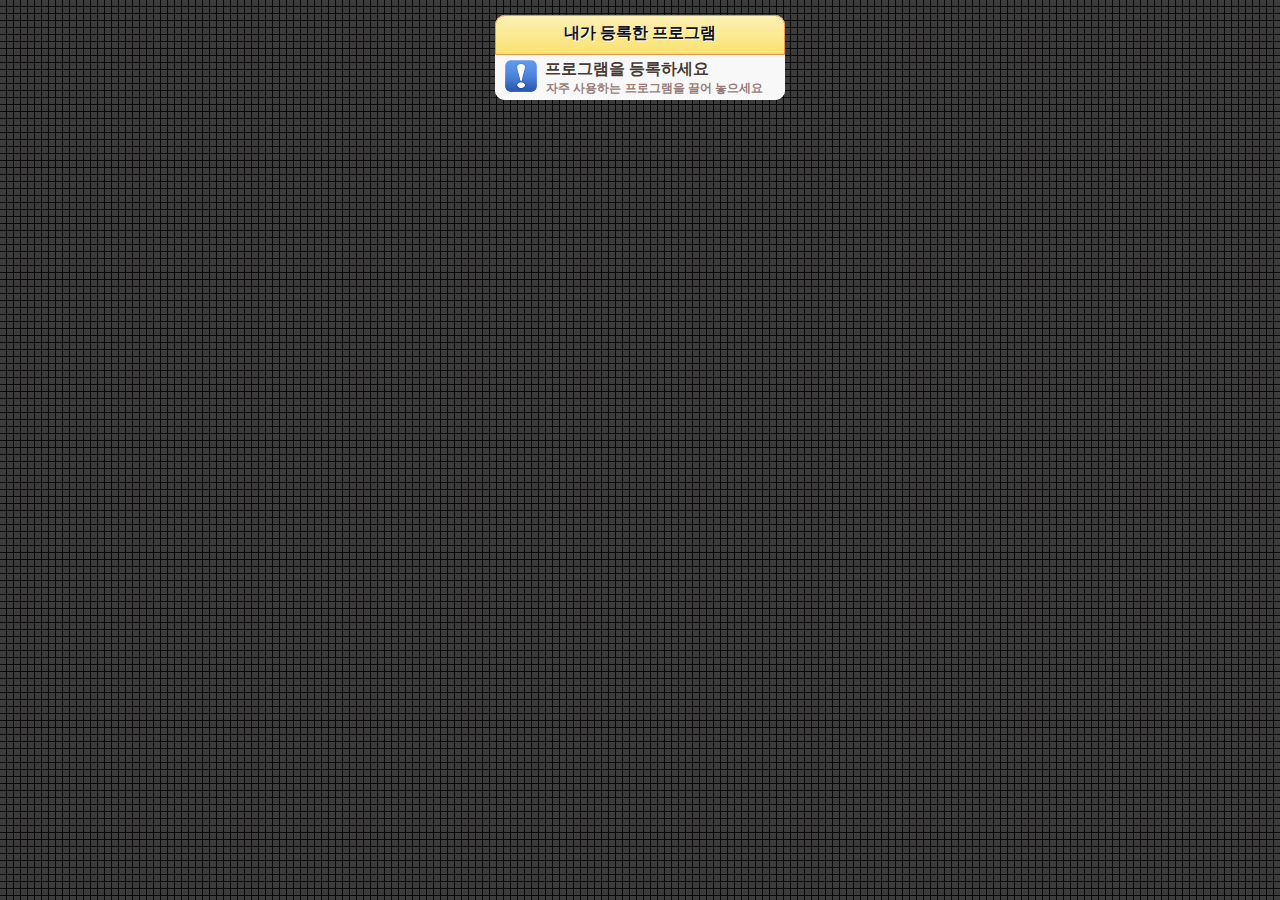
<file: ui/index.html>
﻿<!--
    Copyright (C) 2012  jungil han <jungil.han@gmail.com>

    This program is free software; you can redistribute it and/or
    modify it under the terms of the GNU General Public License
    as published by the Free Software Foundation; either version 2
    of the License, or any later version.

    This program is distributed in the hope that it will be useful,
    but WITHOUT ANY WARRANTY; without even the implied warranty of
    MERCHANTABILITY or FITNESS FOR A PARTICULAR PURPOSE.  See the
    GNU General Public License for more details.

    You should have received a copy of the GNU General Public License
    along with this program; if not, write to the Free Software
    Foundation, Inc., 51 Franklin Street, Fifth Floor, Boston, MA  02110-1301, USA
-->

<!DOCTYPE html>
<html>
	<head>
		<meta http-equiv="pragma" content="no-cache">
		<meta http-equiv="content-type" content="text/html; charset=utf-8"/>
		
		<!-- Style -->
		<link type="text/css" rel="stylesheet" href="style/style.css" />
		
		<!-- Script -->
		<script type="text/javascript" src="script/jquery-1.7.1.min.js"></script>
		<script type="text/javascript" src="script/jquery.easing.1.3.js"></script>		
		<script type="text/javascript" src="script/script.js"></script>
		
		<title>Monkey Hotkey</title>
	</head>
	<body>
		<div id="popup">
		</div>	
		<div id='main-activity' class='activity'>
			<div id="listview">
				<div id="listview-header">
					<div id="listview-header-text">
						내가 등록한 프로그램
					</div>
				</div>
				<div class="listview-item listview-item-last listview-item-guide">
					<img class="listview-item-icon" src="images/exclamation.png">
					<div class="listview-item-content">
						<h3 class="listview-item-content-title">프로그램을 등록하세요</h3>
						<p class="listview-item-content-hotkey">자주 사용하는 프로그램을 끌어 놓으세요</p>
					</div>
				</div>
				
				<!--
				<div class="listview-item">		
					<img class="listview-item-icon" src="icons/CProgramFilesMozillaFirefoxfirefox.exe.png"/>		
					<div class="listview-item-content">	
						<div class="listview-item-setup">
							<img src="images/setup18x18_n.png"/>
						</div>
						<div>
							<img class="listview-item-remove" src="images/remove12x12.png" />
							<h3 class="listview-item-content-title">Firefox AAAAAAAAAAAAAAAAAAA</h3>						
						</div>
						<p class="listview-item-content-hotkey"><span class="mark-ctrl">Ctrl</span>+<span class="mark-key">F2</span></p>		
					</div>
				</div>
				<div class="listview-item listview-item-last">		
					<img class="listview-item-icon" src="icons/CQtSDKQtCreatorbinqtcreator.exe.png"/>		
					<div class="listview-item-content">		
						<div class="listview-item-setup">		
							<img src="images/setup18x18_n.png"/>		
						</div>		
						<h3 class="listview-item-content-title">Qt Creator</h3>		
						<p class="listview-item-content-hotkey"><span class="mark-ctrl">Ctrl</span>+<span class="mark-alt">Alt</span>+<span class="mark-shift">Shift</span>+<span class="mark-key">F2</span></p>		
					</div>		
				</div>
				-->
			</div>
		</div> <!-- main activity -->
		
		<div id='hotkey-activity' class='activity'>
			<div id="hotkeyview">
				<div id="hotkeyview-header">
					<div id="hotkeyview-header-text">
						단축키 설정
					</div>
				</div>
				
				<h3>사용할 단축키를 입력하세요.</h3>
				<input type="text" name="input" id="hotkey-input"/>
				
				<h3>사용할 제어키를 선택하세요.</h3>
				<div id="hotkey-control-selector">
					<p class="field switch">
						<label class="cb-enable"><span>Ctrl</span></label>
						<label class="cb-disable selected"><span>Off</span></label>
						<input type="checkbox" id="hotkey-checkbox-ctrl" class="hotkey-checkbox-ctrl checkbox" name="control-selector" />
					</p>
					<p class="field switch">
						<label class="cb-enable"><span>Alt</span></label>
						<label class="cb-disable selected"><span>Off</span></label>
						<input type="checkbox" id="hotkey-checkbox-alt" class="hotkey-checkbox-alt checkbox" name="control-selector" />
					</p>
					<p class="field switch">
						<label class="cb-enable"><span>Shift</span></label>
						<label class="cb-disable selected"><span>Off</span></label>
						<input type="checkbox" id="hotkey-checkbox-shift" class="hotkey-checkbox-shift checkbox" name="control-selector" />
					</p>					
				</div>
				
				<div class="separator-bar unselectable"></div>
				<div class="confirm-button-group">
					<a href="#" id="hotkey-ok" class="confirm-button green-button">확인</a>
					<a href="#" id="hotkey-cancel" class="confirm-button green-button">취소</a>				
				</div>
			</div>
		</div> <!-- hotkey activity -->		
		
		<div id='delete-activity' class='activity'>
			<div id="deleteview">
				<div id="deleteview-header">
					<div id="deleteview-header-text">
						삭제
					</div>
				</div>
				
				<h3>삭제할 아이템을 선택하세요.</h3>
				<div class="delete-item-container">
				</div>
				
				<div class="separator-bar unselectable"></div>
				<div class="confirm-button-group">
					<a href="#" id="delete-ok" class="confirm-button red-button">확인</a>
					<a href="#" id="delete-cancel" class="confirm-button red-button">취소</a>				
				</div>
			</div>
		</div> <!-- delete activity -->
		
		<div id='setup-activity' class='activity'>
			<div id="setupview">
				<div id="setupview-header">
					<div id="setupview-header-text">
						설정
					</div>
				</div>
				
				<!--
				<div class='setup-item-container'>
					<h3>자동 업데이트</h3>	
					<div class="field switch" style="margin-right: -11px;">
						<label class="cb-enable"><span>On</span></label>
						<label class="cb-disable selected"><span>Off</span></label>
						<input type="checkbox" id="setup-auto-update" class="setup-auto-update" name="setup-selector" />					
					</div>
				</div>
				-->
				
				<div class='setup-item-container'>
					<h3>프로그램 자동실행</h3>
					<div class="field switch" style="margin-right: -11px;">
						<label class="cb-enable"><span>On</span></label>
						<label class="cb-disable selected"><span>Off</span></label>
						<input type="checkbox" id="setup-autorun" class="setup-autorun checkbox" name="setup-selector" />
					</div>					
				</div>
				
				<div class='setup-item-container'>
					<h3>항상 위에 보이기</h3>
					<div class="field switch" style="margin-right: -11px;">
						<label class="cb-enable"><span>On</span></label>
						<label class="cb-disable selected"><span>Off</span></label>
						<input type="checkbox" id="setup-topmost" class="setup-topmost checkbox" name="setup-selector" />
					</div>					
				</div>
				
				<!--
				<div class='setup-item-container'>
					<h3>투명도 설정하기</h3>
					<div>
						<input id="setup-transparency" type="range" value="0" min="1" max="10" />
					</div>
				</div>
				-->

				<div class='setup-item-container'>
					<h3>언어 선택하기</h3>
					<div>
						<select id="setup-language">
							<option>한국어</option>
						</select>				
					</div>					
				</div>
				
				<br>
				<div class="separator-bar unselectable"></div>
				<div class="confirm-button-group">
					<a href="#" id="setup-ok" class="confirm-button blue-button">확인</a>
					<a href="#" id="setup-cancel" class="confirm-button blue-button">취소</a>				
				</div>		
			</div>
		</div> <!-- setup activity -->

		<div id='info-activity' class='activity'>
			<div id="infoview">
				<div id="infoview-header">
					<div id="infoview-header-text">
						정보
					</div>
				</div>
				
				<h3>프로그램 정보 - <a id="update" href="#">업데이트 확인하기</a></h3>
				<ul>
					<li>버전 - 2.0.0 RC r211</li>
					<li>배포 - 2012년 03월 31일, 20시 18분</li>
					<li>제작 - <a href="http://code.google.com/p/monkeyhotkey" class="open-url">code.google.com/p/monkeyhotkey</a></li>
				</ul>
				
				<h3>다음의 오픈소스를 기반으로 제작됨</h3>
				<ul>
					<li>Qt4 - <a href="http://qt.nokia.com" class="open-url">qt.nokia.com</a></li>
					<li>PySide - <a href="http://www.pyside.org" class="open-url">www.pyside.org</a></li>
					<li>jQuery - <a href="http://www.jquery.com" class="open-url">www.jquery.com</a></li>
				</ul>
				
				<h3>버그 제출하기</h3>
				<ul>
					<li><a href="http://code.google.com/p/monkeyhotkey/issues/entry?template=Defect%20report%20from%20user" class="open-url">버그를 발견하셨나요?</a></li>
				</ul>
				
				<br>
				<div class="separator-bar unselectable"></div>
				<div class="confirm-button-group">
					<a href="#" id="info-ok" class="confirm-button purple-button">확인</a>
				</div>				
			</div>
		</div> <!-- info activity -->		
	</body>
</html>
</file>
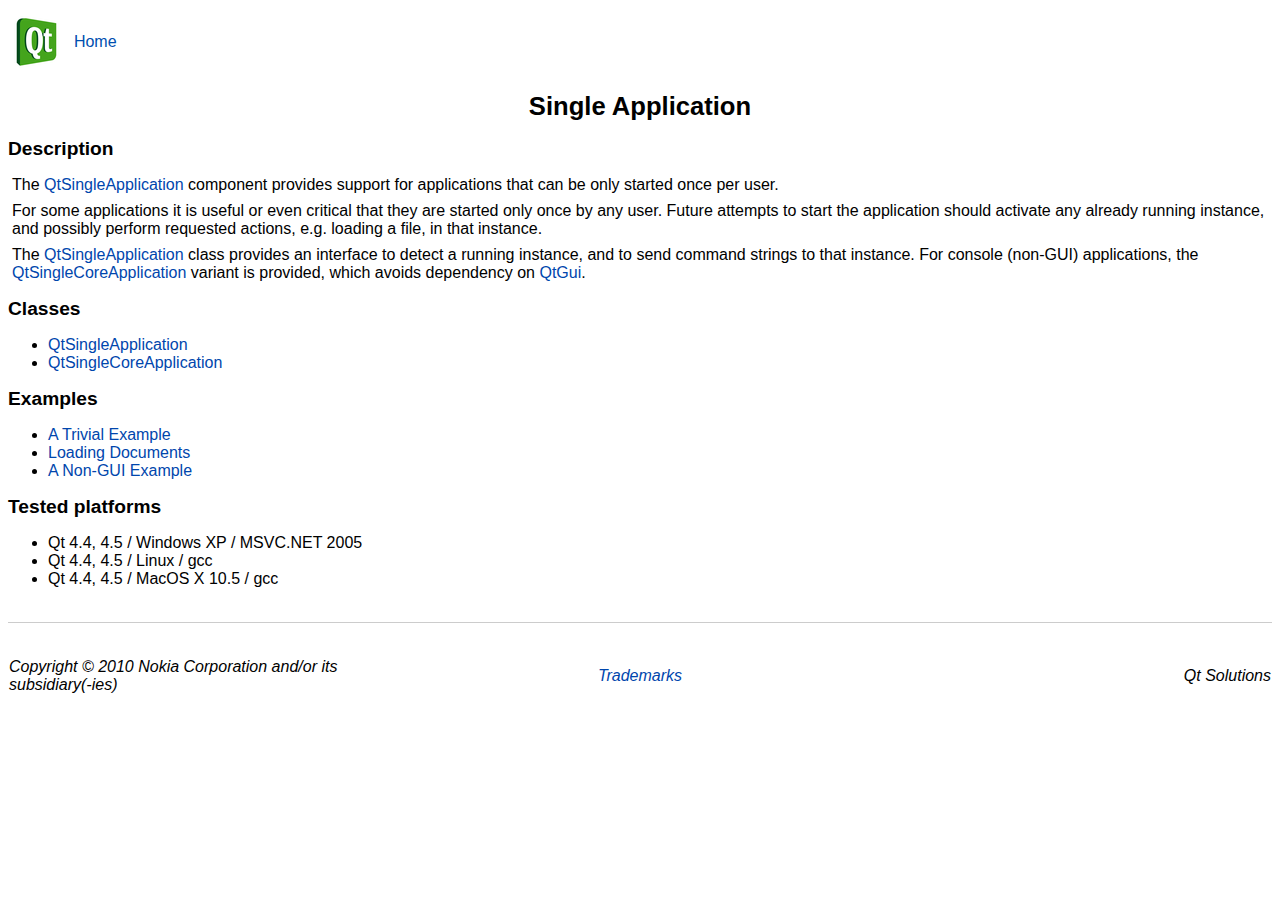
<file: qtsingleapplication/doc/html/index.html>
<?xml version="1.0" encoding="iso-8859-1"?>
<!DOCTYPE html
    PUBLIC "-//W3C//DTD XHTML 1.0 Strict//EN" "DTD/xhtml1-strict.dtd">
<html xmlns="http://www.w3.org/1999/xhtml" xml:lang="en" lang="en">
<!-- index.qdoc -->
<head>
  <title>Single Application</title>
  <link href="classic.css" rel="stylesheet" type="text/css" />
</head>
<body>
<table border="0" cellpadding="0" cellspacing="0" width="100%">
<tr>
<td align="left" valign="top" width="32"><img src="images/qt-logo.png" align="left" width="57" height="67" border="0" /></td>
<td width="1">&nbsp;&nbsp;</td><td class="postheader" valign="center"><a href="index.html"><font color="#004faf">Home</font></a></td>
</tr></table><h1 class="title">Single Application<br /><span class="subtitle"></span>
</h1>
<a name="description"></a>
<h2>Description</h2>
<p>The <a href="qtsingleapplication.html">QtSingleApplication</a> component provides support for applications that can be only started once per user.</p>
<p>For some applications it is useful or even critical that they are started only once by any user. Future attempts to start the application should activate any already running instance, and possibly perform requested actions, e.g&#x2e; loading a file, in that instance.</p>
<p>The <a href="qtsingleapplication.html">QtSingleApplication</a> class provides an interface to detect a running instance, and to send command strings to that instance. For console (non-GUI) applications, the <a href="qtsinglecoreapplication.html">QtSingleCoreApplication</a> variant is provided, which avoids dependency on <a href="http://qt.nokia.com/doc/4.6/qtgui.html">QtGui</a>.</p>
<a name="classes"></a>
<h2>Classes</h2>
<ul>
<li><a href="qtsingleapplication.html">QtSingleApplication</a></li>
<li><a href="qtsinglecoreapplication.html">QtSingleCoreApplication</a></li>
</ul>
<a name="examples"></a>
<h2>Examples</h2>
<ul>
<li><a href="qtsingleapplication-example-trivial.html">A Trivial Example</a></li>
<li><a href="qtsingleapplication-example-loader.html">Loading Documents</a></li>
<li><a href="qtsinglecoreapplication-example-console.html">A Non-GUI Example</a></li>
</ul>
<a name="tested-platforms"></a>
<h2>Tested platforms</h2>
<ul>
<li>Qt 4.4, 4.5 / Windows XP / MSVC.NET 2005</li>
<li>Qt 4.4, 4.5 / Linux / gcc</li>
<li>Qt 4.4, 4.5 / MacOS X 10.5 / gcc</li>
</ul>
<p /><address><hr /><div align="center">
<table width="100%" cellspacing="0" border="0"><tr class="address">
<td width="30%" align="left">Copyright &copy; 2010 Nokia Corporation and/or its subsidiary(-ies)</td>
<td width="40%" align="center"><a href="http://qt.nokia.com/doc/trademarks.html">Trademarks</a></td>
<td width="30%" align="right"><div align="right">Qt Solutions</div></td>
</tr></table></div></address></body>
</html>
</file>
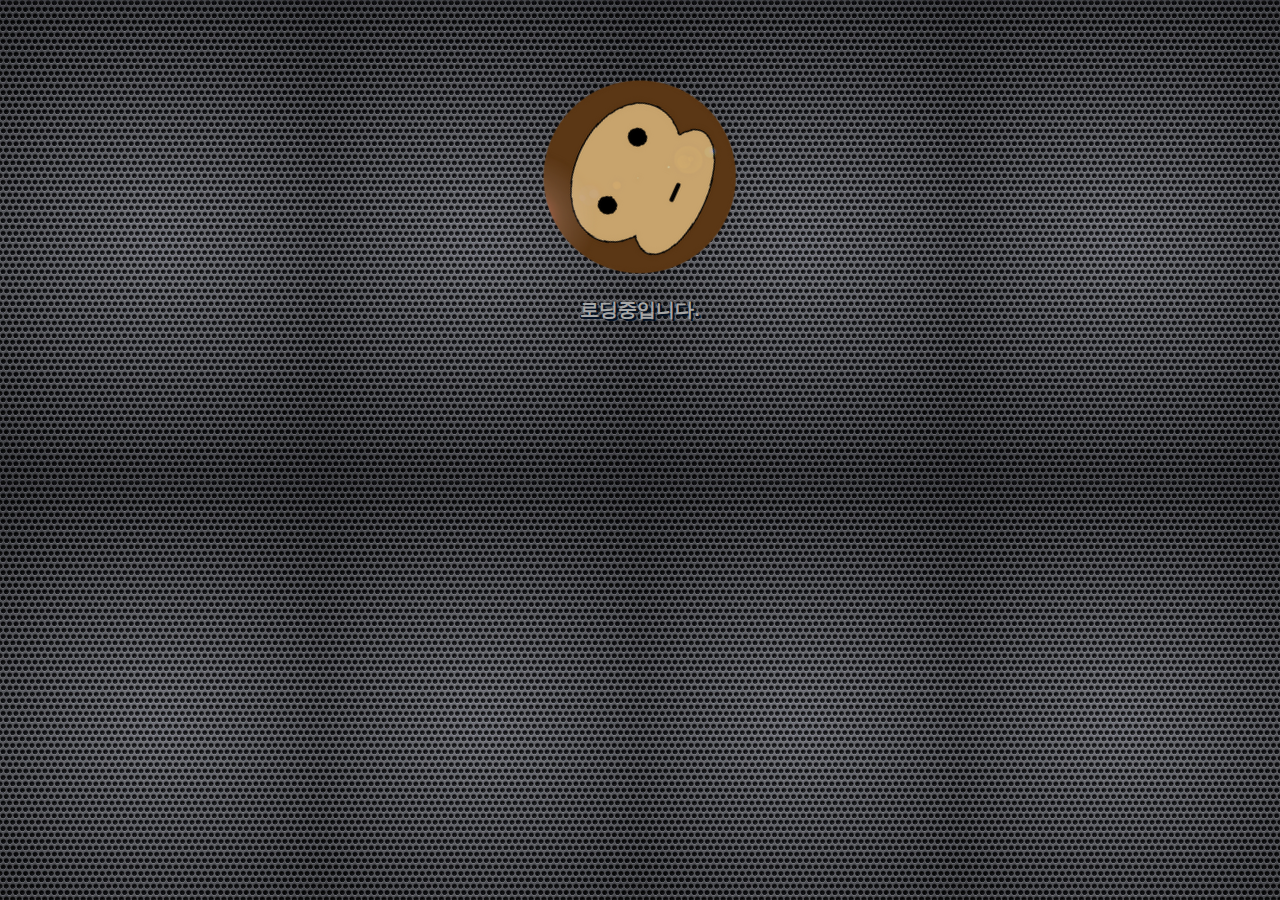
<file: ui/splash.html>
﻿<!--
    Copyright (C) 2012  jungil han <jungil.han@gmail.com>

    This program is free software; you can redistribute it and/or
    modify it under the terms of the GNU General Public License
    as published by the Free Software Foundation; either version 2
    of the License, or any later version.

    This program is distributed in the hope that it will be useful,
    but WITHOUT ANY WARRANTY; without even the implied warranty of
    MERCHANTABILITY or FITNESS FOR A PARTICULAR PURPOSE.  See the
    GNU General Public License for more details.

    You should have received a copy of the GNU General Public License
    along with this program; if not, write to the Free Software
    Foundation, Inc., 51 Franklin Street, Fifth Floor, Boston, MA  02110-1301, USA
-->

<!DOCTYPE html>
<html>
	<head>
		<meta http-equiv="pragma" content="no-cache">
		<meta http-equiv="content-type" content="text/html; charset=utf-8"/>
		
		<!-- Script -->
		<script type="text/javascript" src="script/jquery-1.7.1.min.js"></script>
		<script type="text/javascript" src="script/jQueryRotateCompressed.2.1.js"></script>		
		
		<title>Monkey Hotkey - Splash</title>
		
		<style type="text/css">
			body, h1, h2, h3, h4, h5, h6, p, a, label, span, div, img {
				font-family: 맑은 고딕, arial, serif;
			}
			
			body {
				background-color: #494949;
				background: url(images/splash_bg.png) repeat;
			}
			
			.loading-text {
				text-align: center;
				color: #A7A7A7;
				text-shadow: 2px 2px #031124;
			}
		</style>
	</head>
	<body>
		<div style="margin-top: 80px; text-align: center;">
			<img src="images/monkeyhotkey.png"/>
		</div>
		<h3 class="loading-text">로딩중입니다.</h3>
	</body>
	<script type="text/javascript">
		$(document).ready(function() {
			var rotation = function() {
				$('img').rotate({
					angle: 0,
					animateTo: 360,
					callback: rotation,
					duration: 2000
				});
			}
			
			rotation();
		});
	</script>
</html>
</file>
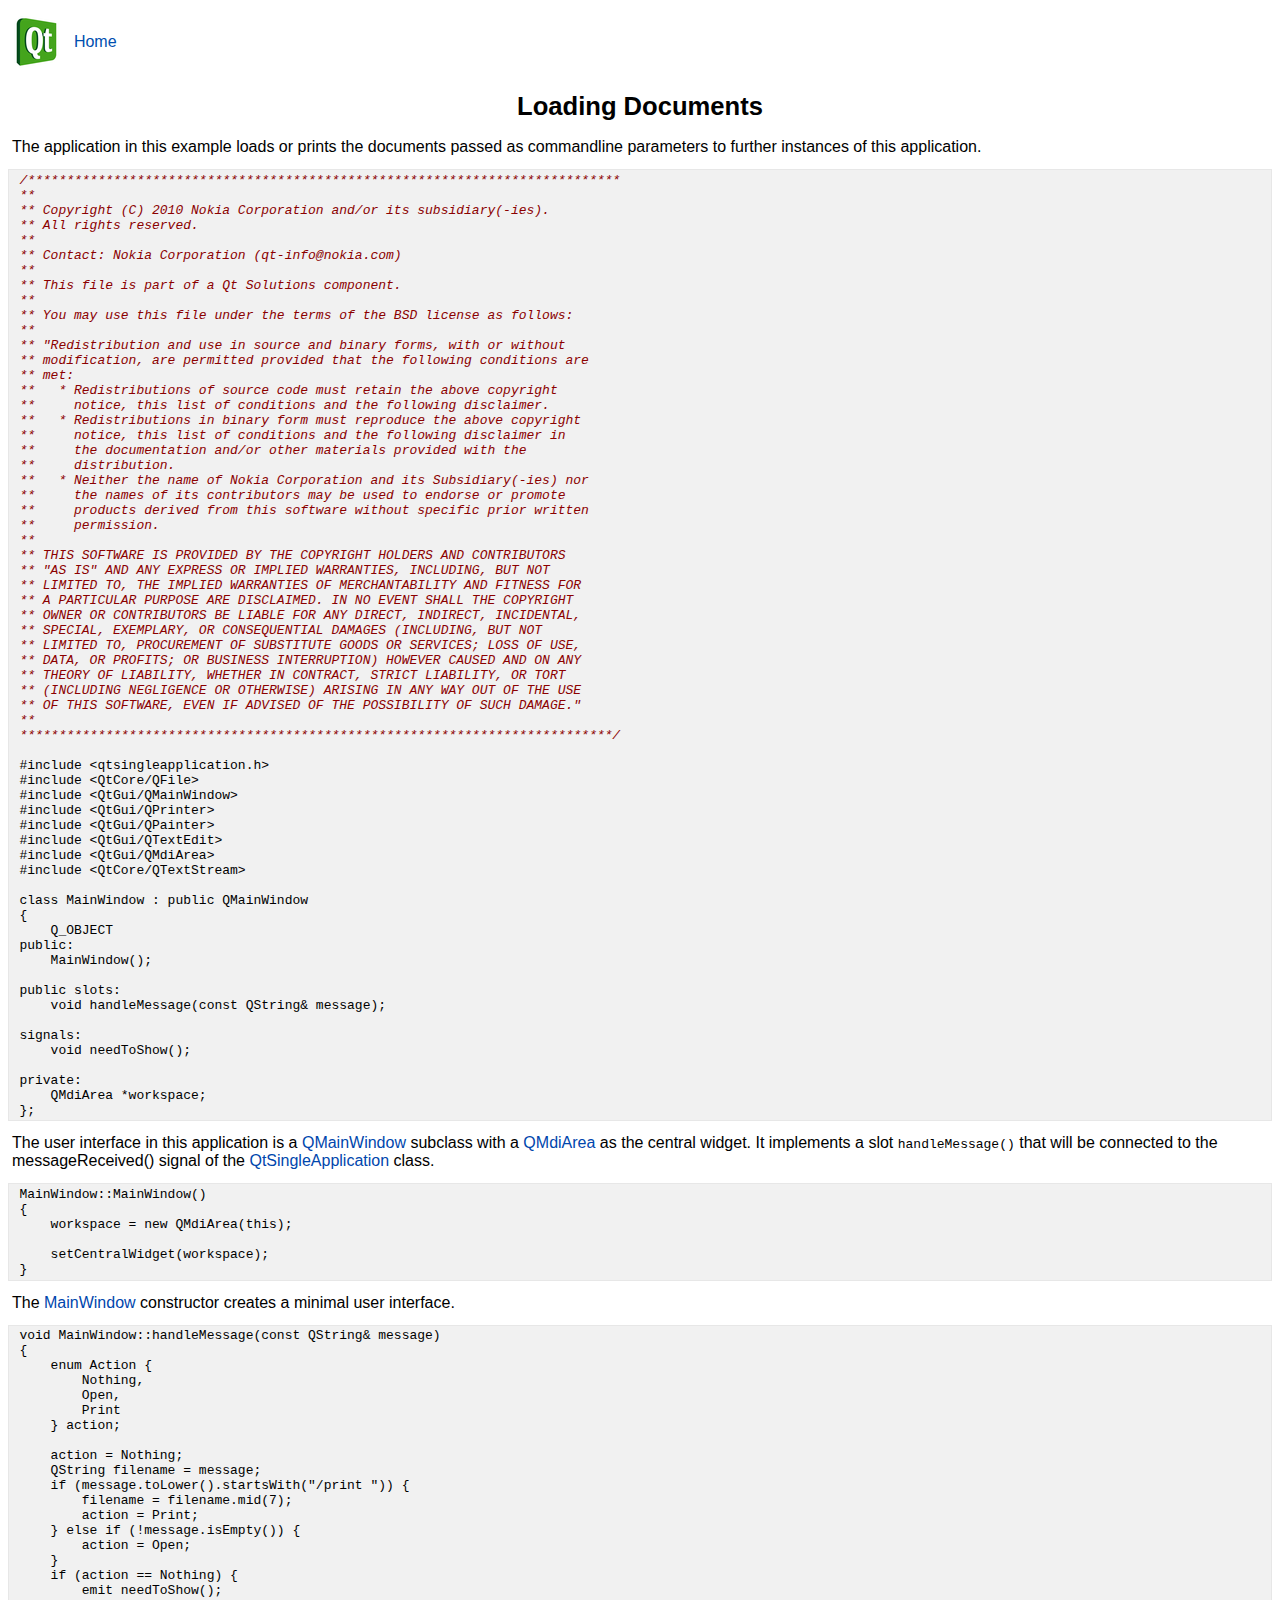
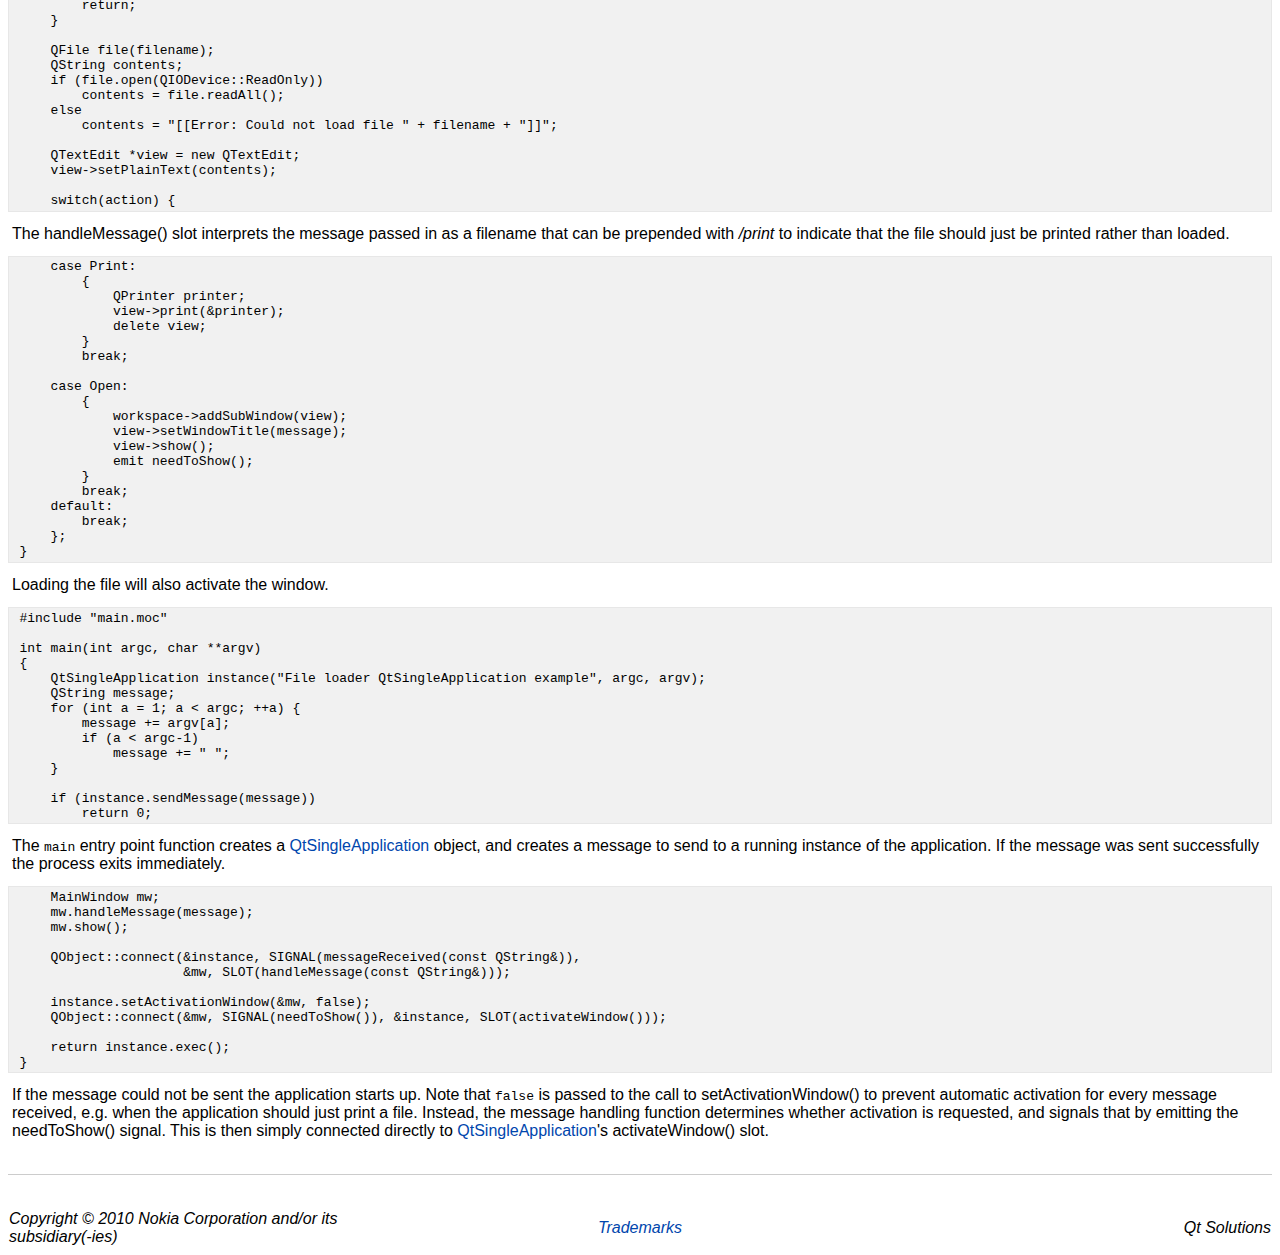
<file: qtsingleapplication/doc/html/qtsingleapplication-example-loader.html>
<?xml version="1.0" encoding="iso-8859-1"?>
<!DOCTYPE html
    PUBLIC "-//W3C//DTD XHTML 1.0 Strict//EN" "DTD/xhtml1-strict.dtd">
<html xmlns="http://www.w3.org/1999/xhtml" xml:lang="en" lang="en">
<!-- loader.qdoc -->
<head>
  <title>Loading Documents</title>
  <link href="classic.css" rel="stylesheet" type="text/css" />
</head>
<body>
<table border="0" cellpadding="0" cellspacing="0" width="100%">
<tr>
<td align="left" valign="top" width="32"><img src="images/qt-logo.png" align="left" width="57" height="67" border="0" /></td>
<td width="1">&nbsp;&nbsp;</td><td class="postheader" valign="center"><a href="index.html"><font color="#004faf">Home</font></a></td>
</tr></table><h1 class="title">Loading Documents<br /><span class="subtitle"></span>
</h1>
<p>The application in this example loads or prints the documents passed as commandline parameters to further instances of this application.</p>
<pre><span class="comment"> /****************************************************************************
 **
 ** Copyright (C) 2010 Nokia Corporation and/or its subsidiary(-ies).
 ** All rights reserved.
 **
 ** Contact: Nokia Corporation (qt-info@nokia.com)
 **
 ** This file is part of a Qt Solutions component.
 **
 ** You may use this file under the terms of the BSD license as follows:
 **
 ** &quot;Redistribution and use in source and binary forms, with or without
 ** modification, are permitted provided that the following conditions are
 ** met:
 **   * Redistributions of source code must retain the above copyright
 **     notice, this list of conditions and the following disclaimer.
 **   * Redistributions in binary form must reproduce the above copyright
 **     notice, this list of conditions and the following disclaimer in
 **     the documentation and/or other materials provided with the
 **     distribution.
 **   * Neither the name of Nokia Corporation and its Subsidiary(-ies) nor
 **     the names of its contributors may be used to endorse or promote
 **     products derived from this software without specific prior written
 **     permission.
 **
 ** THIS SOFTWARE IS PROVIDED BY THE COPYRIGHT HOLDERS AND CONTRIBUTORS
 ** &quot;AS IS&quot; AND ANY EXPRESS OR IMPLIED WARRANTIES, INCLUDING, BUT NOT
 ** LIMITED TO, THE IMPLIED WARRANTIES OF MERCHANTABILITY AND FITNESS FOR
 ** A PARTICULAR PURPOSE ARE DISCLAIMED. IN NO EVENT SHALL THE COPYRIGHT
 ** OWNER OR CONTRIBUTORS BE LIABLE FOR ANY DIRECT, INDIRECT, INCIDENTAL,
 ** SPECIAL, EXEMPLARY, OR CONSEQUENTIAL DAMAGES (INCLUDING, BUT NOT
 ** LIMITED TO, PROCUREMENT OF SUBSTITUTE GOODS OR SERVICES; LOSS OF USE,
 ** DATA, OR PROFITS; OR BUSINESS INTERRUPTION) HOWEVER CAUSED AND ON ANY
 ** THEORY OF LIABILITY, WHETHER IN CONTRACT, STRICT LIABILITY, OR TORT
 ** (INCLUDING NEGLIGENCE OR OTHERWISE) ARISING IN ANY WAY OUT OF THE USE
 ** OF THIS SOFTWARE, EVEN IF ADVISED OF THE POSSIBILITY OF SUCH DAMAGE.&quot;
 **
 ****************************************************************************/</span>

 #include &lt;qtsingleapplication.h&gt;
 #include &lt;QtCore/QFile&gt;
 #include &lt;QtGui/QMainWindow&gt;
 #include &lt;QtGui/QPrinter&gt;
 #include &lt;QtGui/QPainter&gt;
 #include &lt;QtGui/QTextEdit&gt;
 #include &lt;QtGui/QMdiArea&gt;
 #include &lt;QtCore/QTextStream&gt;

 class MainWindow : public QMainWindow
 {
     Q_OBJECT
 public:
     MainWindow();

 public slots:
     void handleMessage(const QString&amp; message);

 signals:
     void needToShow();

 private:
     QMdiArea *workspace;
 };</pre>
<p>The user interface in this application is a <a href="http://qt.nokia.com/doc/4.6/qmainwindow.html">QMainWindow</a> subclass with a <a href="http://qt.nokia.com/doc/4.6/qmdiarea.html">QMdiArea</a> as the central widget. It implements a slot <tt>handleMessage()</tt> that will be connected to the messageReceived() signal of the <a href="qtsingleapplication.html">QtSingleApplication</a> class.</p>
<pre> MainWindow::MainWindow()
 {
     workspace = new QMdiArea(this);

     setCentralWidget(workspace);
 }</pre>
<p>The <a href="http://qt.nokia.com/doc/4.6/designer-to-know.html">MainWindow</a> constructor creates a minimal user interface.</p>
<pre> void MainWindow::handleMessage(const QString&amp; message)
 {
     enum Action {
         Nothing,
         Open,
         Print
     } action;

     action = Nothing;
     QString filename = message;
     if (message.toLower().startsWith(&quot;/print &quot;)) {
         filename = filename.mid(7);
         action = Print;
     } else if (!message.isEmpty()) {
         action = Open;
     }
     if (action == Nothing) {
         emit needToShow();
         return;
     }

     QFile file(filename);
     QString contents;
     if (file.open(QIODevice::ReadOnly))
         contents = file.readAll();
     else
         contents = &quot;[[Error: Could not load file &quot; + filename + &quot;]]&quot;;

     QTextEdit *view = new QTextEdit;
     view-&gt;setPlainText(contents);

     switch(action) {</pre>
<p>The handleMessage() slot interprets the message passed in as a filename that can be prepended with <i>/print</i> to indicate that the file should just be printed rather than loaded.</p>
<pre>     case Print:
         {
             QPrinter printer;
             view-&gt;print(&amp;printer);
             delete view;
         }
         break;

     case Open:
         {
             workspace-&gt;addSubWindow(view);
             view-&gt;setWindowTitle(message);
             view-&gt;show();
             emit needToShow();
         }
         break;
     default:
         break;
     };
 }</pre>
<p>Loading the file will also activate the window.</p>
<pre> #include &quot;main.moc&quot;

 int main(int argc, char **argv)
 {
     QtSingleApplication instance(&quot;File loader QtSingleApplication example&quot;, argc, argv);
     QString message;
     for (int a = 1; a &lt; argc; ++a) {
         message += argv[a];
         if (a &lt; argc-1)
             message += &quot; &quot;;
     }

     if (instance.sendMessage(message))
         return 0;</pre>
<p>The <tt>main</tt> entry point function creates a <a href="qtsingleapplication.html">QtSingleApplication</a> object, and creates a message to send to a running instance of the application. If the message was sent successfully the process exits immediately.</p>
<pre>     MainWindow mw;
     mw.handleMessage(message);
     mw.show();

     QObject::connect(&amp;instance, SIGNAL(messageReceived(const QString&amp;)),
                      &amp;mw, SLOT(handleMessage(const QString&amp;)));

     instance.setActivationWindow(&amp;mw, false);
     QObject::connect(&amp;mw, SIGNAL(needToShow()), &amp;instance, SLOT(activateWindow()));

     return instance.exec();
 }</pre>
<p>If the message could not be sent the application starts up. Note that <tt>false</tt> is passed to the call to setActivationWindow() to prevent automatic activation for every message received, e.g&#x2e; when the application should just print a file. Instead, the message handling function determines whether activation is requested, and signals that by emitting the needToShow() signal. This is then simply connected directly to <a href="qtsingleapplication.html">QtSingleApplication</a>'s activateWindow() slot.</p>
<p /><address><hr /><div align="center">
<table width="100%" cellspacing="0" border="0"><tr class="address">
<td width="30%" align="left">Copyright &copy; 2010 Nokia Corporation and/or its subsidiary(-ies)</td>
<td width="40%" align="center"><a href="http://qt.nokia.com/doc/trademarks.html">Trademarks</a></td>
<td width="30%" align="right"><div align="right">Qt Solutions</div></td>
</tr></table></div></address></body>
</html>
</file>
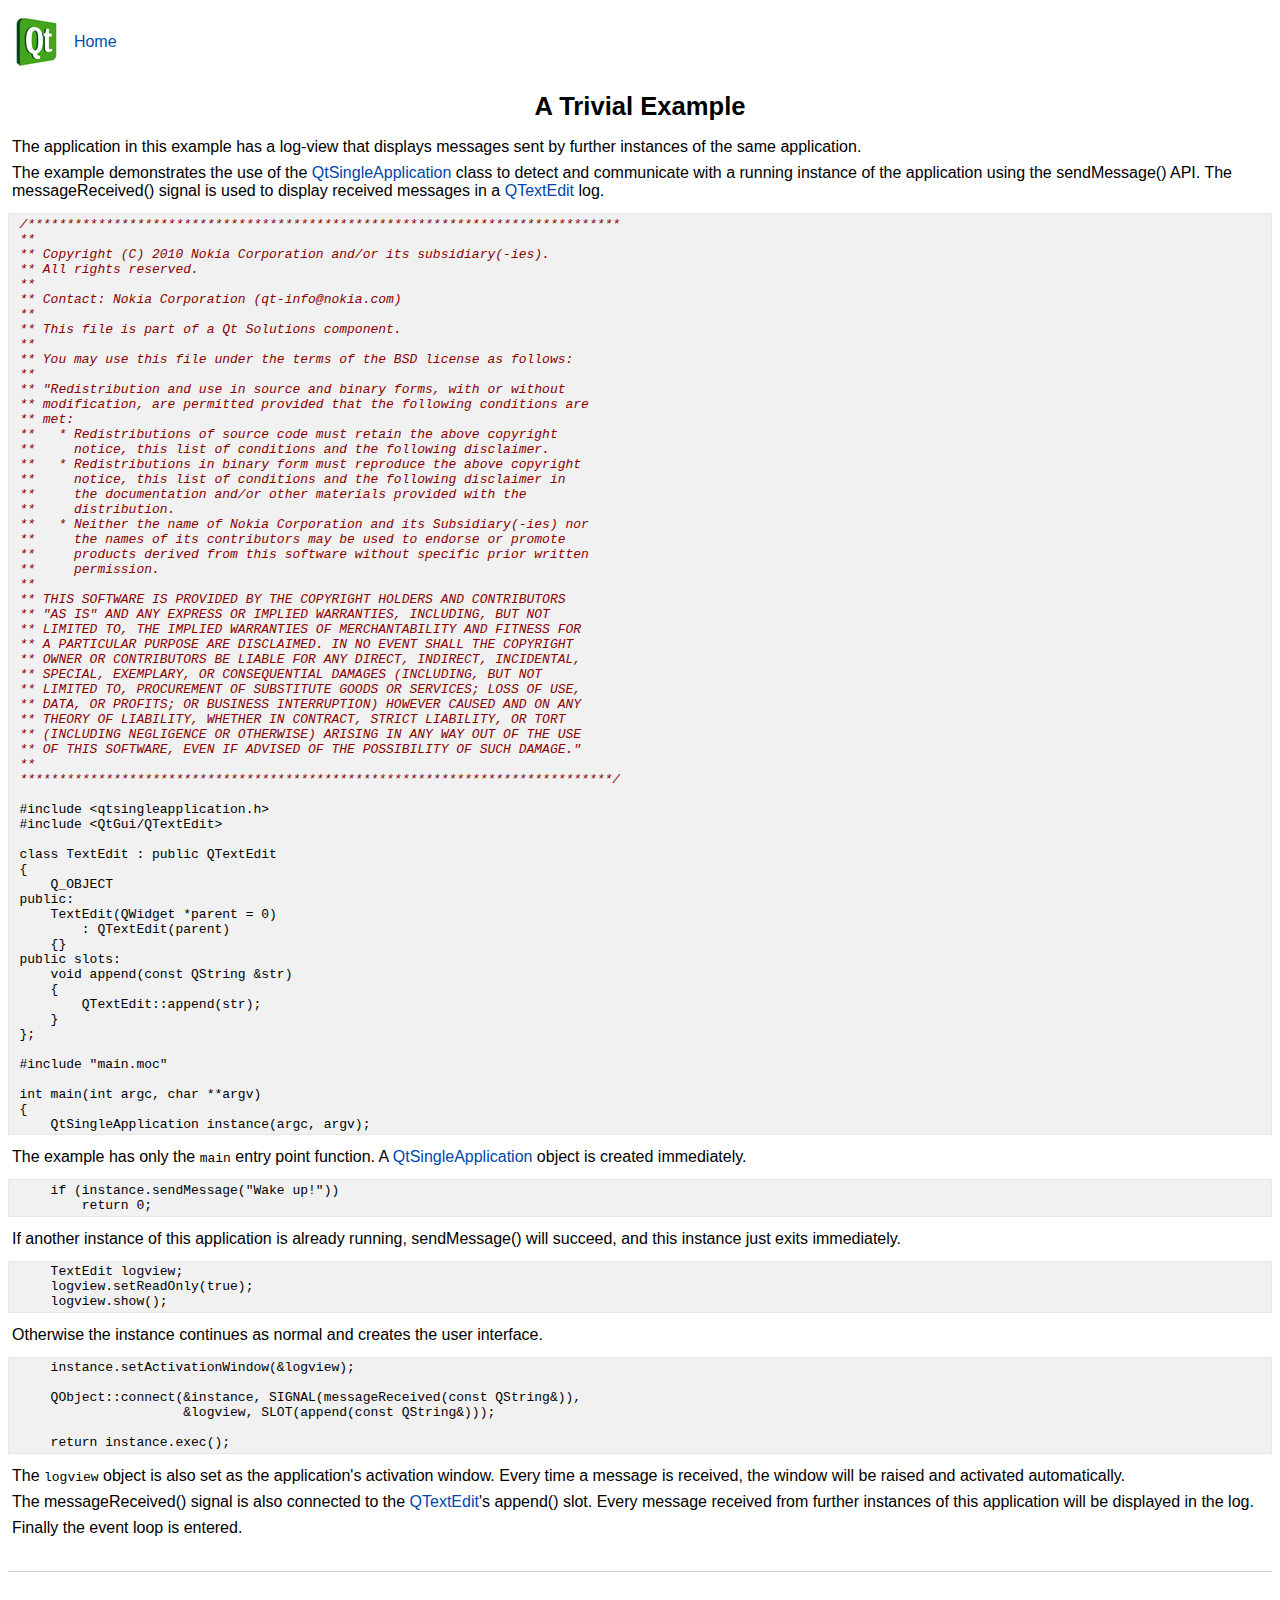
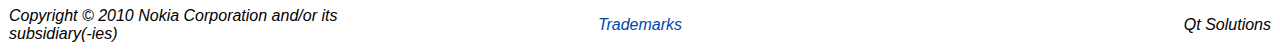
<file: qtsingleapplication/doc/html/qtsingleapplication-example-trivial.html>
<?xml version="1.0" encoding="iso-8859-1"?>
<!DOCTYPE html
    PUBLIC "-//W3C//DTD XHTML 1.0 Strict//EN" "DTD/xhtml1-strict.dtd">
<html xmlns="http://www.w3.org/1999/xhtml" xml:lang="en" lang="en">
<!-- trivial.qdoc -->
<head>
  <title>A Trivial Example</title>
  <link href="classic.css" rel="stylesheet" type="text/css" />
</head>
<body>
<table border="0" cellpadding="0" cellspacing="0" width="100%">
<tr>
<td align="left" valign="top" width="32"><img src="images/qt-logo.png" align="left" width="57" height="67" border="0" /></td>
<td width="1">&nbsp;&nbsp;</td><td class="postheader" valign="center"><a href="index.html"><font color="#004faf">Home</font></a></td>
</tr></table><h1 class="title">A Trivial Example<br /><span class="subtitle"></span>
</h1>
<p>The application in this example has a log-view that displays messages sent by further instances of the same application.</p>
<p>The example demonstrates the use of the <a href="qtsingleapplication.html">QtSingleApplication</a> class to detect and communicate with a running instance of the application using the sendMessage() API. The messageReceived() signal is used to display received messages in a <a href="http://qt.nokia.com/doc/4.6/qtextedit.html">QTextEdit</a> log.</p>
<pre><span class="comment"> /****************************************************************************
 **
 ** Copyright (C) 2010 Nokia Corporation and/or its subsidiary(-ies).
 ** All rights reserved.
 **
 ** Contact: Nokia Corporation (qt-info@nokia.com)
 **
 ** This file is part of a Qt Solutions component.
 **
 ** You may use this file under the terms of the BSD license as follows:
 **
 ** &quot;Redistribution and use in source and binary forms, with or without
 ** modification, are permitted provided that the following conditions are
 ** met:
 **   * Redistributions of source code must retain the above copyright
 **     notice, this list of conditions and the following disclaimer.
 **   * Redistributions in binary form must reproduce the above copyright
 **     notice, this list of conditions and the following disclaimer in
 **     the documentation and/or other materials provided with the
 **     distribution.
 **   * Neither the name of Nokia Corporation and its Subsidiary(-ies) nor
 **     the names of its contributors may be used to endorse or promote
 **     products derived from this software without specific prior written
 **     permission.
 **
 ** THIS SOFTWARE IS PROVIDED BY THE COPYRIGHT HOLDERS AND CONTRIBUTORS
 ** &quot;AS IS&quot; AND ANY EXPRESS OR IMPLIED WARRANTIES, INCLUDING, BUT NOT
 ** LIMITED TO, THE IMPLIED WARRANTIES OF MERCHANTABILITY AND FITNESS FOR
 ** A PARTICULAR PURPOSE ARE DISCLAIMED. IN NO EVENT SHALL THE COPYRIGHT
 ** OWNER OR CONTRIBUTORS BE LIABLE FOR ANY DIRECT, INDIRECT, INCIDENTAL,
 ** SPECIAL, EXEMPLARY, OR CONSEQUENTIAL DAMAGES (INCLUDING, BUT NOT
 ** LIMITED TO, PROCUREMENT OF SUBSTITUTE GOODS OR SERVICES; LOSS OF USE,
 ** DATA, OR PROFITS; OR BUSINESS INTERRUPTION) HOWEVER CAUSED AND ON ANY
 ** THEORY OF LIABILITY, WHETHER IN CONTRACT, STRICT LIABILITY, OR TORT
 ** (INCLUDING NEGLIGENCE OR OTHERWISE) ARISING IN ANY WAY OUT OF THE USE
 ** OF THIS SOFTWARE, EVEN IF ADVISED OF THE POSSIBILITY OF SUCH DAMAGE.&quot;
 **
 ****************************************************************************/</span>

 #include &lt;qtsingleapplication.h&gt;
 #include &lt;QtGui/QTextEdit&gt;

 class TextEdit : public QTextEdit
 {
     Q_OBJECT
 public:
     TextEdit(QWidget *parent = 0)
         : QTextEdit(parent)
     {}
 public slots:
     void append(const QString &amp;str)
     {
         QTextEdit::append(str);
     }
 };

 #include &quot;main.moc&quot;

 int main(int argc, char **argv)
 {
     QtSingleApplication instance(argc, argv);</pre>
<p>The example has only the <tt>main</tt> entry point function. A <a href="qtsingleapplication.html">QtSingleApplication</a> object is created immediately.</p>
<pre>     if (instance.sendMessage(&quot;Wake up!&quot;))
         return 0;</pre>
<p>If another instance of this application is already running, sendMessage() will succeed, and this instance just exits immediately.</p>
<pre>     TextEdit logview;
     logview.setReadOnly(true);
     logview.show();</pre>
<p>Otherwise the instance continues as normal and creates the user interface.</p>
<pre>     instance.setActivationWindow(&amp;logview);

     QObject::connect(&amp;instance, SIGNAL(messageReceived(const QString&amp;)),
                      &amp;logview, SLOT(append(const QString&amp;)));

     return instance.exec();</pre>
<p>The <tt>logview</tt> object is also set as the application's activation window. Every time a message is received, the window will be raised and activated automatically.</p>
<p>The messageReceived() signal is also connected to the <a href="http://qt.nokia.com/doc/4.6/qtextedit.html">QTextEdit</a>'s append() slot. Every message received from further instances of this application will be displayed in the log.</p>
<p>Finally the event loop is entered.</p>
<p /><address><hr /><div align="center">
<table width="100%" cellspacing="0" border="0"><tr class="address">
<td width="30%" align="left">Copyright &copy; 2010 Nokia Corporation and/or its subsidiary(-ies)</td>
<td width="40%" align="center"><a href="http://qt.nokia.com/doc/trademarks.html">Trademarks</a></td>
<td width="30%" align="right"><div align="right">Qt Solutions</div></td>
</tr></table></div></address></body>
</html>
</file>
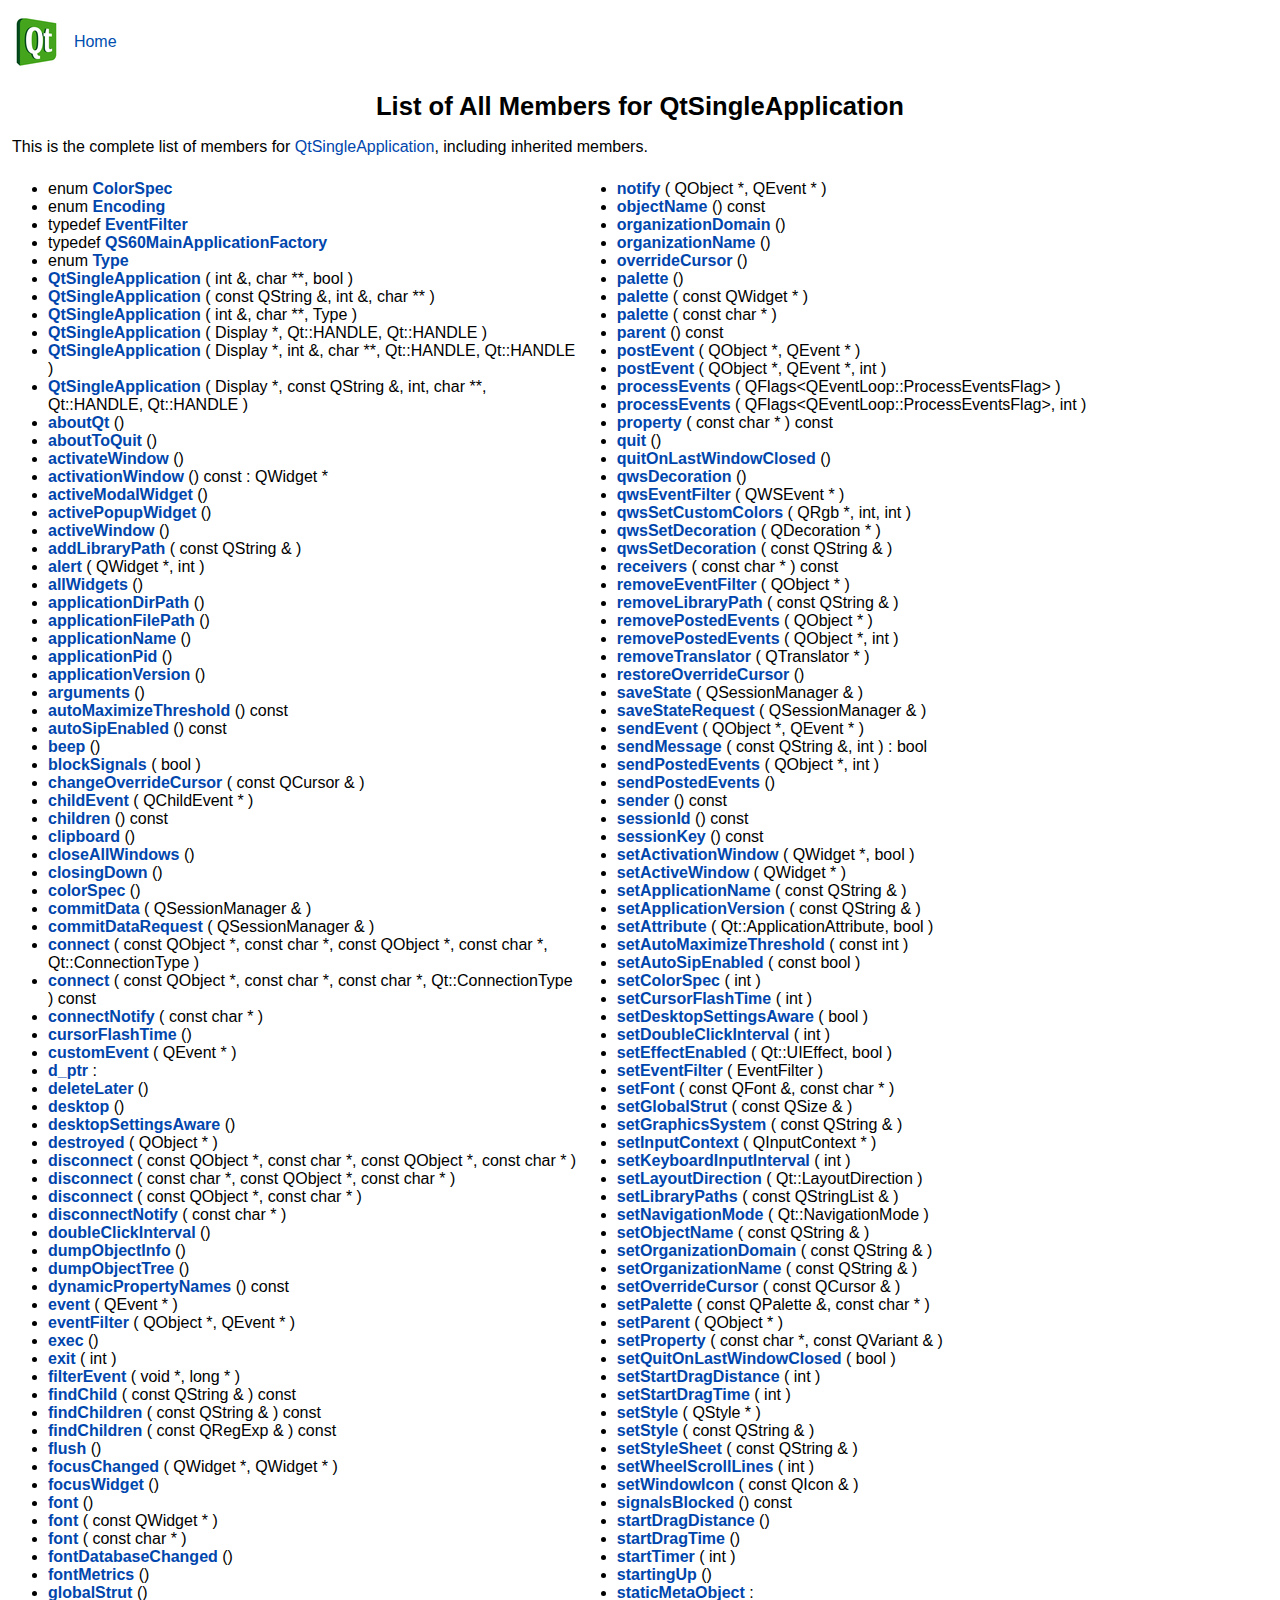
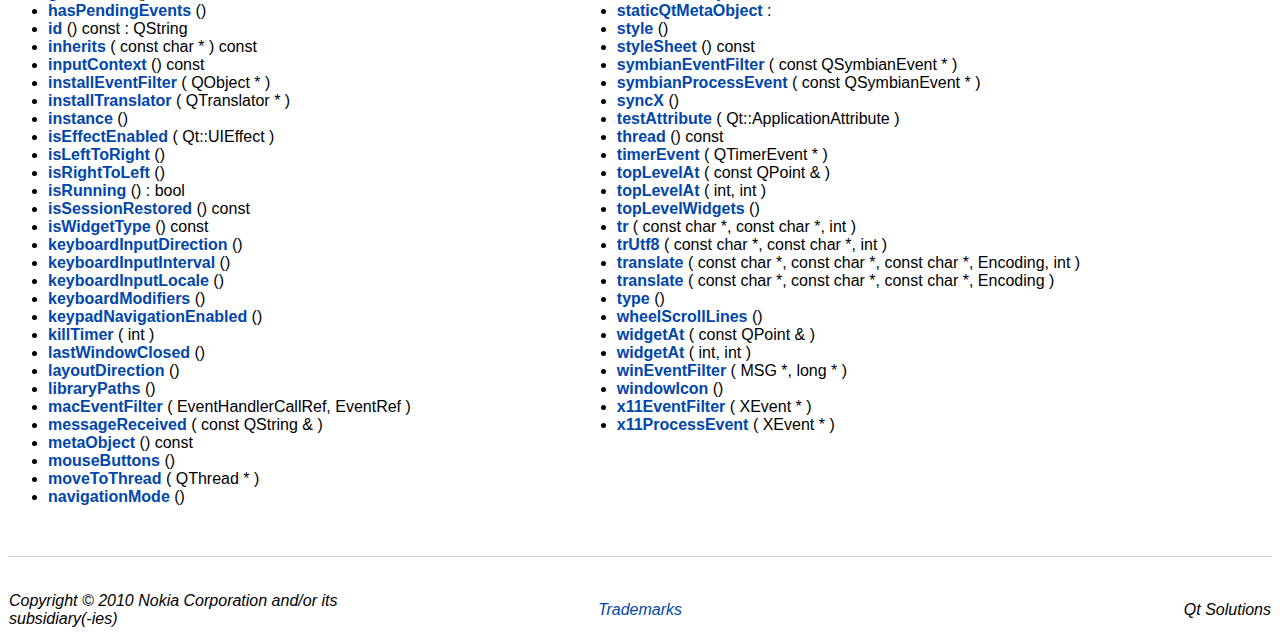
<file: qtsingleapplication/doc/html/qtsingleapplication-members.html>
<?xml version="1.0" encoding="iso-8859-1"?>
<!DOCTYPE html
    PUBLIC "-//W3C//DTD XHTML 1.0 Strict//EN" "DTD/xhtml1-strict.dtd">
<html xmlns="http://www.w3.org/1999/xhtml" xml:lang="en" lang="en">
<!-- qtsingleapplication.cpp -->
<head>
  <title>List of All Members for QtSingleApplication</title>
  <link href="classic.css" rel="stylesheet" type="text/css" />
</head>
<body>
<table border="0" cellpadding="0" cellspacing="0" width="100%">
<tr>
<td align="left" valign="top" width="32"><img src="images/qt-logo.png" align="left" width="57" height="67" border="0" /></td>
<td width="1">&nbsp;&nbsp;</td><td class="postheader" valign="center"><a href="index.html"><font color="#004faf">Home</font></a></td>
</tr></table><h1 class="title">List of All Members for QtSingleApplication</h1>
<p>This is the complete list of members for <a href="qtsingleapplication.html">QtSingleApplication</a>, including inherited members.</p>
<p><table class="propsummary" width="100%" border="0" cellpadding="0" cellspacing="0">
<tr><td width="45%" valign="top"><ul>
<li><div class="fn">enum <b><a href="http://qt.nokia.com/doc/4.6/qapplication.html#ColorSpec-enum">ColorSpec</a></b></div></li>
<li><div class="fn">enum <b><a href="http://qt.nokia.com/doc/4.6/qcoreapplication.html#Encoding-enum">Encoding</a></b></div></li>
<li><div class="fn">typedef <b><a href="http://qt.nokia.com/doc/4.6/qcoreapplication.html#EventFilter-typedef">EventFilter</a></b></div></li>
<li><div class="fn">typedef <b><a href="http://qt.nokia.com/doc/4.6/qapplication.html#QS60MainApplicationFactory-typedef">QS60MainApplicationFactory</a></b></div></li>
<li><div class="fn">enum <b><a href="http://qt.nokia.com/doc/4.6/qapplication.html#Type-enum">Type</a></b></div></li>
<li><div class="fn"><b><a href="qtsingleapplication.html#QtSingleApplication">QtSingleApplication</a></b> ( int &amp;, char **, bool )</div></li>
<li><div class="fn"><b><a href="qtsingleapplication.html#QtSingleApplication-2">QtSingleApplication</a></b> ( const QString &amp;, int &amp;, char ** )</div></li>
<li><div class="fn"><b><a href="qtsingleapplication.html#QtSingleApplication-3">QtSingleApplication</a></b> ( int &amp;, char **, Type )</div></li>
<li><div class="fn"><b><a href="qtsingleapplication.html#QtSingleApplication-4">QtSingleApplication</a></b> ( Display *, Qt::HANDLE, Qt::HANDLE )</div></li>
<li><div class="fn"><b><a href="qtsingleapplication.html#QtSingleApplication-5">QtSingleApplication</a></b> ( Display *, int &amp;, char **, Qt::HANDLE, Qt::HANDLE )</div></li>
<li><div class="fn"><b><a href="qtsingleapplication.html#QtSingleApplication-6">QtSingleApplication</a></b> ( Display *, const QString &amp;, int, char **, Qt::HANDLE, Qt::HANDLE )</div></li>
<li><div class="fn"><b><a href="http://qt.nokia.com/doc/4.6/qapplication.html#aboutQt">aboutQt</a></b> ()</div></li>
<li><div class="fn"><b><a href="http://qt.nokia.com/doc/4.6/qcoreapplication.html#aboutToQuit">aboutToQuit</a></b> ()</div></li>
<li><div class="fn"><b><a href="qtsingleapplication.html#activateWindow">activateWindow</a></b> ()</div></li>
<li><div class="fn"><b><a href="qtsingleapplication.html#activationWindow">activationWindow</a></b> () const : QWidget *</div></li>
<li><div class="fn"><b><a href="http://qt.nokia.com/doc/4.6/qapplication.html#activeModalWidget">activeModalWidget</a></b> ()</div></li>
<li><div class="fn"><b><a href="http://qt.nokia.com/doc/4.6/qapplication.html#activePopupWidget">activePopupWidget</a></b> ()</div></li>
<li><div class="fn"><b><a href="http://qt.nokia.com/doc/4.6/qapplication.html#activeWindow">activeWindow</a></b> ()</div></li>
<li><div class="fn"><b><a href="http://qt.nokia.com/doc/4.6/qcoreapplication.html#addLibraryPath">addLibraryPath</a></b> ( const QString &amp; )</div></li>
<li><div class="fn"><b><a href="http://qt.nokia.com/doc/4.6/qapplication.html#alert">alert</a></b> ( QWidget *, int )</div></li>
<li><div class="fn"><b><a href="http://qt.nokia.com/doc/4.6/qapplication.html#allWidgets">allWidgets</a></b> ()</div></li>
<li><div class="fn"><b><a href="http://qt.nokia.com/doc/4.6/qcoreapplication.html#applicationDirPath">applicationDirPath</a></b> ()</div></li>
<li><div class="fn"><b><a href="http://qt.nokia.com/doc/4.6/qcoreapplication.html#applicationFilePath">applicationFilePath</a></b> ()</div></li>
<li><div class="fn"><b><a href="http://qt.nokia.com/doc/4.6/qcoreapplication.html#applicationName-prop">applicationName</a></b> ()</div></li>
<li><div class="fn"><b><a href="http://qt.nokia.com/doc/4.6/qcoreapplication.html#applicationPid">applicationPid</a></b> ()</div></li>
<li><div class="fn"><b><a href="http://qt.nokia.com/doc/4.6/qcoreapplication.html#applicationVersion-prop">applicationVersion</a></b> ()</div></li>
<li><div class="fn"><b><a href="http://qt.nokia.com/doc/4.6/qcoreapplication.html#arguments">arguments</a></b> ()</div></li>
<li><div class="fn"><b><a href="http://qt.nokia.com/doc/4.6/qapplication.html#autoMaximizeThreshold-prop">autoMaximizeThreshold</a></b> () const</div></li>
<li><div class="fn"><b><a href="http://qt.nokia.com/doc/4.6/qapplication.html#autoSipEnabled-prop">autoSipEnabled</a></b> () const</div></li>
<li><div class="fn"><b><a href="http://qt.nokia.com/doc/4.6/qapplication.html#beep">beep</a></b> ()</div></li>
<li><div class="fn"><b><a href="http://qt.nokia.com/doc/4.6/qobject.html#blockSignals">blockSignals</a></b> ( bool )</div></li>
<li><div class="fn"><b><a href="http://qt.nokia.com/doc/4.6/qapplication.html#changeOverrideCursor">changeOverrideCursor</a></b> ( const QCursor &amp; )</div></li>
<li><div class="fn"><b><a href="http://qt.nokia.com/doc/4.6/qobject.html#childEvent">childEvent</a></b> ( QChildEvent * )</div></li>
<li><div class="fn"><b><a href="http://qt.nokia.com/doc/4.6/qobject.html#children">children</a></b> () const</div></li>
<li><div class="fn"><b><a href="http://qt.nokia.com/doc/4.6/qapplication.html#clipboard">clipboard</a></b> ()</div></li>
<li><div class="fn"><b><a href="http://qt.nokia.com/doc/4.6/qapplication.html#closeAllWindows">closeAllWindows</a></b> ()</div></li>
<li><div class="fn"><b><a href="http://qt.nokia.com/doc/4.6/qcoreapplication.html#closingDown">closingDown</a></b> ()</div></li>
<li><div class="fn"><b><a href="http://qt.nokia.com/doc/4.6/qapplication.html#colorSpec">colorSpec</a></b> ()</div></li>
<li><div class="fn"><b><a href="http://qt.nokia.com/doc/4.6/qapplication.html#commitData">commitData</a></b> ( QSessionManager &amp; )</div></li>
<li><div class="fn"><b><a href="http://qt.nokia.com/doc/4.6/qapplication.html#commitDataRequest">commitDataRequest</a></b> ( QSessionManager &amp; )</div></li>
<li><div class="fn"><b><a href="http://qt.nokia.com/doc/4.6/qobject.html#connect">connect</a></b> ( const QObject *, const char *, const QObject *, const char *, Qt::ConnectionType )</div></li>
<li><div class="fn"><b><a href="http://qt.nokia.com/doc/4.6/qobject.html#connect-2">connect</a></b> ( const QObject *, const char *, const char *, Qt::ConnectionType ) const</div></li>
<li><div class="fn"><b><a href="http://qt.nokia.com/doc/4.6/qobject.html#connectNotify">connectNotify</a></b> ( const char * )</div></li>
<li><div class="fn"><b><a href="http://qt.nokia.com/doc/4.6/qapplication.html#cursorFlashTime-prop">cursorFlashTime</a></b> ()</div></li>
<li><div class="fn"><b><a href="http://qt.nokia.com/doc/4.6/qobject.html#customEvent">customEvent</a></b> ( QEvent * )</div></li>
<li><div class="fn"><b><a href="http://qt.nokia.com/doc/4.6/qobject.html#d_ptr-var">d_ptr</a></b> : </div></li>
<li><div class="fn"><b><a href="http://qt.nokia.com/doc/4.6/qobject.html#deleteLater">deleteLater</a></b> ()</div></li>
<li><div class="fn"><b><a href="http://qt.nokia.com/doc/4.6/qapplication.html#desktop">desktop</a></b> ()</div></li>
<li><div class="fn"><b><a href="http://qt.nokia.com/doc/4.6/qapplication.html#desktopSettingsAware">desktopSettingsAware</a></b> ()</div></li>
<li><div class="fn"><b><a href="http://qt.nokia.com/doc/4.6/qobject.html#destroyed">destroyed</a></b> ( QObject * )</div></li>
<li><div class="fn"><b><a href="http://qt.nokia.com/doc/4.6/qobject.html#disconnect">disconnect</a></b> ( const QObject *, const char *, const QObject *, const char * )</div></li>
<li><div class="fn"><b><a href="http://qt.nokia.com/doc/4.6/qobject.html#disconnect-2">disconnect</a></b> ( const char *, const QObject *, const char * )</div></li>
<li><div class="fn"><b><a href="http://qt.nokia.com/doc/4.6/qobject.html#disconnect-3">disconnect</a></b> ( const QObject *, const char * )</div></li>
<li><div class="fn"><b><a href="http://qt.nokia.com/doc/4.6/qobject.html#disconnectNotify">disconnectNotify</a></b> ( const char * )</div></li>
<li><div class="fn"><b><a href="http://qt.nokia.com/doc/4.6/qapplication.html#doubleClickInterval-prop">doubleClickInterval</a></b> ()</div></li>
<li><div class="fn"><b><a href="http://qt.nokia.com/doc/4.6/qobject.html#dumpObjectInfo">dumpObjectInfo</a></b> ()</div></li>
<li><div class="fn"><b><a href="http://qt.nokia.com/doc/4.6/qobject.html#dumpObjectTree">dumpObjectTree</a></b> ()</div></li>
<li><div class="fn"><b><a href="http://qt.nokia.com/doc/4.6/qobject.html#dynamicPropertyNames">dynamicPropertyNames</a></b> () const</div></li>
<li><div class="fn"><b><a href="http://qt.nokia.com/doc/4.6/qapplication.html#event">event</a></b> ( QEvent * )</div></li>
<li><div class="fn"><b><a href="http://qt.nokia.com/doc/4.6/qobject.html#eventFilter">eventFilter</a></b> ( QObject *, QEvent * )</div></li>
<li><div class="fn"><b><a href="http://qt.nokia.com/doc/4.6/qapplication.html#exec">exec</a></b> ()</div></li>
<li><div class="fn"><b><a href="http://qt.nokia.com/doc/4.6/qcoreapplication.html#exit">exit</a></b> ( int )</div></li>
<li><div class="fn"><b><a href="http://qt.nokia.com/doc/4.6/qcoreapplication.html#filterEvent">filterEvent</a></b> ( void *, long * )</div></li>
<li><div class="fn"><b><a href="http://qt.nokia.com/doc/4.6/qobject.html#findChild">findChild</a></b> ( const QString &amp; ) const</div></li>
<li><div class="fn"><b><a href="http://qt.nokia.com/doc/4.6/qobject.html#findChildren">findChildren</a></b> ( const QString &amp; ) const</div></li>
<li><div class="fn"><b><a href="http://qt.nokia.com/doc/4.6/qobject.html#findChildren-2">findChildren</a></b> ( const QRegExp &amp; ) const</div></li>
<li><div class="fn"><b><a href="http://qt.nokia.com/doc/4.6/qcoreapplication.html#flush">flush</a></b> ()</div></li>
<li><div class="fn"><b><a href="http://qt.nokia.com/doc/4.6/qapplication.html#focusChanged">focusChanged</a></b> ( QWidget *, QWidget * )</div></li>
<li><div class="fn"><b><a href="http://qt.nokia.com/doc/4.6/qapplication.html#focusWidget">focusWidget</a></b> ()</div></li>
<li><div class="fn"><b><a href="http://qt.nokia.com/doc/4.6/qapplication.html#font">font</a></b> ()</div></li>
<li><div class="fn"><b><a href="http://qt.nokia.com/doc/4.6/qapplication.html#font-2">font</a></b> ( const QWidget * )</div></li>
<li><div class="fn"><b><a href="http://qt.nokia.com/doc/4.6/qapplication.html#font-3">font</a></b> ( const char * )</div></li>
<li><div class="fn"><b><a href="http://qt.nokia.com/doc/4.6/qapplication.html#fontDatabaseChanged">fontDatabaseChanged</a></b> ()</div></li>
<li><div class="fn"><b><a href="http://qt.nokia.com/doc/4.6/qapplication.html#fontMetrics">fontMetrics</a></b> ()</div></li>
<li><div class="fn"><b><a href="http://qt.nokia.com/doc/4.6/qapplication.html#globalStrut-prop">globalStrut</a></b> ()</div></li>
<li><div class="fn"><b><a href="http://qt.nokia.com/doc/4.6/qcoreapplication.html#hasPendingEvents">hasPendingEvents</a></b> ()</div></li>
<li><div class="fn"><b><a href="qtsingleapplication.html#id">id</a></b> () const : QString</div></li>
<li><div class="fn"><b><a href="http://qt.nokia.com/doc/4.6/qobject.html#inherits">inherits</a></b> ( const char * ) const</div></li>
<li><div class="fn"><b><a href="http://qt.nokia.com/doc/4.6/qapplication.html#inputContext">inputContext</a></b> () const</div></li>
<li><div class="fn"><b><a href="http://qt.nokia.com/doc/4.6/qobject.html#installEventFilter">installEventFilter</a></b> ( QObject * )</div></li>
<li><div class="fn"><b><a href="http://qt.nokia.com/doc/4.6/qcoreapplication.html#installTranslator">installTranslator</a></b> ( QTranslator * )</div></li>
<li><div class="fn"><b><a href="http://qt.nokia.com/doc/4.6/qcoreapplication.html#instance">instance</a></b> ()</div></li>
<li><div class="fn"><b><a href="http://qt.nokia.com/doc/4.6/qapplication.html#isEffectEnabled">isEffectEnabled</a></b> ( Qt::UIEffect )</div></li>
<li><div class="fn"><b><a href="http://qt.nokia.com/doc/4.6/qapplication.html#isLeftToRight">isLeftToRight</a></b> ()</div></li>
<li><div class="fn"><b><a href="http://qt.nokia.com/doc/4.6/qapplication.html#isRightToLeft">isRightToLeft</a></b> ()</div></li>
<li><div class="fn"><b><a href="qtsingleapplication.html#isRunning">isRunning</a></b> () : bool</div></li>
<li><div class="fn"><b><a href="http://qt.nokia.com/doc/4.6/qapplication.html#isSessionRestored">isSessionRestored</a></b> () const</div></li>
<li><div class="fn"><b><a href="http://qt.nokia.com/doc/4.6/qobject.html#isWidgetType">isWidgetType</a></b> () const</div></li>
<li><div class="fn"><b><a href="http://qt.nokia.com/doc/4.6/qapplication.html#keyboardInputDirection">keyboardInputDirection</a></b> ()</div></li>
<li><div class="fn"><b><a href="http://qt.nokia.com/doc/4.6/qapplication.html#keyboardInputInterval-prop">keyboardInputInterval</a></b> ()</div></li>
<li><div class="fn"><b><a href="http://qt.nokia.com/doc/4.6/qapplication.html#keyboardInputLocale">keyboardInputLocale</a></b> ()</div></li>
<li><div class="fn"><b><a href="http://qt.nokia.com/doc/4.6/qapplication.html#keyboardModifiers">keyboardModifiers</a></b> ()</div></li>
<li><div class="fn"><b><a href="http://qt.nokia.com/doc/4.6/qapplication.html#keypadNavigationEnabled">keypadNavigationEnabled</a></b> ()</div></li>
<li><div class="fn"><b><a href="http://qt.nokia.com/doc/4.6/qobject.html#killTimer">killTimer</a></b> ( int )</div></li>
<li><div class="fn"><b><a href="http://qt.nokia.com/doc/4.6/qapplication.html#lastWindowClosed">lastWindowClosed</a></b> ()</div></li>
<li><div class="fn"><b><a href="http://qt.nokia.com/doc/4.6/qapplication.html#layoutDirection-prop">layoutDirection</a></b> ()</div></li>
<li><div class="fn"><b><a href="http://qt.nokia.com/doc/4.6/qcoreapplication.html#libraryPaths">libraryPaths</a></b> ()</div></li>
<li><div class="fn"><b><a href="http://qt.nokia.com/doc/4.6/qapplication.html#macEventFilter">macEventFilter</a></b> ( EventHandlerCallRef, EventRef )</div></li>
<li><div class="fn"><b><a href="qtsingleapplication.html#messageReceived">messageReceived</a></b> ( const QString &amp; )</div></li>
<li><div class="fn"><b><a href="http://qt.nokia.com/doc/4.6/qobject.html#metaObject">metaObject</a></b> () const</div></li>
<li><div class="fn"><b><a href="http://qt.nokia.com/doc/4.6/qapplication.html#mouseButtons">mouseButtons</a></b> ()</div></li>
<li><div class="fn"><b><a href="http://qt.nokia.com/doc/4.6/qobject.html#moveToThread">moveToThread</a></b> ( QThread * )</div></li>
<li><div class="fn"><b><a href="http://qt.nokia.com/doc/4.6/qapplication.html#navigationMode">navigationMode</a></b> ()</div></li>
</ul></td><td valign="top"><ul>
<li><div class="fn"><b><a href="http://qt.nokia.com/doc/4.6/qapplication.html#notify">notify</a></b> ( QObject *, QEvent * )</div></li>
<li><div class="fn"><b><a href="http://qt.nokia.com/doc/4.6/qobject.html#objectName-prop">objectName</a></b> () const</div></li>
<li><div class="fn"><b><a href="http://qt.nokia.com/doc/4.6/qcoreapplication.html#organizationDomain-prop">organizationDomain</a></b> ()</div></li>
<li><div class="fn"><b><a href="http://qt.nokia.com/doc/4.6/qcoreapplication.html#organizationName-prop">organizationName</a></b> ()</div></li>
<li><div class="fn"><b><a href="http://qt.nokia.com/doc/4.6/qapplication.html#overrideCursor">overrideCursor</a></b> ()</div></li>
<li><div class="fn"><b><a href="http://qt.nokia.com/doc/4.6/qapplication.html#palette">palette</a></b> ()</div></li>
<li><div class="fn"><b><a href="http://qt.nokia.com/doc/4.6/qapplication.html#palette-2">palette</a></b> ( const QWidget * )</div></li>
<li><div class="fn"><b><a href="http://qt.nokia.com/doc/4.6/qapplication.html#palette-3">palette</a></b> ( const char * )</div></li>
<li><div class="fn"><b><a href="http://qt.nokia.com/doc/4.6/qobject.html#parent">parent</a></b> () const</div></li>
<li><div class="fn"><b><a href="http://qt.nokia.com/doc/4.6/qcoreapplication.html#postEvent">postEvent</a></b> ( QObject *, QEvent * )</div></li>
<li><div class="fn"><b><a href="http://qt.nokia.com/doc/4.6/qcoreapplication.html#postEvent-2">postEvent</a></b> ( QObject *, QEvent *, int )</div></li>
<li><div class="fn"><b><a href="http://qt.nokia.com/doc/4.6/qcoreapplication.html#processEvents">processEvents</a></b> ( QFlags&lt;QEventLoop::ProcessEventsFlag&gt; )</div></li>
<li><div class="fn"><b><a href="http://qt.nokia.com/doc/4.6/qcoreapplication.html#processEvents-2">processEvents</a></b> ( QFlags&lt;QEventLoop::ProcessEventsFlag&gt;, int )</div></li>
<li><div class="fn"><b><a href="http://qt.nokia.com/doc/4.6/qobject.html#property">property</a></b> ( const char * ) const</div></li>
<li><div class="fn"><b><a href="http://qt.nokia.com/doc/4.6/qcoreapplication.html#quit">quit</a></b> ()</div></li>
<li><div class="fn"><b><a href="http://qt.nokia.com/doc/4.6/qapplication.html#quitOnLastWindowClosed-prop">quitOnLastWindowClosed</a></b> ()</div></li>
<li><div class="fn"><b><a href="http://qt.nokia.com/doc/4.6/qapplication.html#qwsDecoration">qwsDecoration</a></b> ()</div></li>
<li><div class="fn"><b><a href="http://qt.nokia.com/doc/4.6/qapplication.html#qwsEventFilter">qwsEventFilter</a></b> ( QWSEvent * )</div></li>
<li><div class="fn"><b><a href="http://qt.nokia.com/doc/4.6/qapplication.html#qwsSetCustomColors">qwsSetCustomColors</a></b> ( QRgb *, int, int )</div></li>
<li><div class="fn"><b><a href="http://qt.nokia.com/doc/4.6/qapplication.html#qwsSetDecoration">qwsSetDecoration</a></b> ( QDecoration * )</div></li>
<li><div class="fn"><b><a href="http://qt.nokia.com/doc/4.6/qapplication.html#qwsSetDecoration-2">qwsSetDecoration</a></b> ( const QString &amp; )</div></li>
<li><div class="fn"><b><a href="http://qt.nokia.com/doc/4.6/qobject.html#receivers">receivers</a></b> ( const char * ) const</div></li>
<li><div class="fn"><b><a href="http://qt.nokia.com/doc/4.6/qobject.html#removeEventFilter">removeEventFilter</a></b> ( QObject * )</div></li>
<li><div class="fn"><b><a href="http://qt.nokia.com/doc/4.6/qcoreapplication.html#removeLibraryPath">removeLibraryPath</a></b> ( const QString &amp; )</div></li>
<li><div class="fn"><b><a href="http://qt.nokia.com/doc/4.6/qcoreapplication.html#removePostedEvents">removePostedEvents</a></b> ( QObject * )</div></li>
<li><div class="fn"><b><a href="http://qt.nokia.com/doc/4.6/qcoreapplication.html#removePostedEvents-2">removePostedEvents</a></b> ( QObject *, int )</div></li>
<li><div class="fn"><b><a href="http://qt.nokia.com/doc/4.6/qcoreapplication.html#removeTranslator">removeTranslator</a></b> ( QTranslator * )</div></li>
<li><div class="fn"><b><a href="http://qt.nokia.com/doc/4.6/qapplication.html#restoreOverrideCursor">restoreOverrideCursor</a></b> ()</div></li>
<li><div class="fn"><b><a href="http://qt.nokia.com/doc/4.6/qapplication.html#saveState">saveState</a></b> ( QSessionManager &amp; )</div></li>
<li><div class="fn"><b><a href="http://qt.nokia.com/doc/4.6/qapplication.html#saveStateRequest">saveStateRequest</a></b> ( QSessionManager &amp; )</div></li>
<li><div class="fn"><b><a href="http://qt.nokia.com/doc/4.6/qcoreapplication.html#sendEvent">sendEvent</a></b> ( QObject *, QEvent * )</div></li>
<li><div class="fn"><b><a href="qtsingleapplication.html#sendMessage">sendMessage</a></b> ( const QString &amp;, int ) : bool</div></li>
<li><div class="fn"><b><a href="http://qt.nokia.com/doc/4.6/qcoreapplication.html#sendPostedEvents">sendPostedEvents</a></b> ( QObject *, int )</div></li>
<li><div class="fn"><b><a href="http://qt.nokia.com/doc/4.6/qcoreapplication.html#sendPostedEvents-2">sendPostedEvents</a></b> ()</div></li>
<li><div class="fn"><b><a href="http://qt.nokia.com/doc/4.6/qobject.html#sender">sender</a></b> () const</div></li>
<li><div class="fn"><b><a href="http://qt.nokia.com/doc/4.6/qapplication.html#sessionId">sessionId</a></b> () const</div></li>
<li><div class="fn"><b><a href="http://qt.nokia.com/doc/4.6/qapplication.html#sessionKey">sessionKey</a></b> () const</div></li>
<li><div class="fn"><b><a href="qtsingleapplication.html#setActivationWindow">setActivationWindow</a></b> ( QWidget *, bool )</div></li>
<li><div class="fn"><b><a href="http://qt.nokia.com/doc/4.6/qapplication.html#setActiveWindow">setActiveWindow</a></b> ( QWidget * )</div></li>
<li><div class="fn"><b><a href="http://qt.nokia.com/doc/4.6/qcoreapplication.html#applicationName-prop">setApplicationName</a></b> ( const QString &amp; )</div></li>
<li><div class="fn"><b><a href="http://qt.nokia.com/doc/4.6/qcoreapplication.html#applicationVersion-prop">setApplicationVersion</a></b> ( const QString &amp; )</div></li>
<li><div class="fn"><b><a href="http://qt.nokia.com/doc/4.6/qcoreapplication.html#setAttribute">setAttribute</a></b> ( Qt::ApplicationAttribute, bool )</div></li>
<li><div class="fn"><b><a href="http://qt.nokia.com/doc/4.6/qapplication.html#autoMaximizeThreshold-prop">setAutoMaximizeThreshold</a></b> ( const int )</div></li>
<li><div class="fn"><b><a href="http://qt.nokia.com/doc/4.6/qapplication.html#autoSipEnabled-prop">setAutoSipEnabled</a></b> ( const bool )</div></li>
<li><div class="fn"><b><a href="http://qt.nokia.com/doc/4.6/qapplication.html#setColorSpec">setColorSpec</a></b> ( int )</div></li>
<li><div class="fn"><b><a href="http://qt.nokia.com/doc/4.6/qapplication.html#cursorFlashTime-prop">setCursorFlashTime</a></b> ( int )</div></li>
<li><div class="fn"><b><a href="http://qt.nokia.com/doc/4.6/qapplication.html#setDesktopSettingsAware">setDesktopSettingsAware</a></b> ( bool )</div></li>
<li><div class="fn"><b><a href="http://qt.nokia.com/doc/4.6/qapplication.html#doubleClickInterval-prop">setDoubleClickInterval</a></b> ( int )</div></li>
<li><div class="fn"><b><a href="http://qt.nokia.com/doc/4.6/qapplication.html#setEffectEnabled">setEffectEnabled</a></b> ( Qt::UIEffect, bool )</div></li>
<li><div class="fn"><b><a href="http://qt.nokia.com/doc/4.6/qcoreapplication.html#setEventFilter">setEventFilter</a></b> ( EventFilter )</div></li>
<li><div class="fn"><b><a href="http://qt.nokia.com/doc/4.6/qapplication.html#setFont">setFont</a></b> ( const QFont &amp;, const char * )</div></li>
<li><div class="fn"><b><a href="http://qt.nokia.com/doc/4.6/qapplication.html#globalStrut-prop">setGlobalStrut</a></b> ( const QSize &amp; )</div></li>
<li><div class="fn"><b><a href="http://qt.nokia.com/doc/4.6/qapplication.html#setGraphicsSystem">setGraphicsSystem</a></b> ( const QString &amp; )</div></li>
<li><div class="fn"><b><a href="http://qt.nokia.com/doc/4.6/qapplication.html#setInputContext">setInputContext</a></b> ( QInputContext * )</div></li>
<li><div class="fn"><b><a href="http://qt.nokia.com/doc/4.6/qapplication.html#keyboardInputInterval-prop">setKeyboardInputInterval</a></b> ( int )</div></li>
<li><div class="fn"><b><a href="http://qt.nokia.com/doc/4.6/qapplication.html#layoutDirection-prop">setLayoutDirection</a></b> ( Qt::LayoutDirection )</div></li>
<li><div class="fn"><b><a href="http://qt.nokia.com/doc/4.6/qcoreapplication.html#setLibraryPaths">setLibraryPaths</a></b> ( const QStringList &amp; )</div></li>
<li><div class="fn"><b><a href="http://qt.nokia.com/doc/4.6/qapplication.html#setNavigationMode">setNavigationMode</a></b> ( Qt::NavigationMode )</div></li>
<li><div class="fn"><b><a href="http://qt.nokia.com/doc/4.6/qobject.html#objectName-prop">setObjectName</a></b> ( const QString &amp; )</div></li>
<li><div class="fn"><b><a href="http://qt.nokia.com/doc/4.6/qcoreapplication.html#organizationDomain-prop">setOrganizationDomain</a></b> ( const QString &amp; )</div></li>
<li><div class="fn"><b><a href="http://qt.nokia.com/doc/4.6/qcoreapplication.html#organizationName-prop">setOrganizationName</a></b> ( const QString &amp; )</div></li>
<li><div class="fn"><b><a href="http://qt.nokia.com/doc/4.6/qapplication.html#setOverrideCursor">setOverrideCursor</a></b> ( const QCursor &amp; )</div></li>
<li><div class="fn"><b><a href="http://qt.nokia.com/doc/4.6/qapplication.html#setPalette">setPalette</a></b> ( const QPalette &amp;, const char * )</div></li>
<li><div class="fn"><b><a href="http://qt.nokia.com/doc/4.6/qobject.html#setParent">setParent</a></b> ( QObject * )</div></li>
<li><div class="fn"><b><a href="http://qt.nokia.com/doc/4.6/qobject.html#setProperty">setProperty</a></b> ( const char *, const QVariant &amp; )</div></li>
<li><div class="fn"><b><a href="http://qt.nokia.com/doc/4.6/qapplication.html#quitOnLastWindowClosed-prop">setQuitOnLastWindowClosed</a></b> ( bool )</div></li>
<li><div class="fn"><b><a href="http://qt.nokia.com/doc/4.6/qapplication.html#startDragDistance-prop">setStartDragDistance</a></b> ( int )</div></li>
<li><div class="fn"><b><a href="http://qt.nokia.com/doc/4.6/qapplication.html#startDragTime-prop">setStartDragTime</a></b> ( int )</div></li>
<li><div class="fn"><b><a href="http://qt.nokia.com/doc/4.6/qapplication.html#setStyle">setStyle</a></b> ( QStyle * )</div></li>
<li><div class="fn"><b><a href="http://qt.nokia.com/doc/4.6/qapplication.html#setStyle-2">setStyle</a></b> ( const QString &amp; )</div></li>
<li><div class="fn"><b><a href="http://qt.nokia.com/doc/4.6/qapplication.html#styleSheet-prop">setStyleSheet</a></b> ( const QString &amp; )</div></li>
<li><div class="fn"><b><a href="http://qt.nokia.com/doc/4.6/qapplication.html#wheelScrollLines-prop">setWheelScrollLines</a></b> ( int )</div></li>
<li><div class="fn"><b><a href="http://qt.nokia.com/doc/4.6/qapplication.html#windowIcon-prop">setWindowIcon</a></b> ( const QIcon &amp; )</div></li>
<li><div class="fn"><b><a href="http://qt.nokia.com/doc/4.6/qobject.html#signalsBlocked">signalsBlocked</a></b> () const</div></li>
<li><div class="fn"><b><a href="http://qt.nokia.com/doc/4.6/qapplication.html#startDragDistance-prop">startDragDistance</a></b> ()</div></li>
<li><div class="fn"><b><a href="http://qt.nokia.com/doc/4.6/qapplication.html#startDragTime-prop">startDragTime</a></b> ()</div></li>
<li><div class="fn"><b><a href="http://qt.nokia.com/doc/4.6/qobject.html#startTimer">startTimer</a></b> ( int )</div></li>
<li><div class="fn"><b><a href="http://qt.nokia.com/doc/4.6/qcoreapplication.html#startingUp">startingUp</a></b> ()</div></li>
<li><div class="fn"><b><a href="http://qt.nokia.com/doc/4.6/qobject.html#staticMetaObject-var">staticMetaObject</a></b> : </div></li>
<li><div class="fn"><b><a href="http://qt.nokia.com/doc/4.6/qobject.html#staticQtMetaObject-var">staticQtMetaObject</a></b> : </div></li>
<li><div class="fn"><b><a href="http://qt.nokia.com/doc/4.6/qapplication.html#style">style</a></b> ()</div></li>
<li><div class="fn"><b><a href="http://qt.nokia.com/doc/4.6/qapplication.html#styleSheet-prop">styleSheet</a></b> () const</div></li>
<li><div class="fn"><b><a href="http://qt.nokia.com/doc/4.6/qapplication.html#symbianEventFilter">symbianEventFilter</a></b> ( const QSymbianEvent * )</div></li>
<li><div class="fn"><b><a href="http://qt.nokia.com/doc/4.6/qapplication.html#symbianProcessEvent">symbianProcessEvent</a></b> ( const QSymbianEvent * )</div></li>
<li><div class="fn"><b><a href="http://qt.nokia.com/doc/4.6/qapplication.html#syncX">syncX</a></b> ()</div></li>
<li><div class="fn"><b><a href="http://qt.nokia.com/doc/4.6/qcoreapplication.html#testAttribute">testAttribute</a></b> ( Qt::ApplicationAttribute )</div></li>
<li><div class="fn"><b><a href="http://qt.nokia.com/doc/4.6/qobject.html#thread">thread</a></b> () const</div></li>
<li><div class="fn"><b><a href="http://qt.nokia.com/doc/4.6/qobject.html#timerEvent">timerEvent</a></b> ( QTimerEvent * )</div></li>
<li><div class="fn"><b><a href="http://qt.nokia.com/doc/4.6/qapplication.html#topLevelAt">topLevelAt</a></b> ( const QPoint &amp; )</div></li>
<li><div class="fn"><b><a href="http://qt.nokia.com/doc/4.6/qapplication.html#topLevelAt-2">topLevelAt</a></b> ( int, int )</div></li>
<li><div class="fn"><b><a href="http://qt.nokia.com/doc/4.6/qapplication.html#topLevelWidgets">topLevelWidgets</a></b> ()</div></li>
<li><div class="fn"><b><a href="http://qt.nokia.com/doc/4.6/qobject.html#tr">tr</a></b> ( const char *, const char *, int )</div></li>
<li><div class="fn"><b><a href="http://qt.nokia.com/doc/4.6/qobject.html#trUtf8">trUtf8</a></b> ( const char *, const char *, int )</div></li>
<li><div class="fn"><b><a href="http://qt.nokia.com/doc/4.6/qcoreapplication.html#translate">translate</a></b> ( const char *, const char *, const char *, Encoding, int )</div></li>
<li><div class="fn"><b><a href="http://qt.nokia.com/doc/4.6/qcoreapplication.html#translate-2">translate</a></b> ( const char *, const char *, const char *, Encoding )</div></li>
<li><div class="fn"><b><a href="http://qt.nokia.com/doc/4.6/qapplication.html#type">type</a></b> ()</div></li>
<li><div class="fn"><b><a href="http://qt.nokia.com/doc/4.6/qapplication.html#wheelScrollLines-prop">wheelScrollLines</a></b> ()</div></li>
<li><div class="fn"><b><a href="http://qt.nokia.com/doc/4.6/qapplication.html#widgetAt">widgetAt</a></b> ( const QPoint &amp; )</div></li>
<li><div class="fn"><b><a href="http://qt.nokia.com/doc/4.6/qapplication.html#widgetAt-4">widgetAt</a></b> ( int, int )</div></li>
<li><div class="fn"><b><a href="http://qt.nokia.com/doc/4.6/qcoreapplication.html#winEventFilter">winEventFilter</a></b> ( MSG *, long * )</div></li>
<li><div class="fn"><b><a href="http://qt.nokia.com/doc/4.6/qapplication.html#windowIcon-prop">windowIcon</a></b> ()</div></li>
<li><div class="fn"><b><a href="http://qt.nokia.com/doc/4.6/qapplication.html#x11EventFilter">x11EventFilter</a></b> ( XEvent * )</div></li>
<li><div class="fn"><b><a href="http://qt.nokia.com/doc/4.6/qapplication.html#x11ProcessEvent">x11ProcessEvent</a></b> ( XEvent * )</div></li>
</ul>
</td></tr>
</table></p>
<p /><address><hr /><div align="center">
<table width="100%" cellspacing="0" border="0"><tr class="address">
<td width="30%" align="left">Copyright &copy; 2010 Nokia Corporation and/or its subsidiary(-ies)</td>
<td width="40%" align="center"><a href="http://qt.nokia.com/doc/trademarks.html">Trademarks</a></td>
<td width="30%" align="right"><div align="right">Qt Solutions</div></td>
</tr></table></div></address></body>
</html>
</file>
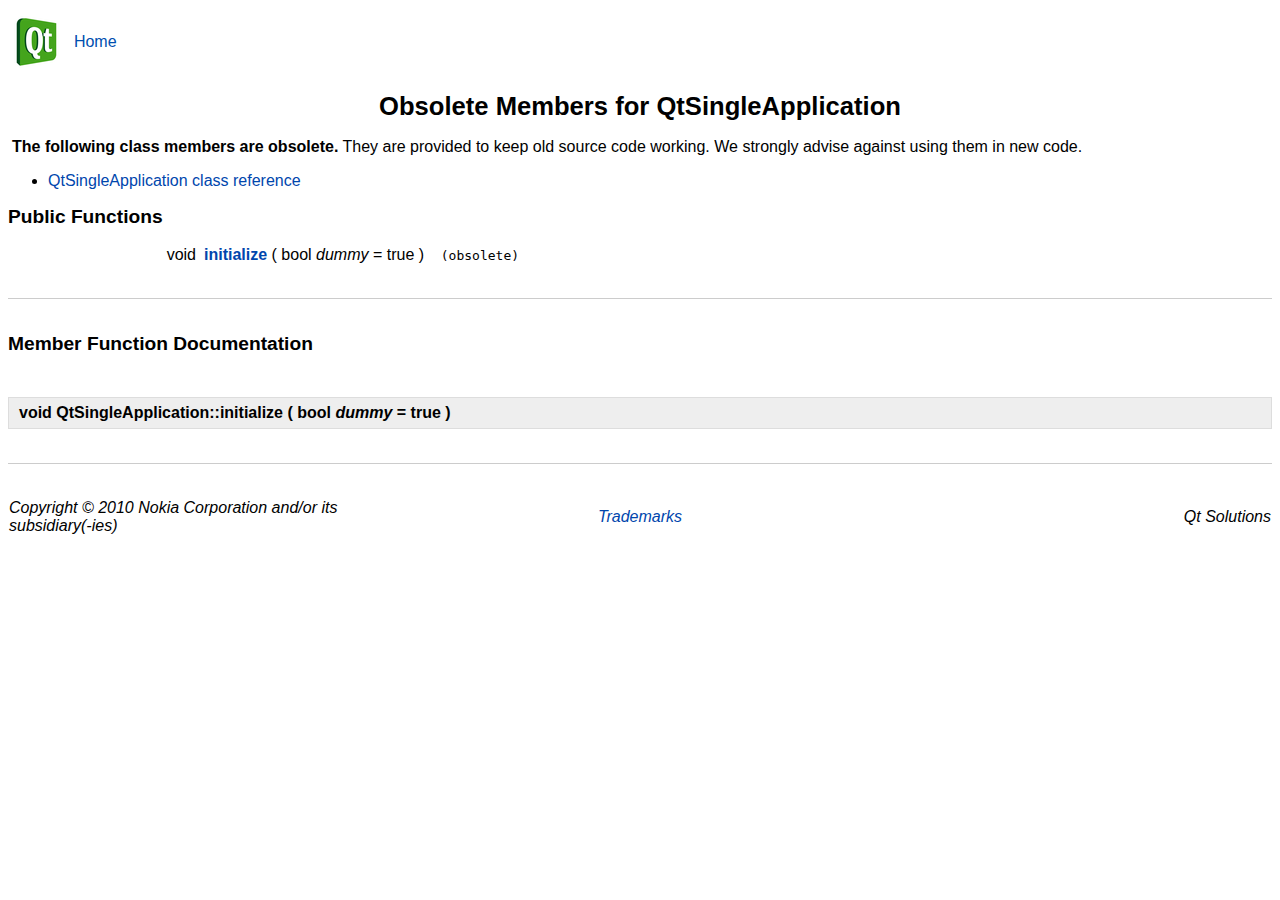
<file: qtsingleapplication/doc/html/qtsingleapplication-obsolete.html>
<?xml version="1.0" encoding="iso-8859-1"?>
<!DOCTYPE html
    PUBLIC "-//W3C//DTD XHTML 1.0 Strict//EN" "DTD/xhtml1-strict.dtd">
<html xmlns="http://www.w3.org/1999/xhtml" xml:lang="en" lang="en">
<!-- qtsingleapplication.cpp -->
<head>
  <title>Obsolete Members for QtSingleApplication</title>
  <link href="classic.css" rel="stylesheet" type="text/css" />
</head>
<body>
<table border="0" cellpadding="0" cellspacing="0" width="100%">
<tr>
<td align="left" valign="top" width="32"><img src="images/qt-logo.png" align="left" width="57" height="67" border="0" /></td>
<td width="1">&nbsp;&nbsp;</td><td class="postheader" valign="center"><a href="index.html"><font color="#004faf">Home</font></a></td>
</tr></table><h1 class="title">Obsolete Members for QtSingleApplication</h1>
<p><b>The following class members are obsolete.</b> They are provided to keep old source code working. We strongly advise against using them in new code.</p>
<p><ul><li><a href="qtsingleapplication.html">QtSingleApplication class reference</a></li></ul></p>
<h2>Public Functions</h2>
<table class="alignedsummary" border="0" cellpadding="0" cellspacing="0" width="100%">
<tr><td class="memItemLeft" align="right" valign="top">void </td><td class="memItemRight" valign="bottom"><b><a href="qtsingleapplication-obsolete.html#initialize">initialize</a></b> ( bool <i>dummy</i> = true )&nbsp;&nbsp;<tt> (obsolete)</tt></td></tr>
</table>
<hr />
<h2>Member Function Documentation</h2>
<h3 class="fn"><a name="initialize"></a>void QtSingleApplication::initialize ( bool <i>dummy</i> = true )</h3>
<p /><address><hr /><div align="center">
<table width="100%" cellspacing="0" border="0"><tr class="address">
<td width="30%" align="left">Copyright &copy; 2010 Nokia Corporation and/or its subsidiary(-ies)</td>
<td width="40%" align="center"><a href="http://qt.nokia.com/doc/trademarks.html">Trademarks</a></td>
<td width="30%" align="right"><div align="right">Qt Solutions</div></td>
</tr></table></div></address></body>
</html>
</file>
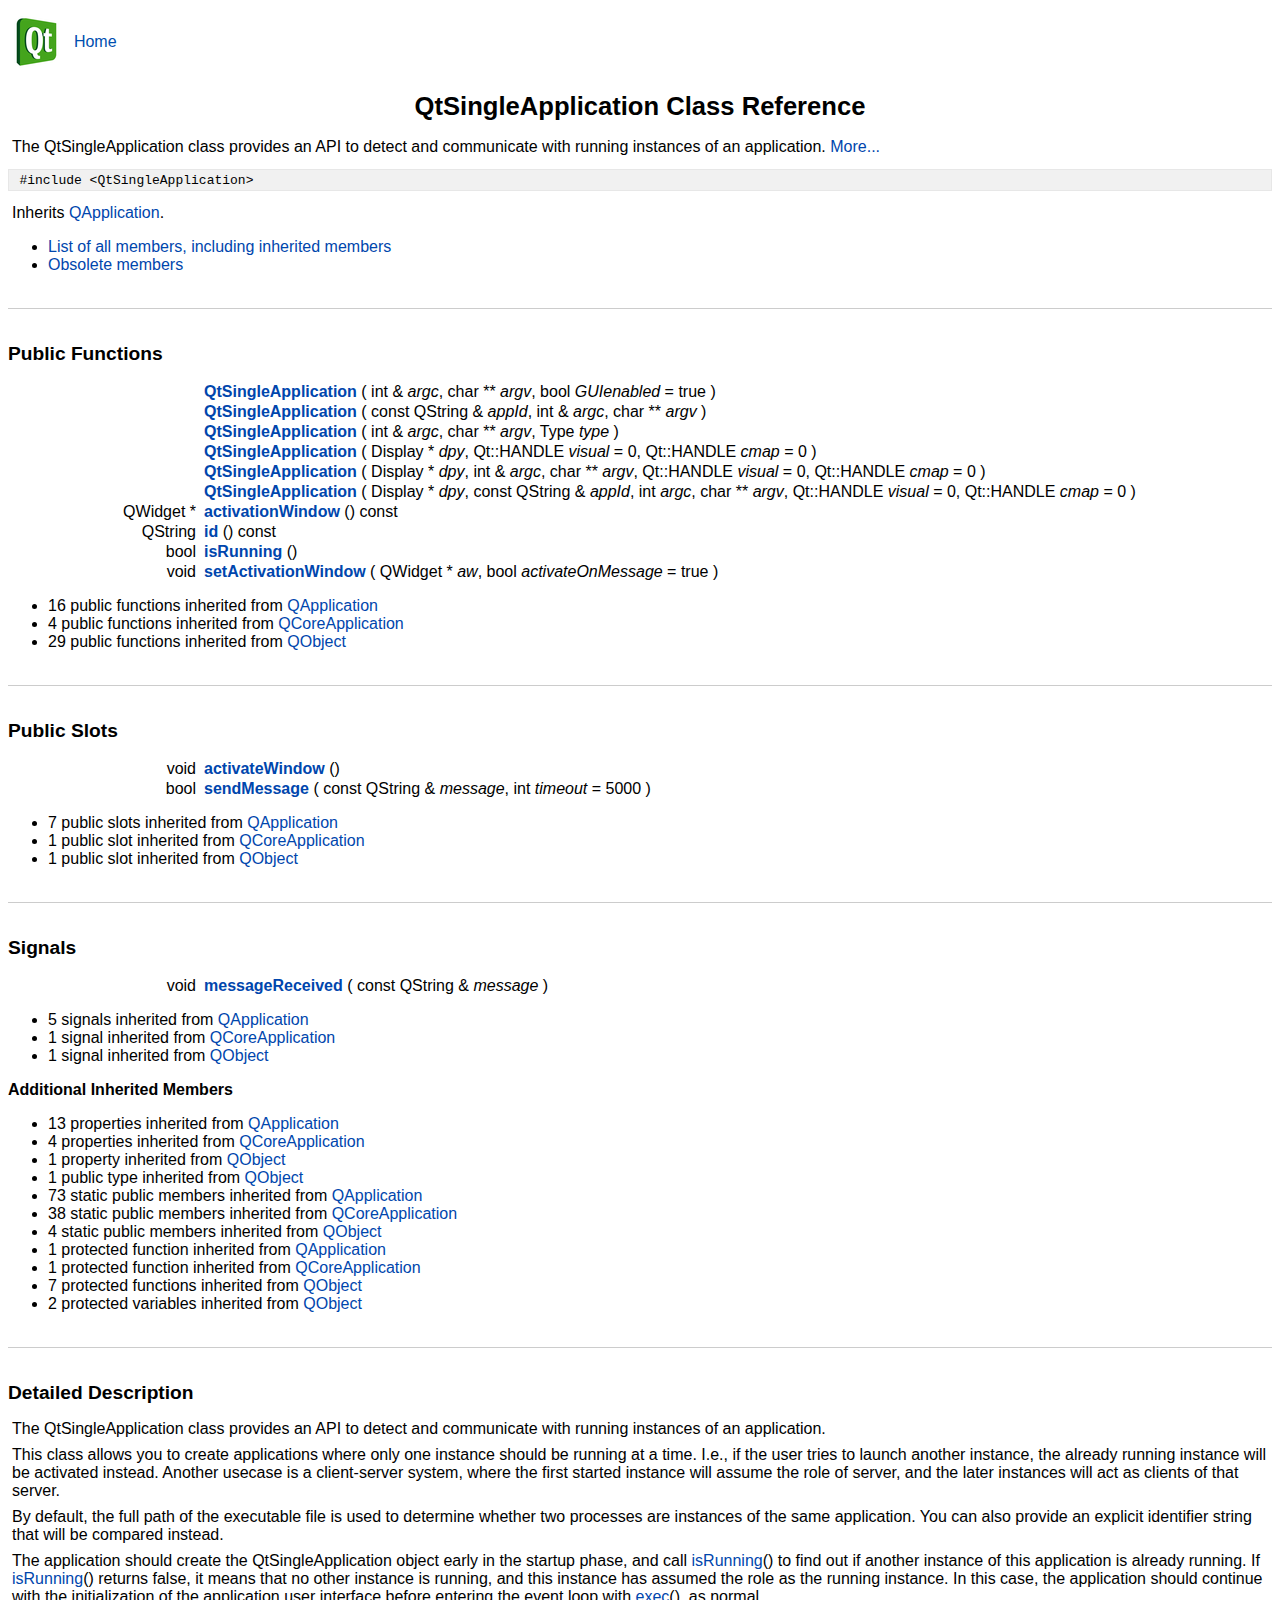
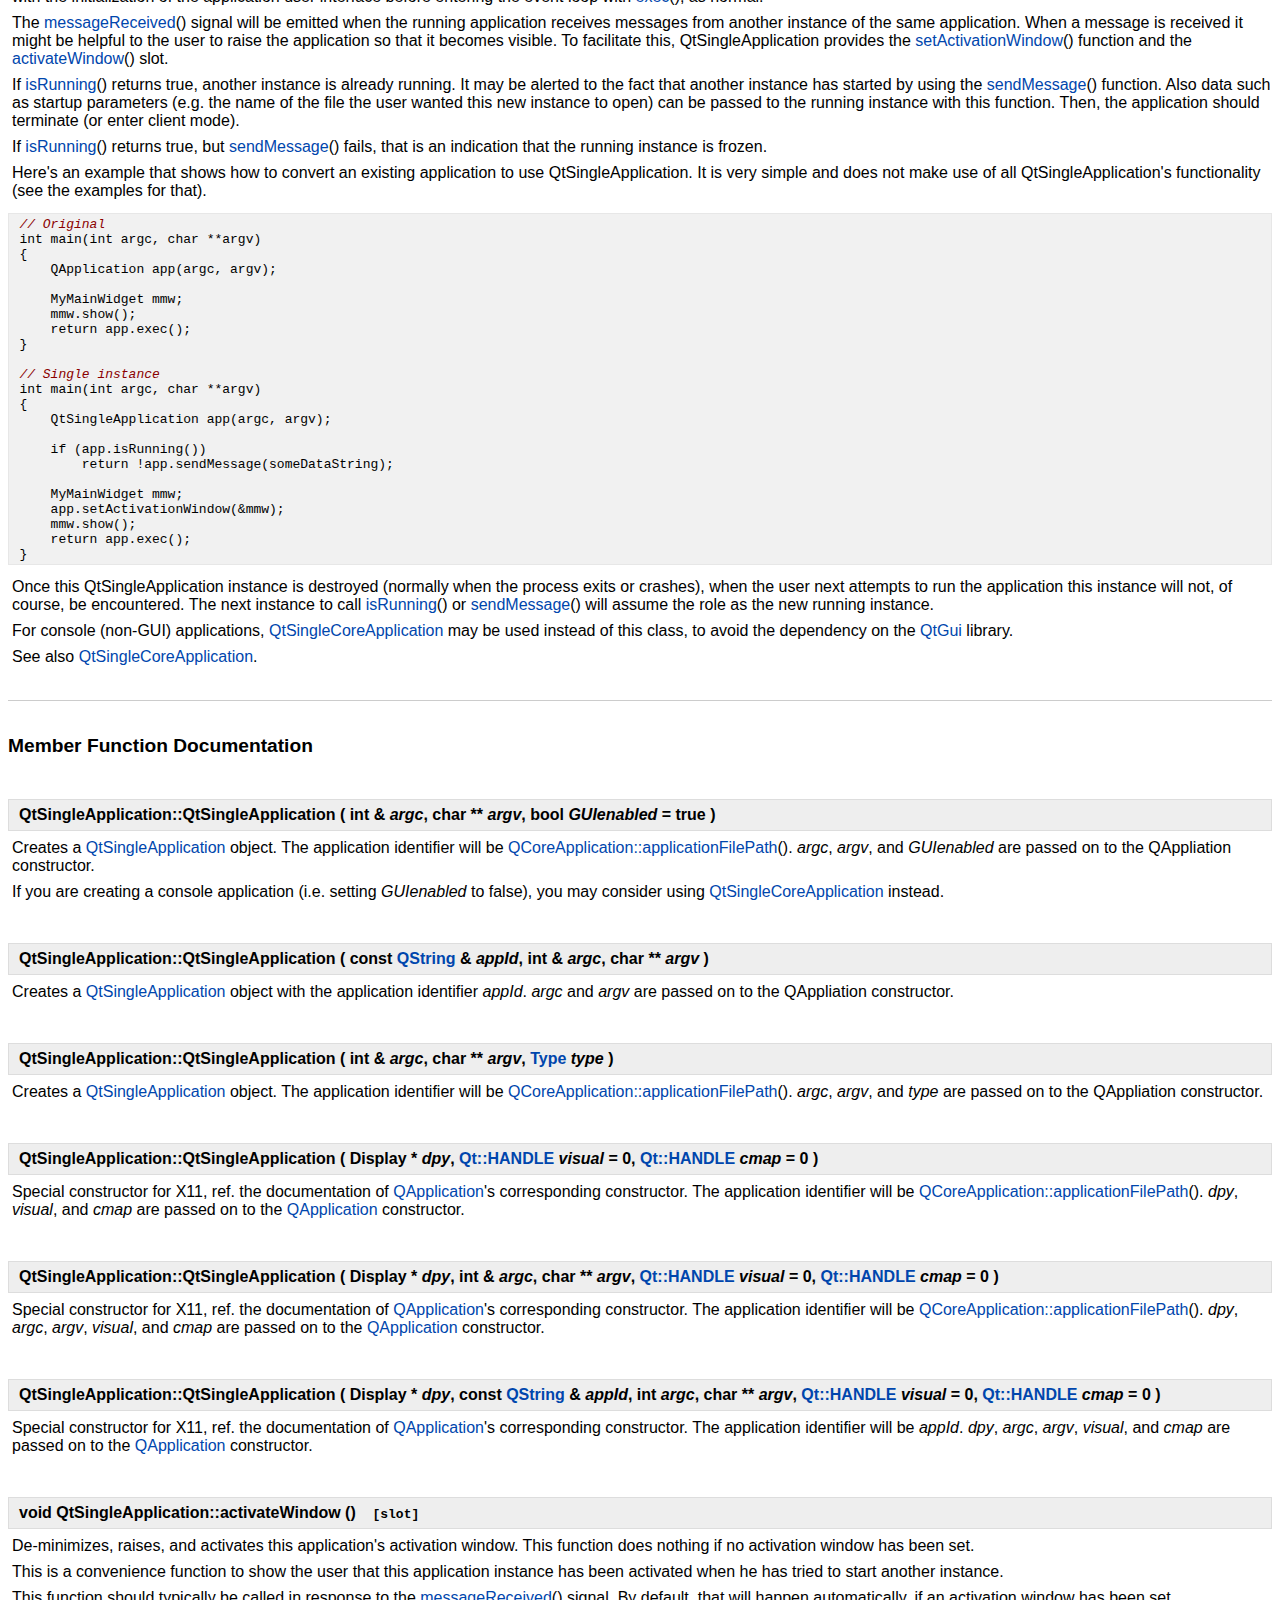
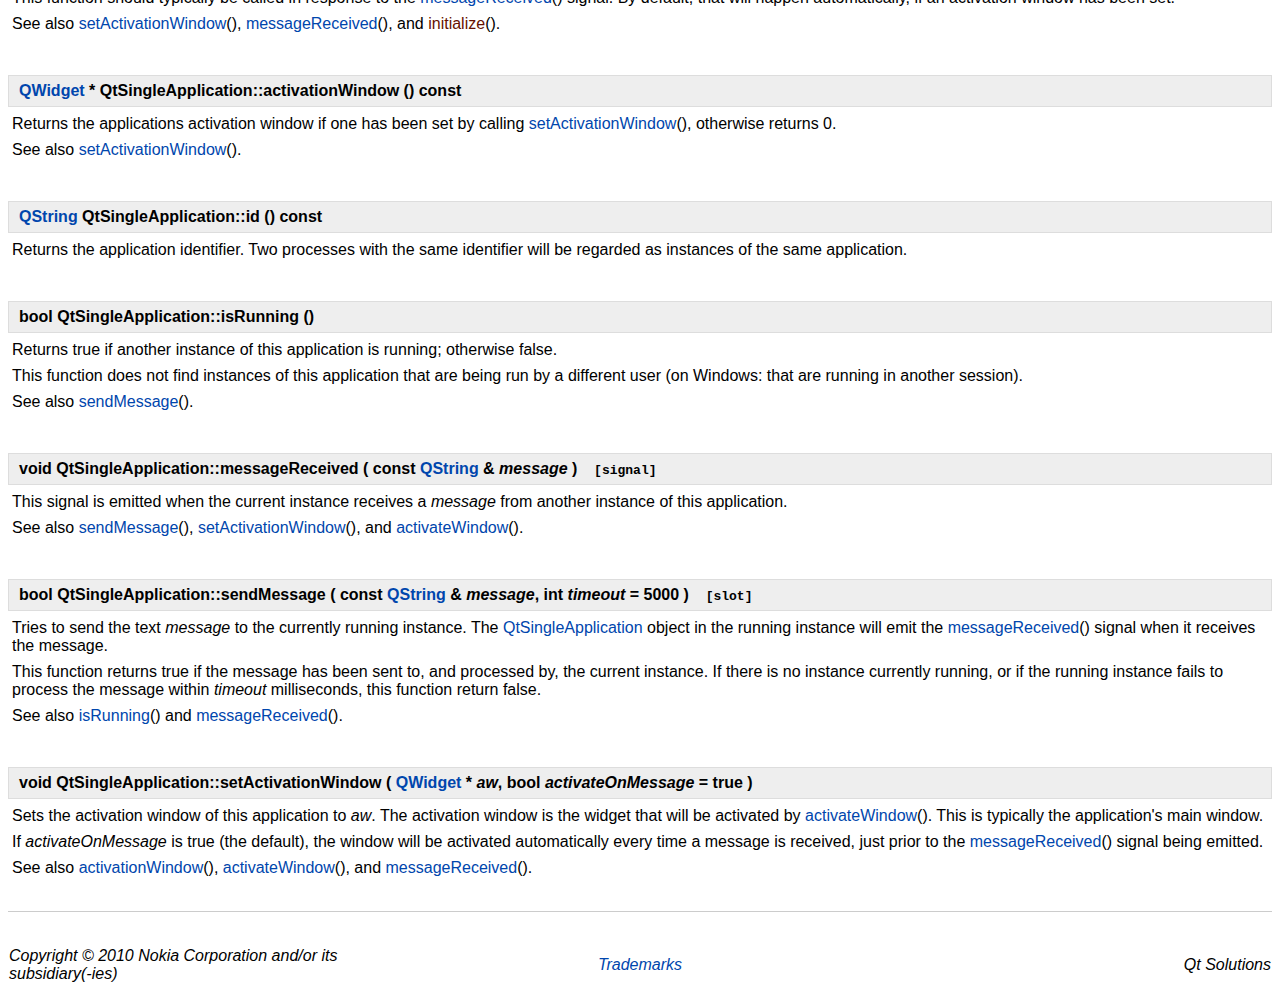
<file: qtsingleapplication/doc/html/qtsingleapplication.html>
<?xml version="1.0" encoding="iso-8859-1"?>
<!DOCTYPE html
    PUBLIC "-//W3C//DTD XHTML 1.0 Strict//EN" "DTD/xhtml1-strict.dtd">
<html xmlns="http://www.w3.org/1999/xhtml" xml:lang="en" lang="en">
<!-- qtsingleapplication.cpp -->
<head>
  <title>QtSingleApplication Class Reference</title>
  <link href="classic.css" rel="stylesheet" type="text/css" />
</head>
<body>
<table border="0" cellpadding="0" cellspacing="0" width="100%">
<tr>
<td align="left" valign="top" width="32"><img src="images/qt-logo.png" align="left" width="57" height="67" border="0" /></td>
<td width="1">&nbsp;&nbsp;</td><td class="postheader" valign="center"><a href="index.html"><font color="#004faf">Home</font></a></td>
</tr></table><h1 class="title">QtSingleApplication Class Reference</h1>
<p>The QtSingleApplication class provides an API to detect and communicate with running instances of an application. <a href="#details">More...</a></p>
<pre> #include &lt;QtSingleApplication&gt;</pre><p>Inherits <a href="http://qt.nokia.com/doc/4.6/qapplication.html">QApplication</a>.</p>
<ul>
<li><a href="qtsingleapplication-members.html">List of all members, including inherited members</a></li>
<li><a href="qtsingleapplication-obsolete.html">Obsolete members</a></li>
</ul>
<hr />
<a name="public-functions"></a>
<h2>Public Functions</h2>
<table class="alignedsummary" border="0" cellpadding="0" cellspacing="0" width="100%">
<tr><td class="memItemLeft" align="right" valign="top"></td><td class="memItemRight" valign="bottom"><b><a href="qtsingleapplication.html#QtSingleApplication">QtSingleApplication</a></b> ( int &amp; <i>argc</i>, char ** <i>argv</i>, bool <i>GUIenabled</i> = true )</td></tr>
<tr><td class="memItemLeft" align="right" valign="top"></td><td class="memItemRight" valign="bottom"><b><a href="qtsingleapplication.html#QtSingleApplication-2">QtSingleApplication</a></b> ( const QString &amp; <i>appId</i>, int &amp; <i>argc</i>, char ** <i>argv</i> )</td></tr>
<tr><td class="memItemLeft" align="right" valign="top"></td><td class="memItemRight" valign="bottom"><b><a href="qtsingleapplication.html#QtSingleApplication-3">QtSingleApplication</a></b> ( int &amp; <i>argc</i>, char ** <i>argv</i>, Type <i>type</i> )</td></tr>
<tr><td class="memItemLeft" align="right" valign="top"></td><td class="memItemRight" valign="bottom"><b><a href="qtsingleapplication.html#QtSingleApplication-4">QtSingleApplication</a></b> ( Display * <i>dpy</i>, Qt::HANDLE <i>visual</i> = 0, Qt::HANDLE <i>cmap</i> = 0 )</td></tr>
<tr><td class="memItemLeft" align="right" valign="top"></td><td class="memItemRight" valign="bottom"><b><a href="qtsingleapplication.html#QtSingleApplication-5">QtSingleApplication</a></b> ( Display * <i>dpy</i>, int &amp; <i>argc</i>, char ** <i>argv</i>, Qt::HANDLE <i>visual</i> = 0, Qt::HANDLE <i>cmap</i> = 0 )</td></tr>
<tr><td class="memItemLeft" align="right" valign="top"></td><td class="memItemRight" valign="bottom"><b><a href="qtsingleapplication.html#QtSingleApplication-6">QtSingleApplication</a></b> ( Display * <i>dpy</i>, const QString &amp; <i>appId</i>, int <i>argc</i>, char ** <i>argv</i>, Qt::HANDLE <i>visual</i> = 0, Qt::HANDLE <i>cmap</i> = 0 )</td></tr>
<tr><td class="memItemLeft" align="right" valign="top">QWidget * </td><td class="memItemRight" valign="bottom"><b><a href="qtsingleapplication.html#activationWindow">activationWindow</a></b> () const</td></tr>
<tr><td class="memItemLeft" align="right" valign="top">QString </td><td class="memItemRight" valign="bottom"><b><a href="qtsingleapplication.html#id">id</a></b> () const</td></tr>
<tr><td class="memItemLeft" align="right" valign="top">bool </td><td class="memItemRight" valign="bottom"><b><a href="qtsingleapplication.html#isRunning">isRunning</a></b> ()</td></tr>
<tr><td class="memItemLeft" align="right" valign="top">void </td><td class="memItemRight" valign="bottom"><b><a href="qtsingleapplication.html#setActivationWindow">setActivationWindow</a></b> ( QWidget * <i>aw</i>, bool <i>activateOnMessage</i> = true )</td></tr>
</table>
<ul>
<li><div bar="2" class="fn"></div>16 public functions inherited from <a href="http://qt.nokia.com/doc/4.6/qapplication.html#public-functions">QApplication</a></li>
<li><div bar="2" class="fn"></div>4 public functions inherited from <a href="http://qt.nokia.com/doc/4.6/qcoreapplication.html#public-functions">QCoreApplication</a></li>
<li><div bar="2" class="fn"></div>29 public functions inherited from <a href="http://qt.nokia.com/doc/4.6/qobject.html#public-functions">QObject</a></li>
</ul>
<hr />
<a name="public-slots"></a>
<h2>Public Slots</h2>
<table class="alignedsummary" border="0" cellpadding="0" cellspacing="0" width="100%">
<tr><td class="memItemLeft" align="right" valign="top">void </td><td class="memItemRight" valign="bottom"><b><a href="qtsingleapplication.html#activateWindow">activateWindow</a></b> ()</td></tr>
<tr><td class="memItemLeft" align="right" valign="top">bool </td><td class="memItemRight" valign="bottom"><b><a href="qtsingleapplication.html#sendMessage">sendMessage</a></b> ( const QString &amp; <i>message</i>, int <i>timeout</i> = 5000 )</td></tr>
</table>
<ul>
<li><div bar="2" class="fn"></div>7 public slots inherited from <a href="http://qt.nokia.com/doc/4.6/qapplication.html#public-slots">QApplication</a></li>
<li><div bar="2" class="fn"></div>1 public slot inherited from <a href="http://qt.nokia.com/doc/4.6/qcoreapplication.html#public-slots">QCoreApplication</a></li>
<li><div bar="2" class="fn"></div>1 public slot inherited from <a href="http://qt.nokia.com/doc/4.6/qobject.html#public-slots">QObject</a></li>
</ul>
<hr />
<a name="signals"></a>
<h2>Signals</h2>
<table class="alignedsummary" border="0" cellpadding="0" cellspacing="0" width="100%">
<tr><td class="memItemLeft" align="right" valign="top">void </td><td class="memItemRight" valign="bottom"><b><a href="qtsingleapplication.html#messageReceived">messageReceived</a></b> ( const QString &amp; <i>message</i> )</td></tr>
</table>
<ul>
<li><div bar="2" class="fn"></div>5 signals inherited from <a href="http://qt.nokia.com/doc/4.6/qapplication.html#signals">QApplication</a></li>
<li><div bar="2" class="fn"></div>1 signal inherited from <a href="http://qt.nokia.com/doc/4.6/qcoreapplication.html#signals">QCoreApplication</a></li>
<li><div bar="2" class="fn"></div>1 signal inherited from <a href="http://qt.nokia.com/doc/4.6/qobject.html#signals">QObject</a></li>
</ul>
<h3>Additional Inherited Members</h3>
<ul>
<li><div class="fn"></div>13 properties inherited from <a href="http://qt.nokia.com/doc/4.6/qapplication.html#properties">QApplication</a></li>
<li><div class="fn"></div>4 properties inherited from <a href="http://qt.nokia.com/doc/4.6/qcoreapplication.html#properties">QCoreApplication</a></li>
<li><div class="fn"></div>1 property inherited from <a href="http://qt.nokia.com/doc/4.6/qobject.html#properties">QObject</a></li>
<li><div class="fn"></div>1 public type inherited from <a href="http://qt.nokia.com/doc/4.6/qobject.html#public-variables">QObject</a></li>
<li><div class="fn"></div>73 static public members inherited from <a href="http://qt.nokia.com/doc/4.6/qapplication.html#static-public-members">QApplication</a></li>
<li><div class="fn"></div>38 static public members inherited from <a href="http://qt.nokia.com/doc/4.6/qcoreapplication.html#static-public-members">QCoreApplication</a></li>
<li><div class="fn"></div>4 static public members inherited from <a href="http://qt.nokia.com/doc/4.6/qobject.html#static-public-members">QObject</a></li>
<li><div class="fn"></div>1 protected function inherited from <a href="http://qt.nokia.com/doc/4.6/qapplication.html#protected-functions">QApplication</a></li>
<li><div class="fn"></div>1 protected function inherited from <a href="http://qt.nokia.com/doc/4.6/qcoreapplication.html#protected-functions">QCoreApplication</a></li>
<li><div class="fn"></div>7 protected functions inherited from <a href="http://qt.nokia.com/doc/4.6/qobject.html#protected-functions">QObject</a></li>
<li><div class="fn"></div>2 protected variables inherited from <a href="http://qt.nokia.com/doc/4.6/qobject.html#protected-variables">QObject</a></li>
</ul>
<a name="details"></a>
<hr />
<h2>Detailed Description</h2>
<p>The QtSingleApplication class provides an API to detect and communicate with running instances of an application.</p>
<p>This class allows you to create applications where only one instance should be running at a time. I.e&#x2e;, if the user tries to launch another instance, the already running instance will be activated instead. Another usecase is a client-server system, where the first started instance will assume the role of server, and the later instances will act as clients of that server.</p>
<p>By default, the full path of the executable file is used to determine whether two processes are instances of the same application. You can also provide an explicit identifier string that will be compared instead.</p>
<p>The application should create the QtSingleApplication object early in the startup phase, and call <a href="qtsingleapplication.html#isRunning">isRunning</a>() to find out if another instance of this application is already running. If <a href="qtsingleapplication.html#isRunning">isRunning</a>() returns false, it means that no other instance is running, and this instance has assumed the role as the running instance. In this case, the application should continue with the initialization of the application user interface before entering the event loop with <a href="http://qt.nokia.com/doc/4.6/qapplication.html#exec">exec</a>(), as normal.</p>
<p>The <a href="qtsingleapplication.html#messageReceived">messageReceived</a>() signal will be emitted when the running application receives messages from another instance of the same application. When a message is received it might be helpful to the user to raise the application so that it becomes visible. To facilitate this, QtSingleApplication provides the <a href="qtsingleapplication.html#setActivationWindow">setActivationWindow</a>() function and the <a href="qtsingleapplication.html#activateWindow">activateWindow</a>() slot.</p>
<p>If <a href="qtsingleapplication.html#isRunning">isRunning</a>() returns true, another instance is already running. It may be alerted to the fact that another instance has started by using the <a href="qtsingleapplication.html#sendMessage">sendMessage</a>() function. Also data such as startup parameters (e.g&#x2e; the name of the file the user wanted this new instance to open) can be passed to the running instance with this function. Then, the application should terminate (or enter client mode).</p>
<p>If <a href="qtsingleapplication.html#isRunning">isRunning</a>() returns true, but <a href="qtsingleapplication.html#sendMessage">sendMessage</a>() fails, that is an indication that the running instance is frozen.</p>
<p>Here's an example that shows how to convert an existing application to use QtSingleApplication. It is very simple and does not make use of all QtSingleApplication's functionality (see the examples for that).</p>
<pre><span class="comment"> // Original</span>
 int main(int argc, char **argv)
 {
     QApplication app(argc, argv);

     MyMainWidget mmw;
     mmw.show();
     return app.exec();
 }

<span class="comment"> // Single instance</span>
 int main(int argc, char **argv)
 {
     QtSingleApplication app(argc, argv);

     if (app.isRunning())
         return !app.sendMessage(someDataString);

     MyMainWidget mmw;
     app.setActivationWindow(&amp;mmw);
     mmw.show();
     return app.exec();
 }</pre>
<p>Once this QtSingleApplication instance is destroyed (normally when the process exits or crashes), when the user next attempts to run the application this instance will not, of course, be encountered. The next instance to call <a href="qtsingleapplication.html#isRunning">isRunning</a>() or <a href="qtsingleapplication.html#sendMessage">sendMessage</a>() will assume the role as the new running instance.</p>
<p>For console (non-GUI) applications, <a href="qtsinglecoreapplication.html">QtSingleCoreApplication</a> may be used instead of this class, to avoid the dependency on the <a href="http://qt.nokia.com/doc/4.6/qtgui.html">QtGui</a> library.</p>
<p>See also <a href="qtsinglecoreapplication.html">QtSingleCoreApplication</a>.</p>
<hr />
<h2>Member Function Documentation</h2>
<h3 class="fn"><a name="QtSingleApplication"></a>QtSingleApplication::QtSingleApplication ( int &amp; <i>argc</i>, char ** <i>argv</i>, bool <i>GUIenabled</i> = true )</h3>
<p>Creates a <a href="qtsingleapplication.html">QtSingleApplication</a> object. The application identifier will be <a href="http://qt.nokia.com/doc/4.6/qcoreapplication.html#applicationFilePath">QCoreApplication::applicationFilePath</a>(). <i>argc</i>, <i>argv</i>, and <i>GUIenabled</i> are passed on to the QAppliation constructor.</p>
<p>If you are creating a console application (i.e&#x2e; setting <i>GUIenabled</i> to false), you may consider using <a href="qtsinglecoreapplication.html">QtSingleCoreApplication</a> instead.</p>
<h3 class="fn"><a name="QtSingleApplication-2"></a>QtSingleApplication::QtSingleApplication ( const <a href="http://qt.nokia.com/doc/4.6/qstring.html">QString</a> &amp; <i>appId</i>, int &amp; <i>argc</i>, char ** <i>argv</i> )</h3>
<p>Creates a <a href="qtsingleapplication.html">QtSingleApplication</a> object with the application identifier <i>appId</i>. <i>argc</i> and <i>argv</i> are passed on to the QAppliation constructor.</p>
<h3 class="fn"><a name="QtSingleApplication-3"></a>QtSingleApplication::QtSingleApplication ( int &amp; <i>argc</i>, char ** <i>argv</i>, <a href="http://qt.nokia.com/doc/4.6/qapplication.html#Type-enum">Type</a> <i>type</i> )</h3>
<p>Creates a <a href="qtsingleapplication.html">QtSingleApplication</a> object. The application identifier will be <a href="http://qt.nokia.com/doc/4.6/qcoreapplication.html#applicationFilePath">QCoreApplication::applicationFilePath</a>(). <i>argc</i>, <i>argv</i>, and <i>type</i> are passed on to the QAppliation constructor.</p>
<h3 class="fn"><a name="QtSingleApplication-4"></a>QtSingleApplication::QtSingleApplication ( Display * <i>dpy</i>, <a href="http://qt.nokia.com/doc/4.6/qt.html#HANDLE-typedef">Qt::HANDLE</a> <i>visual</i> = 0, <a href="http://qt.nokia.com/doc/4.6/qt.html#HANDLE-typedef">Qt::HANDLE</a> <i>cmap</i> = 0 )</h3>
<p>Special constructor for X11, ref. the documentation of <a href="http://qt.nokia.com/doc/4.6/qapplication.html">QApplication</a>'s corresponding constructor. The application identifier will be <a href="http://qt.nokia.com/doc/4.6/qcoreapplication.html#applicationFilePath">QCoreApplication::applicationFilePath</a>(). <i>dpy</i>, <i>visual</i>, and <i>cmap</i> are passed on to the <a href="http://qt.nokia.com/doc/4.6/qapplication.html">QApplication</a> constructor.</p>
<h3 class="fn"><a name="QtSingleApplication-5"></a>QtSingleApplication::QtSingleApplication ( Display * <i>dpy</i>, int &amp; <i>argc</i>, char ** <i>argv</i>, <a href="http://qt.nokia.com/doc/4.6/qt.html#HANDLE-typedef">Qt::HANDLE</a> <i>visual</i> = 0, <a href="http://qt.nokia.com/doc/4.6/qt.html#HANDLE-typedef">Qt::HANDLE</a> <i>cmap</i> = 0 )</h3>
<p>Special constructor for X11, ref. the documentation of <a href="http://qt.nokia.com/doc/4.6/qapplication.html">QApplication</a>'s corresponding constructor. The application identifier will be <a href="http://qt.nokia.com/doc/4.6/qcoreapplication.html#applicationFilePath">QCoreApplication::applicationFilePath</a>(). <i>dpy</i>, <i>argc</i>, <i>argv</i>, <i>visual</i>, and <i>cmap</i> are passed on to the <a href="http://qt.nokia.com/doc/4.6/qapplication.html">QApplication</a> constructor.</p>
<h3 class="fn"><a name="QtSingleApplication-6"></a>QtSingleApplication::QtSingleApplication ( Display * <i>dpy</i>, const <a href="http://qt.nokia.com/doc/4.6/qstring.html">QString</a> &amp; <i>appId</i>, int <i>argc</i>, char ** <i>argv</i>, <a href="http://qt.nokia.com/doc/4.6/qt.html#HANDLE-typedef">Qt::HANDLE</a> <i>visual</i> = 0, <a href="http://qt.nokia.com/doc/4.6/qt.html#HANDLE-typedef">Qt::HANDLE</a> <i>cmap</i> = 0 )</h3>
<p>Special constructor for X11, ref. the documentation of <a href="http://qt.nokia.com/doc/4.6/qapplication.html">QApplication</a>'s corresponding constructor. The application identifier will be <i>appId</i>. <i>dpy</i>, <i>argc</i>, <i>argv</i>, <i>visual</i>, and <i>cmap</i> are passed on to the <a href="http://qt.nokia.com/doc/4.6/qapplication.html">QApplication</a> constructor.</p>
<h3 class="fn"><a name="activateWindow"></a>void QtSingleApplication::activateWindow ()&nbsp;&nbsp;<tt> [slot]</tt></h3>
<p>De-minimizes, raises, and activates this application's activation window. This function does nothing if no activation window has been set.</p>
<p>This is a convenience function to show the user that this application instance has been activated when he has tried to start another instance.</p>
<p>This function should typically be called in response to the <a href="qtsingleapplication.html#messageReceived">messageReceived</a>() signal. By default, that will happen automatically, if an activation window has been set.</p>
<p>See also <a href="qtsingleapplication.html#setActivationWindow">setActivationWindow</a>(), <a href="qtsingleapplication.html#messageReceived">messageReceived</a>(), and <a href="qtsingleapplication-obsolete.html#initialize" class="obsolete">initialize</a>().</p>
<h3 class="fn"><a name="activationWindow"></a><a href="http://qt.nokia.com/doc/4.6/qwidget.html">QWidget</a> * QtSingleApplication::activationWindow () const</h3>
<p>Returns the applications activation window if one has been set by calling <a href="qtsingleapplication.html#setActivationWindow">setActivationWindow</a>(), otherwise returns 0.</p>
<p>See also <a href="qtsingleapplication.html#setActivationWindow">setActivationWindow</a>().</p>
<h3 class="fn"><a name="id"></a><a href="http://qt.nokia.com/doc/4.6/qstring.html">QString</a> QtSingleApplication::id () const</h3>
<p>Returns the application identifier. Two processes with the same identifier will be regarded as instances of the same application.</p>
<h3 class="fn"><a name="isRunning"></a>bool QtSingleApplication::isRunning ()</h3>
<p>Returns true if another instance of this application is running; otherwise false.</p>
<p>This function does not find instances of this application that are being run by a different user (on Windows: that are running in another session).</p>
<p>See also <a href="qtsingleapplication.html#sendMessage">sendMessage</a>().</p>
<h3 class="fn"><a name="messageReceived"></a>void QtSingleApplication::messageReceived ( const <a href="http://qt.nokia.com/doc/4.6/qstring.html">QString</a> &amp; <i>message</i> )&nbsp;&nbsp;<tt> [signal]</tt></h3>
<p>This signal is emitted when the current instance receives a <i>message</i> from another instance of this application.</p>
<p>See also <a href="qtsingleapplication.html#sendMessage">sendMessage</a>(), <a href="qtsingleapplication.html#setActivationWindow">setActivationWindow</a>(), and <a href="qtsingleapplication.html#activateWindow">activateWindow</a>().</p>
<h3 class="fn"><a name="sendMessage"></a>bool QtSingleApplication::sendMessage ( const <a href="http://qt.nokia.com/doc/4.6/qstring.html">QString</a> &amp; <i>message</i>, int <i>timeout</i> = 5000 )&nbsp;&nbsp;<tt> [slot]</tt></h3>
<p>Tries to send the text <i>message</i> to the currently running instance. The <a href="qtsingleapplication.html">QtSingleApplication</a> object in the running instance will emit the <a href="qtsingleapplication.html#messageReceived">messageReceived</a>() signal when it receives the message.</p>
<p>This function returns true if the message has been sent to, and processed by, the current instance. If there is no instance currently running, or if the running instance fails to process the message within <i>timeout</i> milliseconds, this function return false.</p>
<p>See also <a href="qtsingleapplication.html#isRunning">isRunning</a>() and <a href="qtsingleapplication.html#messageReceived">messageReceived</a>().</p>
<h3 class="fn"><a name="setActivationWindow"></a>void QtSingleApplication::setActivationWindow ( <a href="http://qt.nokia.com/doc/4.6/qwidget.html">QWidget</a> * <i>aw</i>, bool <i>activateOnMessage</i> = true )</h3>
<p>Sets the activation window of this application to <i>aw</i>. The activation window is the widget that will be activated by <a href="qtsingleapplication.html#activateWindow">activateWindow</a>(). This is typically the application's main window.</p>
<p>If <i>activateOnMessage</i> is true (the default), the window will be activated automatically every time a message is received, just prior to the <a href="qtsingleapplication.html#messageReceived">messageReceived</a>() signal being emitted.</p>
<p>See also <a href="qtsingleapplication.html#activationWindow">activationWindow</a>(), <a href="qtsingleapplication.html#activateWindow">activateWindow</a>(), and <a href="qtsingleapplication.html#messageReceived">messageReceived</a>().</p>
<p /><address><hr /><div align="center">
<table width="100%" cellspacing="0" border="0"><tr class="address">
<td width="30%" align="left">Copyright &copy; 2010 Nokia Corporation and/or its subsidiary(-ies)</td>
<td width="40%" align="center"><a href="http://qt.nokia.com/doc/trademarks.html">Trademarks</a></td>
<td width="30%" align="right"><div align="right">Qt Solutions</div></td>
</tr></table></div></address></body>
</html>
</file>
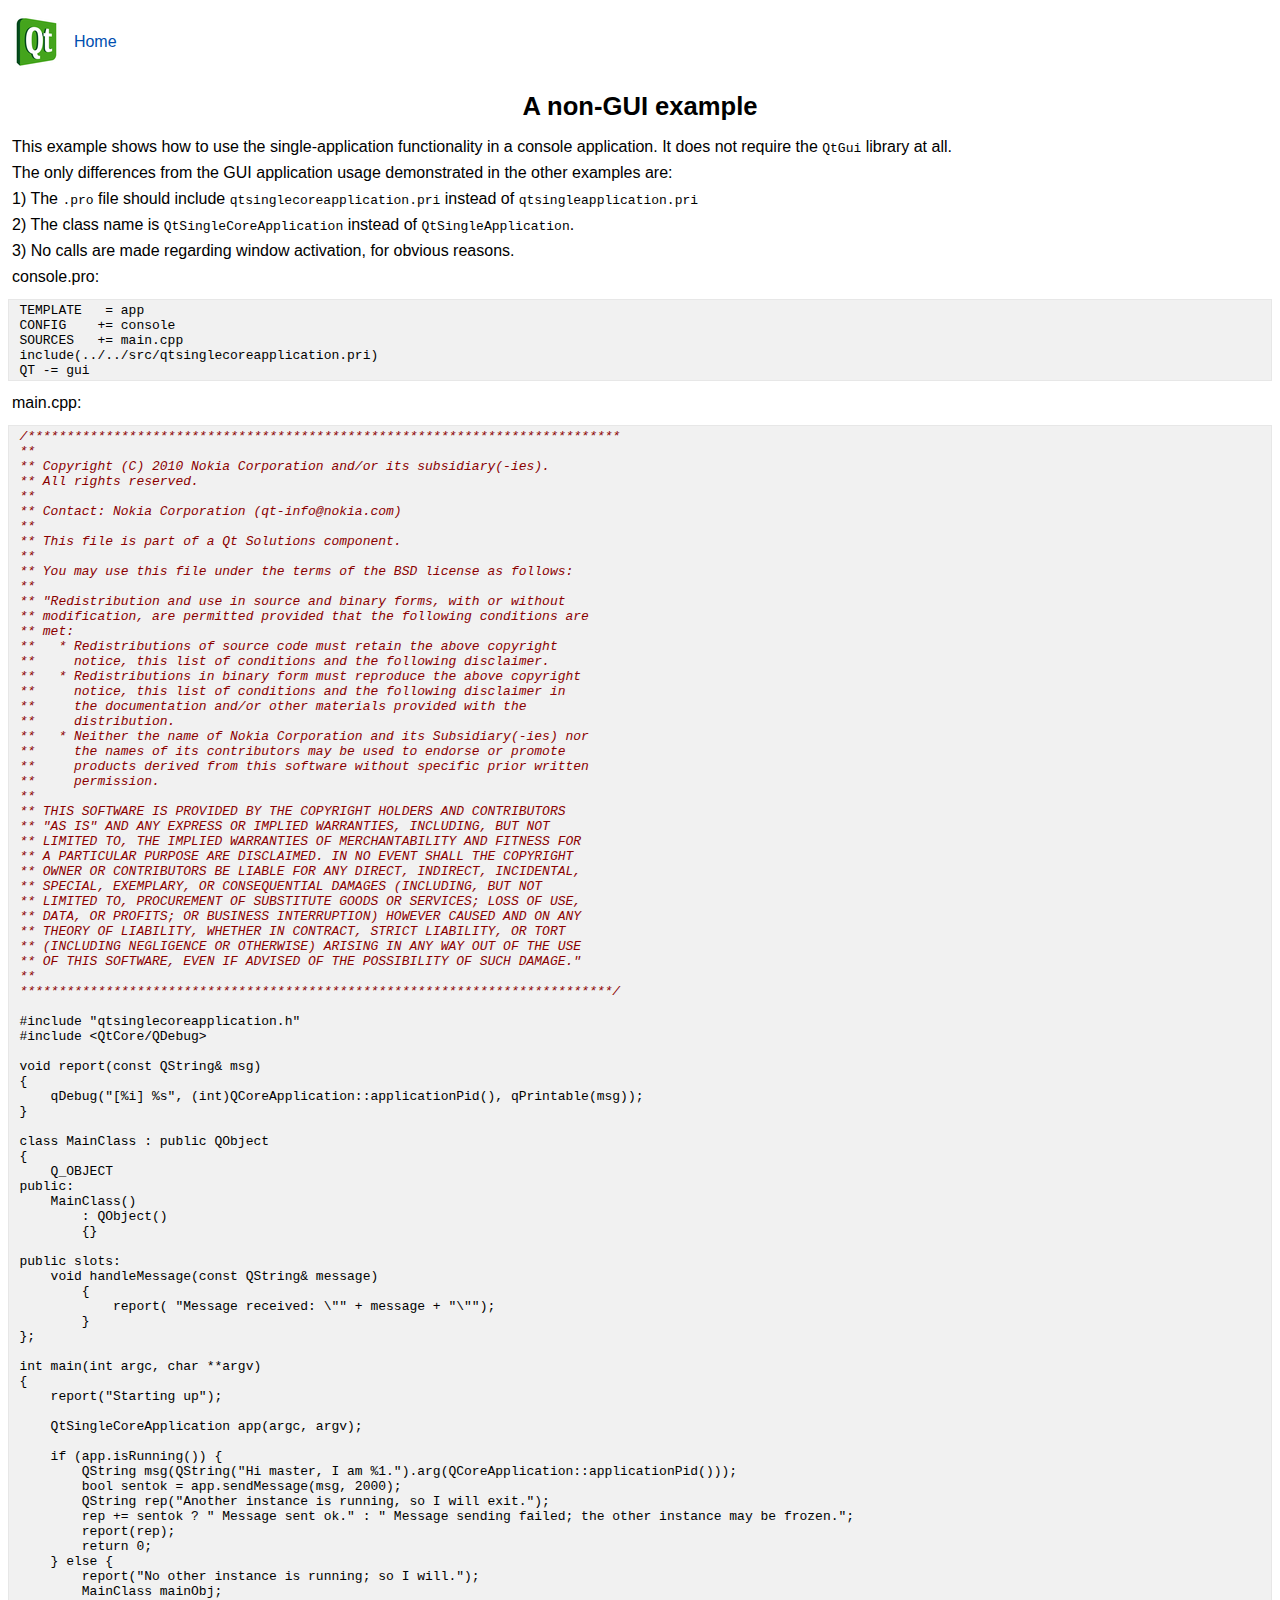
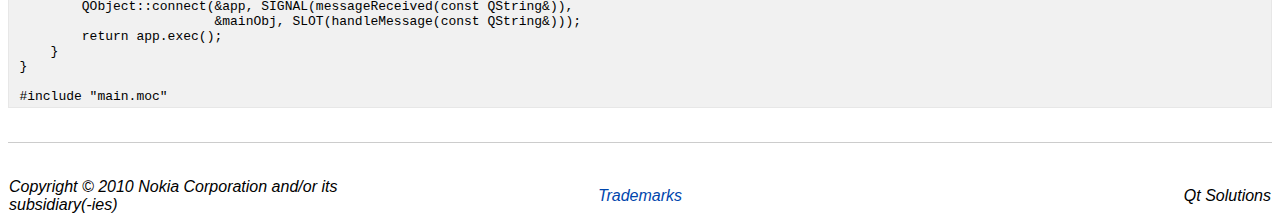
<file: qtsingleapplication/doc/html/qtsinglecoreapplication-example-console.html>
<?xml version="1.0" encoding="iso-8859-1"?>
<!DOCTYPE html
    PUBLIC "-//W3C//DTD XHTML 1.0 Strict//EN" "DTD/xhtml1-strict.dtd">
<html xmlns="http://www.w3.org/1999/xhtml" xml:lang="en" lang="en">
<!-- console.qdoc -->
<head>
  <title>A non-GUI example</title>
  <link href="classic.css" rel="stylesheet" type="text/css" />
</head>
<body>
<table border="0" cellpadding="0" cellspacing="0" width="100%">
<tr>
<td align="left" valign="top" width="32"><img src="images/qt-logo.png" align="left" width="57" height="67" border="0" /></td>
<td width="1">&nbsp;&nbsp;</td><td class="postheader" valign="center"><a href="index.html"><font color="#004faf">Home</font></a></td>
</tr></table><h1 class="title">A non-GUI example<br /><span class="subtitle"></span>
</h1>
<p>This example shows how to use the single-application functionality in a console application. It does not require the <tt>QtGui</tt> library at all.</p>
<p>The only differences from the GUI application usage demonstrated in the other examples are:</p>
<p>1) The <tt>.pro</tt> file should include <tt>qtsinglecoreapplication.pri</tt> instead of <tt>qtsingleapplication.pri</tt></p>
<p>2) The class name is <tt>QtSingleCoreApplication</tt> instead of <tt>QtSingleApplication</tt>.</p>
<p>3) No calls are made regarding window activation, for obvious reasons.</p>
<p>console.pro:</p>
<pre> TEMPLATE   = app
 CONFIG    += console
 SOURCES   += main.cpp
 include(../../src/qtsinglecoreapplication.pri)
 QT -= gui</pre>
<p>main.cpp:</p>
<pre><span class="comment"> /****************************************************************************
 **
 ** Copyright (C) 2010 Nokia Corporation and/or its subsidiary(-ies).
 ** All rights reserved.
 **
 ** Contact: Nokia Corporation (qt-info@nokia.com)
 **
 ** This file is part of a Qt Solutions component.
 **
 ** You may use this file under the terms of the BSD license as follows:
 **
 ** &quot;Redistribution and use in source and binary forms, with or without
 ** modification, are permitted provided that the following conditions are
 ** met:
 **   * Redistributions of source code must retain the above copyright
 **     notice, this list of conditions and the following disclaimer.
 **   * Redistributions in binary form must reproduce the above copyright
 **     notice, this list of conditions and the following disclaimer in
 **     the documentation and/or other materials provided with the
 **     distribution.
 **   * Neither the name of Nokia Corporation and its Subsidiary(-ies) nor
 **     the names of its contributors may be used to endorse or promote
 **     products derived from this software without specific prior written
 **     permission.
 **
 ** THIS SOFTWARE IS PROVIDED BY THE COPYRIGHT HOLDERS AND CONTRIBUTORS
 ** &quot;AS IS&quot; AND ANY EXPRESS OR IMPLIED WARRANTIES, INCLUDING, BUT NOT
 ** LIMITED TO, THE IMPLIED WARRANTIES OF MERCHANTABILITY AND FITNESS FOR
 ** A PARTICULAR PURPOSE ARE DISCLAIMED. IN NO EVENT SHALL THE COPYRIGHT
 ** OWNER OR CONTRIBUTORS BE LIABLE FOR ANY DIRECT, INDIRECT, INCIDENTAL,
 ** SPECIAL, EXEMPLARY, OR CONSEQUENTIAL DAMAGES (INCLUDING, BUT NOT
 ** LIMITED TO, PROCUREMENT OF SUBSTITUTE GOODS OR SERVICES; LOSS OF USE,
 ** DATA, OR PROFITS; OR BUSINESS INTERRUPTION) HOWEVER CAUSED AND ON ANY
 ** THEORY OF LIABILITY, WHETHER IN CONTRACT, STRICT LIABILITY, OR TORT
 ** (INCLUDING NEGLIGENCE OR OTHERWISE) ARISING IN ANY WAY OUT OF THE USE
 ** OF THIS SOFTWARE, EVEN IF ADVISED OF THE POSSIBILITY OF SUCH DAMAGE.&quot;
 **
 ****************************************************************************/</span>

 #include &quot;qtsinglecoreapplication.h&quot;
 #include &lt;QtCore/QDebug&gt;

 void report(const QString&amp; msg)
 {
     qDebug(&quot;[%i] %s&quot;, (int)QCoreApplication::applicationPid(), qPrintable(msg));
 }

 class MainClass : public QObject
 {
     Q_OBJECT
 public:
     MainClass()
         : QObject()
         {}

 public slots:
     void handleMessage(const QString&amp; message)
         {
             report( &quot;Message received: \&quot;&quot; + message + &quot;\&quot;&quot;);
         }
 };

 int main(int argc, char **argv)
 {
     report(&quot;Starting up&quot;);

     QtSingleCoreApplication app(argc, argv);

     if (app.isRunning()) {
         QString msg(QString(&quot;Hi master, I am %1.&quot;).arg(QCoreApplication::applicationPid()));
         bool sentok = app.sendMessage(msg, 2000);
         QString rep(&quot;Another instance is running, so I will exit.&quot;);
         rep += sentok ? &quot; Message sent ok.&quot; : &quot; Message sending failed; the other instance may be frozen.&quot;;
         report(rep);
         return 0;
     } else {
         report(&quot;No other instance is running; so I will.&quot;);
         MainClass mainObj;
         QObject::connect(&amp;app, SIGNAL(messageReceived(const QString&amp;)),
                          &amp;mainObj, SLOT(handleMessage(const QString&amp;)));
         return app.exec();
     }
 }

 #include &quot;main.moc&quot;</pre>
<p /><address><hr /><div align="center">
<table width="100%" cellspacing="0" border="0"><tr class="address">
<td width="30%" align="left">Copyright &copy; 2010 Nokia Corporation and/or its subsidiary(-ies)</td>
<td width="40%" align="center"><a href="http://qt.nokia.com/doc/trademarks.html">Trademarks</a></td>
<td width="30%" align="right"><div align="right">Qt Solutions</div></td>
</tr></table></div></address></body>
</html>
</file>
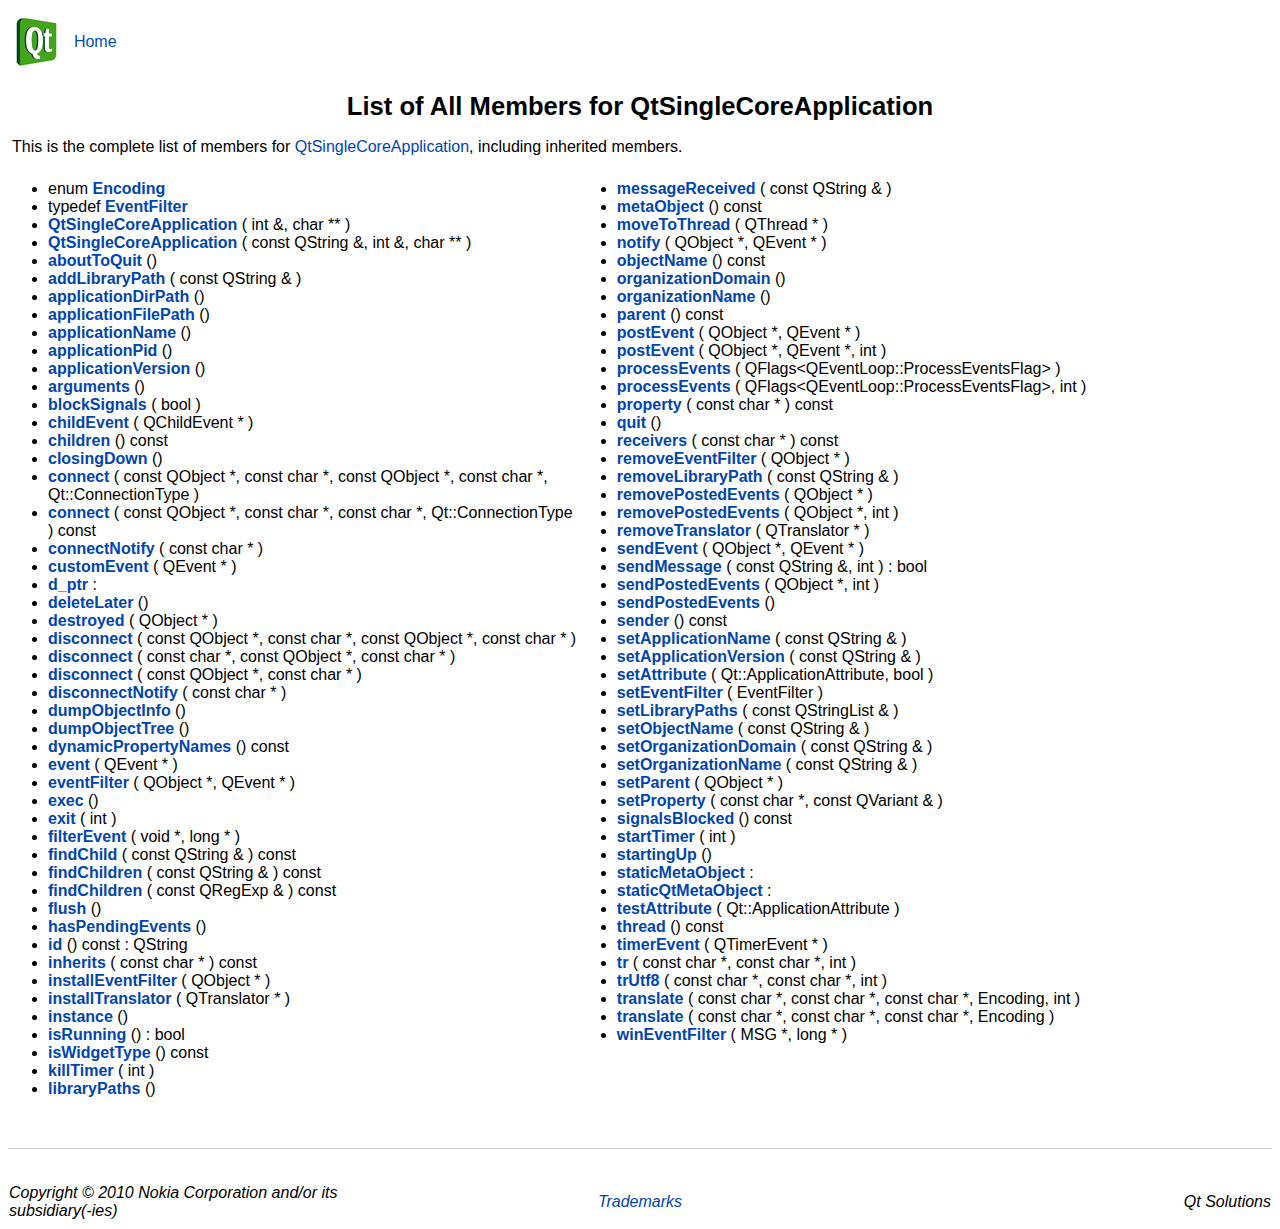
<file: qtsingleapplication/doc/html/qtsinglecoreapplication-members.html>
<?xml version="1.0" encoding="iso-8859-1"?>
<!DOCTYPE html
    PUBLIC "-//W3C//DTD XHTML 1.0 Strict//EN" "DTD/xhtml1-strict.dtd">
<html xmlns="http://www.w3.org/1999/xhtml" xml:lang="en" lang="en">
<!-- qtsinglecoreapplication.cpp -->
<head>
  <title>List of All Members for QtSingleCoreApplication</title>
  <link href="classic.css" rel="stylesheet" type="text/css" />
</head>
<body>
<table border="0" cellpadding="0" cellspacing="0" width="100%">
<tr>
<td align="left" valign="top" width="32"><img src="images/qt-logo.png" align="left" width="57" height="67" border="0" /></td>
<td width="1">&nbsp;&nbsp;</td><td class="postheader" valign="center"><a href="index.html"><font color="#004faf">Home</font></a></td>
</tr></table><h1 class="title">List of All Members for QtSingleCoreApplication</h1>
<p>This is the complete list of members for <a href="qtsinglecoreapplication.html">QtSingleCoreApplication</a>, including inherited members.</p>
<p><table class="propsummary" width="100%" border="0" cellpadding="0" cellspacing="0">
<tr><td width="45%" valign="top"><ul>
<li><div class="fn">enum <b><a href="http://qt.nokia.com/doc/4.6/qcoreapplication.html#Encoding-enum">Encoding</a></b></div></li>
<li><div class="fn">typedef <b><a href="http://qt.nokia.com/doc/4.6/qcoreapplication.html#EventFilter-typedef">EventFilter</a></b></div></li>
<li><div class="fn"><b><a href="qtsinglecoreapplication.html#QtSingleCoreApplication">QtSingleCoreApplication</a></b> ( int &amp;, char ** )</div></li>
<li><div class="fn"><b><a href="qtsinglecoreapplication.html#QtSingleCoreApplication-2">QtSingleCoreApplication</a></b> ( const QString &amp;, int &amp;, char ** )</div></li>
<li><div class="fn"><b><a href="http://qt.nokia.com/doc/4.6/qcoreapplication.html#aboutToQuit">aboutToQuit</a></b> ()</div></li>
<li><div class="fn"><b><a href="http://qt.nokia.com/doc/4.6/qcoreapplication.html#addLibraryPath">addLibraryPath</a></b> ( const QString &amp; )</div></li>
<li><div class="fn"><b><a href="http://qt.nokia.com/doc/4.6/qcoreapplication.html#applicationDirPath">applicationDirPath</a></b> ()</div></li>
<li><div class="fn"><b><a href="http://qt.nokia.com/doc/4.6/qcoreapplication.html#applicationFilePath">applicationFilePath</a></b> ()</div></li>
<li><div class="fn"><b><a href="http://qt.nokia.com/doc/4.6/qcoreapplication.html#applicationName-prop">applicationName</a></b> ()</div></li>
<li><div class="fn"><b><a href="http://qt.nokia.com/doc/4.6/qcoreapplication.html#applicationPid">applicationPid</a></b> ()</div></li>
<li><div class="fn"><b><a href="http://qt.nokia.com/doc/4.6/qcoreapplication.html#applicationVersion-prop">applicationVersion</a></b> ()</div></li>
<li><div class="fn"><b><a href="http://qt.nokia.com/doc/4.6/qcoreapplication.html#arguments">arguments</a></b> ()</div></li>
<li><div class="fn"><b><a href="http://qt.nokia.com/doc/4.6/qobject.html#blockSignals">blockSignals</a></b> ( bool )</div></li>
<li><div class="fn"><b><a href="http://qt.nokia.com/doc/4.6/qobject.html#childEvent">childEvent</a></b> ( QChildEvent * )</div></li>
<li><div class="fn"><b><a href="http://qt.nokia.com/doc/4.6/qobject.html#children">children</a></b> () const</div></li>
<li><div class="fn"><b><a href="http://qt.nokia.com/doc/4.6/qcoreapplication.html#closingDown">closingDown</a></b> ()</div></li>
<li><div class="fn"><b><a href="http://qt.nokia.com/doc/4.6/qobject.html#connect">connect</a></b> ( const QObject *, const char *, const QObject *, const char *, Qt::ConnectionType )</div></li>
<li><div class="fn"><b><a href="http://qt.nokia.com/doc/4.6/qobject.html#connect-2">connect</a></b> ( const QObject *, const char *, const char *, Qt::ConnectionType ) const</div></li>
<li><div class="fn"><b><a href="http://qt.nokia.com/doc/4.6/qobject.html#connectNotify">connectNotify</a></b> ( const char * )</div></li>
<li><div class="fn"><b><a href="http://qt.nokia.com/doc/4.6/qobject.html#customEvent">customEvent</a></b> ( QEvent * )</div></li>
<li><div class="fn"><b><a href="http://qt.nokia.com/doc/4.6/qobject.html#d_ptr-var">d_ptr</a></b> : </div></li>
<li><div class="fn"><b><a href="http://qt.nokia.com/doc/4.6/qobject.html#deleteLater">deleteLater</a></b> ()</div></li>
<li><div class="fn"><b><a href="http://qt.nokia.com/doc/4.6/qobject.html#destroyed">destroyed</a></b> ( QObject * )</div></li>
<li><div class="fn"><b><a href="http://qt.nokia.com/doc/4.6/qobject.html#disconnect">disconnect</a></b> ( const QObject *, const char *, const QObject *, const char * )</div></li>
<li><div class="fn"><b><a href="http://qt.nokia.com/doc/4.6/qobject.html#disconnect-2">disconnect</a></b> ( const char *, const QObject *, const char * )</div></li>
<li><div class="fn"><b><a href="http://qt.nokia.com/doc/4.6/qobject.html#disconnect-3">disconnect</a></b> ( const QObject *, const char * )</div></li>
<li><div class="fn"><b><a href="http://qt.nokia.com/doc/4.6/qobject.html#disconnectNotify">disconnectNotify</a></b> ( const char * )</div></li>
<li><div class="fn"><b><a href="http://qt.nokia.com/doc/4.6/qobject.html#dumpObjectInfo">dumpObjectInfo</a></b> ()</div></li>
<li><div class="fn"><b><a href="http://qt.nokia.com/doc/4.6/qobject.html#dumpObjectTree">dumpObjectTree</a></b> ()</div></li>
<li><div class="fn"><b><a href="http://qt.nokia.com/doc/4.6/qobject.html#dynamicPropertyNames">dynamicPropertyNames</a></b> () const</div></li>
<li><div class="fn"><b><a href="http://qt.nokia.com/doc/4.6/qcoreapplication.html#event">event</a></b> ( QEvent * )</div></li>
<li><div class="fn"><b><a href="http://qt.nokia.com/doc/4.6/qobject.html#eventFilter">eventFilter</a></b> ( QObject *, QEvent * )</div></li>
<li><div class="fn"><b><a href="http://qt.nokia.com/doc/4.6/qcoreapplication.html#exec">exec</a></b> ()</div></li>
<li><div class="fn"><b><a href="http://qt.nokia.com/doc/4.6/qcoreapplication.html#exit">exit</a></b> ( int )</div></li>
<li><div class="fn"><b><a href="http://qt.nokia.com/doc/4.6/qcoreapplication.html#filterEvent">filterEvent</a></b> ( void *, long * )</div></li>
<li><div class="fn"><b><a href="http://qt.nokia.com/doc/4.6/qobject.html#findChild">findChild</a></b> ( const QString &amp; ) const</div></li>
<li><div class="fn"><b><a href="http://qt.nokia.com/doc/4.6/qobject.html#findChildren">findChildren</a></b> ( const QString &amp; ) const</div></li>
<li><div class="fn"><b><a href="http://qt.nokia.com/doc/4.6/qobject.html#findChildren-2">findChildren</a></b> ( const QRegExp &amp; ) const</div></li>
<li><div class="fn"><b><a href="http://qt.nokia.com/doc/4.6/qcoreapplication.html#flush">flush</a></b> ()</div></li>
<li><div class="fn"><b><a href="http://qt.nokia.com/doc/4.6/qcoreapplication.html#hasPendingEvents">hasPendingEvents</a></b> ()</div></li>
<li><div class="fn"><b><a href="qtsinglecoreapplication.html#id">id</a></b> () const : QString</div></li>
<li><div class="fn"><b><a href="http://qt.nokia.com/doc/4.6/qobject.html#inherits">inherits</a></b> ( const char * ) const</div></li>
<li><div class="fn"><b><a href="http://qt.nokia.com/doc/4.6/qobject.html#installEventFilter">installEventFilter</a></b> ( QObject * )</div></li>
<li><div class="fn"><b><a href="http://qt.nokia.com/doc/4.6/qcoreapplication.html#installTranslator">installTranslator</a></b> ( QTranslator * )</div></li>
<li><div class="fn"><b><a href="http://qt.nokia.com/doc/4.6/qcoreapplication.html#instance">instance</a></b> ()</div></li>
<li><div class="fn"><b><a href="qtsinglecoreapplication.html#isRunning">isRunning</a></b> () : bool</div></li>
<li><div class="fn"><b><a href="http://qt.nokia.com/doc/4.6/qobject.html#isWidgetType">isWidgetType</a></b> () const</div></li>
<li><div class="fn"><b><a href="http://qt.nokia.com/doc/4.6/qobject.html#killTimer">killTimer</a></b> ( int )</div></li>
<li><div class="fn"><b><a href="http://qt.nokia.com/doc/4.6/qcoreapplication.html#libraryPaths">libraryPaths</a></b> ()</div></li>
</ul></td><td valign="top"><ul>
<li><div class="fn"><b><a href="qtsinglecoreapplication.html#messageReceived">messageReceived</a></b> ( const QString &amp; )</div></li>
<li><div class="fn"><b><a href="http://qt.nokia.com/doc/4.6/qobject.html#metaObject">metaObject</a></b> () const</div></li>
<li><div class="fn"><b><a href="http://qt.nokia.com/doc/4.6/qobject.html#moveToThread">moveToThread</a></b> ( QThread * )</div></li>
<li><div class="fn"><b><a href="http://qt.nokia.com/doc/4.6/qcoreapplication.html#notify">notify</a></b> ( QObject *, QEvent * )</div></li>
<li><div class="fn"><b><a href="http://qt.nokia.com/doc/4.6/qobject.html#objectName-prop">objectName</a></b> () const</div></li>
<li><div class="fn"><b><a href="http://qt.nokia.com/doc/4.6/qcoreapplication.html#organizationDomain-prop">organizationDomain</a></b> ()</div></li>
<li><div class="fn"><b><a href="http://qt.nokia.com/doc/4.6/qcoreapplication.html#organizationName-prop">organizationName</a></b> ()</div></li>
<li><div class="fn"><b><a href="http://qt.nokia.com/doc/4.6/qobject.html#parent">parent</a></b> () const</div></li>
<li><div class="fn"><b><a href="http://qt.nokia.com/doc/4.6/qcoreapplication.html#postEvent">postEvent</a></b> ( QObject *, QEvent * )</div></li>
<li><div class="fn"><b><a href="http://qt.nokia.com/doc/4.6/qcoreapplication.html#postEvent-2">postEvent</a></b> ( QObject *, QEvent *, int )</div></li>
<li><div class="fn"><b><a href="http://qt.nokia.com/doc/4.6/qcoreapplication.html#processEvents">processEvents</a></b> ( QFlags&lt;QEventLoop::ProcessEventsFlag&gt; )</div></li>
<li><div class="fn"><b><a href="http://qt.nokia.com/doc/4.6/qcoreapplication.html#processEvents-2">processEvents</a></b> ( QFlags&lt;QEventLoop::ProcessEventsFlag&gt;, int )</div></li>
<li><div class="fn"><b><a href="http://qt.nokia.com/doc/4.6/qobject.html#property">property</a></b> ( const char * ) const</div></li>
<li><div class="fn"><b><a href="http://qt.nokia.com/doc/4.6/qcoreapplication.html#quit">quit</a></b> ()</div></li>
<li><div class="fn"><b><a href="http://qt.nokia.com/doc/4.6/qobject.html#receivers">receivers</a></b> ( const char * ) const</div></li>
<li><div class="fn"><b><a href="http://qt.nokia.com/doc/4.6/qobject.html#removeEventFilter">removeEventFilter</a></b> ( QObject * )</div></li>
<li><div class="fn"><b><a href="http://qt.nokia.com/doc/4.6/qcoreapplication.html#removeLibraryPath">removeLibraryPath</a></b> ( const QString &amp; )</div></li>
<li><div class="fn"><b><a href="http://qt.nokia.com/doc/4.6/qcoreapplication.html#removePostedEvents">removePostedEvents</a></b> ( QObject * )</div></li>
<li><div class="fn"><b><a href="http://qt.nokia.com/doc/4.6/qcoreapplication.html#removePostedEvents-2">removePostedEvents</a></b> ( QObject *, int )</div></li>
<li><div class="fn"><b><a href="http://qt.nokia.com/doc/4.6/qcoreapplication.html#removeTranslator">removeTranslator</a></b> ( QTranslator * )</div></li>
<li><div class="fn"><b><a href="http://qt.nokia.com/doc/4.6/qcoreapplication.html#sendEvent">sendEvent</a></b> ( QObject *, QEvent * )</div></li>
<li><div class="fn"><b><a href="qtsinglecoreapplication.html#sendMessage">sendMessage</a></b> ( const QString &amp;, int ) : bool</div></li>
<li><div class="fn"><b><a href="http://qt.nokia.com/doc/4.6/qcoreapplication.html#sendPostedEvents">sendPostedEvents</a></b> ( QObject *, int )</div></li>
<li><div class="fn"><b><a href="http://qt.nokia.com/doc/4.6/qcoreapplication.html#sendPostedEvents-2">sendPostedEvents</a></b> ()</div></li>
<li><div class="fn"><b><a href="http://qt.nokia.com/doc/4.6/qobject.html#sender">sender</a></b> () const</div></li>
<li><div class="fn"><b><a href="http://qt.nokia.com/doc/4.6/qcoreapplication.html#applicationName-prop">setApplicationName</a></b> ( const QString &amp; )</div></li>
<li><div class="fn"><b><a href="http://qt.nokia.com/doc/4.6/qcoreapplication.html#applicationVersion-prop">setApplicationVersion</a></b> ( const QString &amp; )</div></li>
<li><div class="fn"><b><a href="http://qt.nokia.com/doc/4.6/qcoreapplication.html#setAttribute">setAttribute</a></b> ( Qt::ApplicationAttribute, bool )</div></li>
<li><div class="fn"><b><a href="http://qt.nokia.com/doc/4.6/qcoreapplication.html#setEventFilter">setEventFilter</a></b> ( EventFilter )</div></li>
<li><div class="fn"><b><a href="http://qt.nokia.com/doc/4.6/qcoreapplication.html#setLibraryPaths">setLibraryPaths</a></b> ( const QStringList &amp; )</div></li>
<li><div class="fn"><b><a href="http://qt.nokia.com/doc/4.6/qobject.html#objectName-prop">setObjectName</a></b> ( const QString &amp; )</div></li>
<li><div class="fn"><b><a href="http://qt.nokia.com/doc/4.6/qcoreapplication.html#organizationDomain-prop">setOrganizationDomain</a></b> ( const QString &amp; )</div></li>
<li><div class="fn"><b><a href="http://qt.nokia.com/doc/4.6/qcoreapplication.html#organizationName-prop">setOrganizationName</a></b> ( const QString &amp; )</div></li>
<li><div class="fn"><b><a href="http://qt.nokia.com/doc/4.6/qobject.html#setParent">setParent</a></b> ( QObject * )</div></li>
<li><div class="fn"><b><a href="http://qt.nokia.com/doc/4.6/qobject.html#setProperty">setProperty</a></b> ( const char *, const QVariant &amp; )</div></li>
<li><div class="fn"><b><a href="http://qt.nokia.com/doc/4.6/qobject.html#signalsBlocked">signalsBlocked</a></b> () const</div></li>
<li><div class="fn"><b><a href="http://qt.nokia.com/doc/4.6/qobject.html#startTimer">startTimer</a></b> ( int )</div></li>
<li><div class="fn"><b><a href="http://qt.nokia.com/doc/4.6/qcoreapplication.html#startingUp">startingUp</a></b> ()</div></li>
<li><div class="fn"><b><a href="http://qt.nokia.com/doc/4.6/qobject.html#staticMetaObject-var">staticMetaObject</a></b> : </div></li>
<li><div class="fn"><b><a href="http://qt.nokia.com/doc/4.6/qobject.html#staticQtMetaObject-var">staticQtMetaObject</a></b> : </div></li>
<li><div class="fn"><b><a href="http://qt.nokia.com/doc/4.6/qcoreapplication.html#testAttribute">testAttribute</a></b> ( Qt::ApplicationAttribute )</div></li>
<li><div class="fn"><b><a href="http://qt.nokia.com/doc/4.6/qobject.html#thread">thread</a></b> () const</div></li>
<li><div class="fn"><b><a href="http://qt.nokia.com/doc/4.6/qobject.html#timerEvent">timerEvent</a></b> ( QTimerEvent * )</div></li>
<li><div class="fn"><b><a href="http://qt.nokia.com/doc/4.6/qobject.html#tr">tr</a></b> ( const char *, const char *, int )</div></li>
<li><div class="fn"><b><a href="http://qt.nokia.com/doc/4.6/qobject.html#trUtf8">trUtf8</a></b> ( const char *, const char *, int )</div></li>
<li><div class="fn"><b><a href="http://qt.nokia.com/doc/4.6/qcoreapplication.html#translate">translate</a></b> ( const char *, const char *, const char *, Encoding, int )</div></li>
<li><div class="fn"><b><a href="http://qt.nokia.com/doc/4.6/qcoreapplication.html#translate-2">translate</a></b> ( const char *, const char *, const char *, Encoding )</div></li>
<li><div class="fn"><b><a href="http://qt.nokia.com/doc/4.6/qcoreapplication.html#winEventFilter">winEventFilter</a></b> ( MSG *, long * )</div></li>
</ul>
</td></tr>
</table></p>
<p /><address><hr /><div align="center">
<table width="100%" cellspacing="0" border="0"><tr class="address">
<td width="30%" align="left">Copyright &copy; 2010 Nokia Corporation and/or its subsidiary(-ies)</td>
<td width="40%" align="center"><a href="http://qt.nokia.com/doc/trademarks.html">Trademarks</a></td>
<td width="30%" align="right"><div align="right">Qt Solutions</div></td>
</tr></table></div></address></body>
</html>
</file>
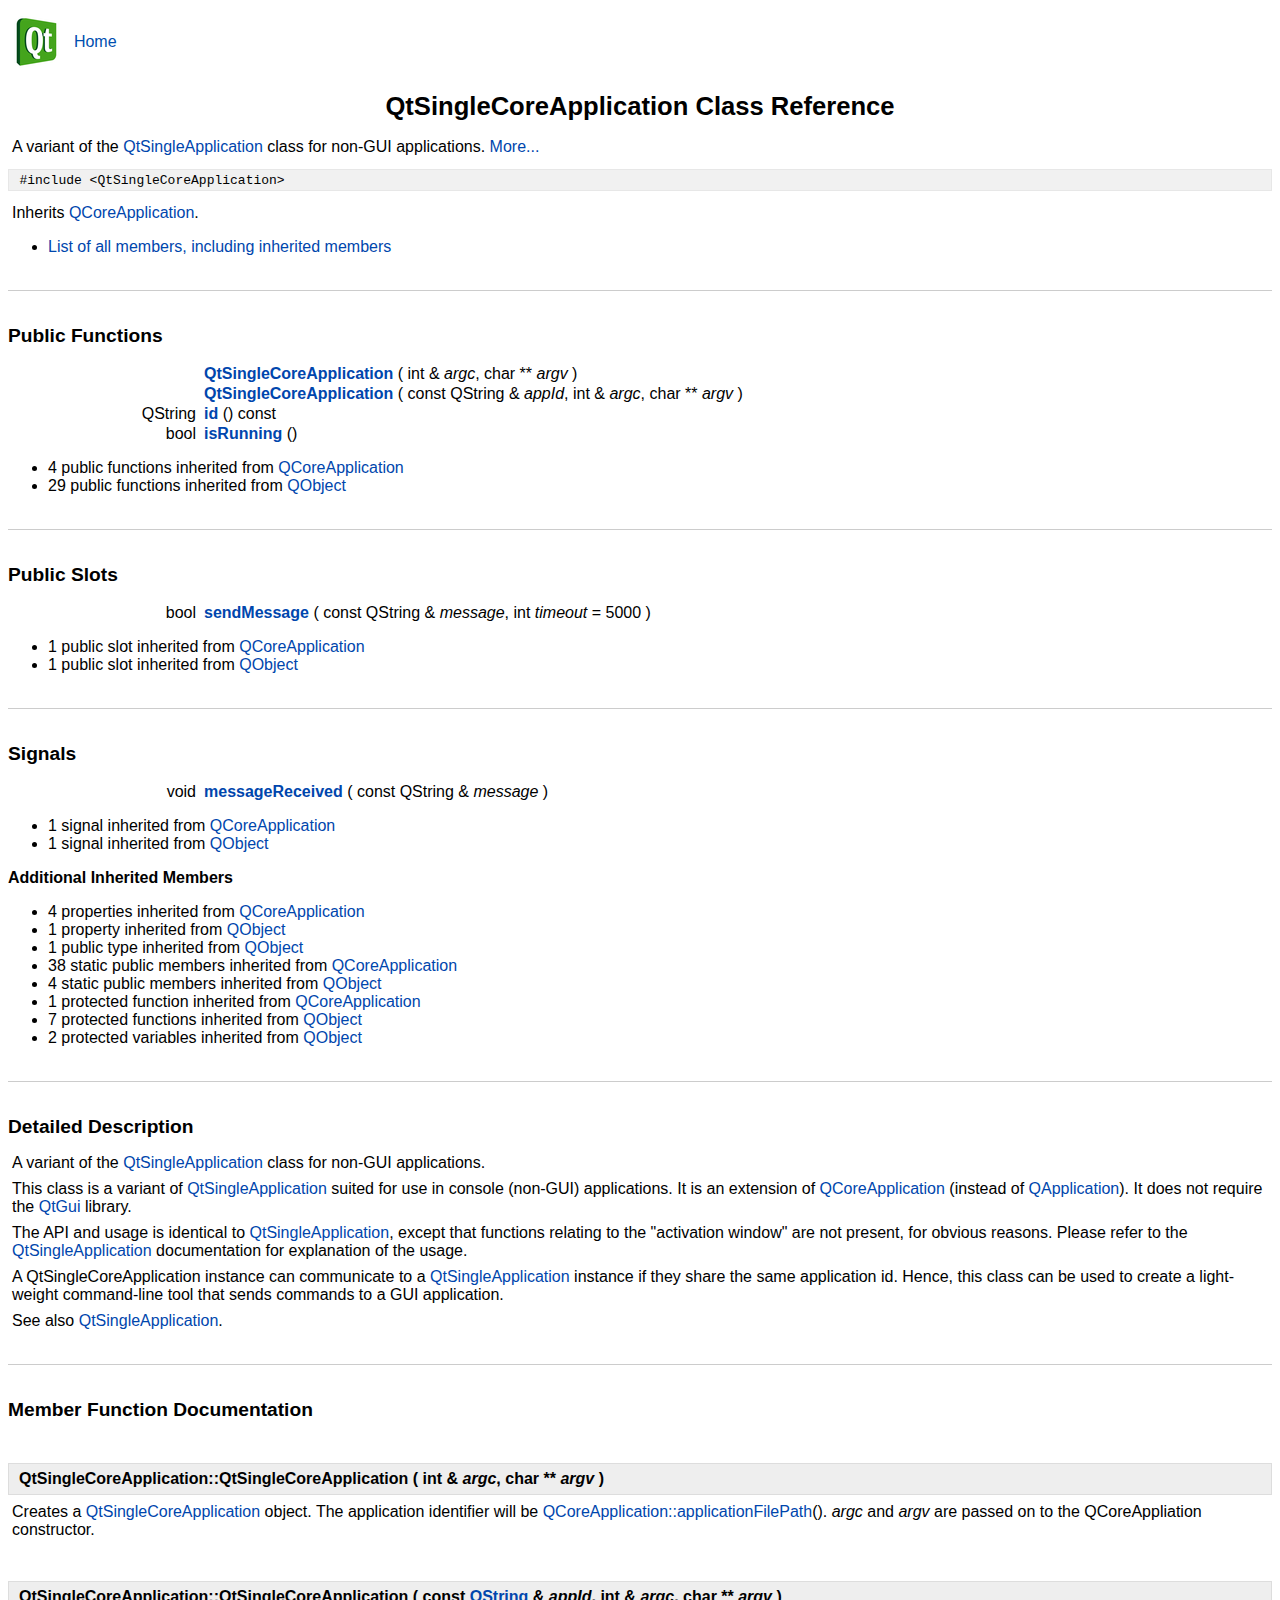
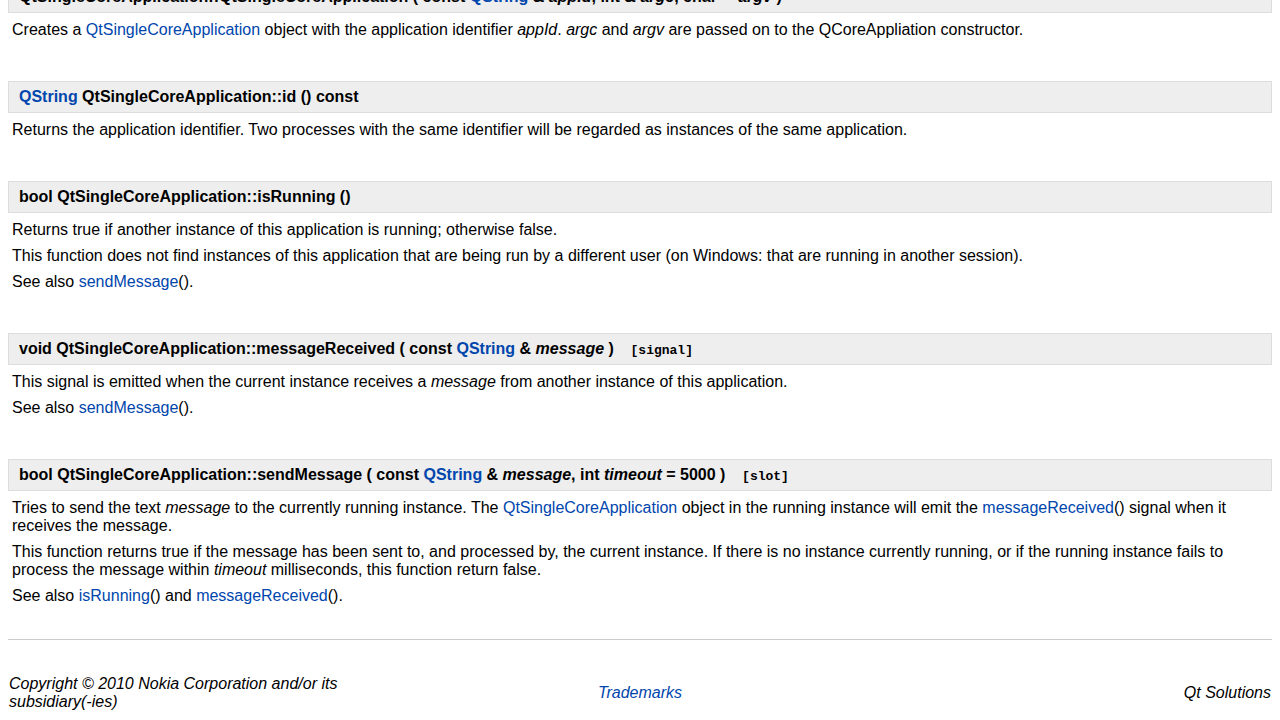
<file: qtsingleapplication/doc/html/qtsinglecoreapplication.html>
<?xml version="1.0" encoding="iso-8859-1"?>
<!DOCTYPE html
    PUBLIC "-//W3C//DTD XHTML 1.0 Strict//EN" "DTD/xhtml1-strict.dtd">
<html xmlns="http://www.w3.org/1999/xhtml" xml:lang="en" lang="en">
<!-- qtsinglecoreapplication.cpp -->
<head>
  <title>QtSingleCoreApplication Class Reference</title>
  <link href="classic.css" rel="stylesheet" type="text/css" />
</head>
<body>
<table border="0" cellpadding="0" cellspacing="0" width="100%">
<tr>
<td align="left" valign="top" width="32"><img src="images/qt-logo.png" align="left" width="57" height="67" border="0" /></td>
<td width="1">&nbsp;&nbsp;</td><td class="postheader" valign="center"><a href="index.html"><font color="#004faf">Home</font></a></td>
</tr></table><h1 class="title">QtSingleCoreApplication Class Reference</h1>
<p>A variant of the <a href="qtsingleapplication.html">QtSingleApplication</a> class for non-GUI applications. <a href="#details">More...</a></p>
<pre> #include &lt;QtSingleCoreApplication&gt;</pre><p>Inherits <a href="http://qt.nokia.com/doc/4.6/qcoreapplication.html">QCoreApplication</a>.</p>
<ul>
<li><a href="qtsinglecoreapplication-members.html">List of all members, including inherited members</a></li>
</ul>
<hr />
<a name="public-functions"></a>
<h2>Public Functions</h2>
<table class="alignedsummary" border="0" cellpadding="0" cellspacing="0" width="100%">
<tr><td class="memItemLeft" align="right" valign="top"></td><td class="memItemRight" valign="bottom"><b><a href="qtsinglecoreapplication.html#QtSingleCoreApplication">QtSingleCoreApplication</a></b> ( int &amp; <i>argc</i>, char ** <i>argv</i> )</td></tr>
<tr><td class="memItemLeft" align="right" valign="top"></td><td class="memItemRight" valign="bottom"><b><a href="qtsinglecoreapplication.html#QtSingleCoreApplication-2">QtSingleCoreApplication</a></b> ( const QString &amp; <i>appId</i>, int &amp; <i>argc</i>, char ** <i>argv</i> )</td></tr>
<tr><td class="memItemLeft" align="right" valign="top">QString </td><td class="memItemRight" valign="bottom"><b><a href="qtsinglecoreapplication.html#id">id</a></b> () const</td></tr>
<tr><td class="memItemLeft" align="right" valign="top">bool </td><td class="memItemRight" valign="bottom"><b><a href="qtsinglecoreapplication.html#isRunning">isRunning</a></b> ()</td></tr>
</table>
<ul>
<li><div bar="2" class="fn"></div>4 public functions inherited from <a href="http://qt.nokia.com/doc/4.6/qcoreapplication.html#public-functions">QCoreApplication</a></li>
<li><div bar="2" class="fn"></div>29 public functions inherited from <a href="http://qt.nokia.com/doc/4.6/qobject.html#public-functions">QObject</a></li>
</ul>
<hr />
<a name="public-slots"></a>
<h2>Public Slots</h2>
<table class="alignedsummary" border="0" cellpadding="0" cellspacing="0" width="100%">
<tr><td class="memItemLeft" align="right" valign="top">bool </td><td class="memItemRight" valign="bottom"><b><a href="qtsinglecoreapplication.html#sendMessage">sendMessage</a></b> ( const QString &amp; <i>message</i>, int <i>timeout</i> = 5000 )</td></tr>
</table>
<ul>
<li><div bar="2" class="fn"></div>1 public slot inherited from <a href="http://qt.nokia.com/doc/4.6/qcoreapplication.html#public-slots">QCoreApplication</a></li>
<li><div bar="2" class="fn"></div>1 public slot inherited from <a href="http://qt.nokia.com/doc/4.6/qobject.html#public-slots">QObject</a></li>
</ul>
<hr />
<a name="signals"></a>
<h2>Signals</h2>
<table class="alignedsummary" border="0" cellpadding="0" cellspacing="0" width="100%">
<tr><td class="memItemLeft" align="right" valign="top">void </td><td class="memItemRight" valign="bottom"><b><a href="qtsinglecoreapplication.html#messageReceived">messageReceived</a></b> ( const QString &amp; <i>message</i> )</td></tr>
</table>
<ul>
<li><div bar="2" class="fn"></div>1 signal inherited from <a href="http://qt.nokia.com/doc/4.6/qcoreapplication.html#signals">QCoreApplication</a></li>
<li><div bar="2" class="fn"></div>1 signal inherited from <a href="http://qt.nokia.com/doc/4.6/qobject.html#signals">QObject</a></li>
</ul>
<h3>Additional Inherited Members</h3>
<ul>
<li><div class="fn"></div>4 properties inherited from <a href="http://qt.nokia.com/doc/4.6/qcoreapplication.html#properties">QCoreApplication</a></li>
<li><div class="fn"></div>1 property inherited from <a href="http://qt.nokia.com/doc/4.6/qobject.html#properties">QObject</a></li>
<li><div class="fn"></div>1 public type inherited from <a href="http://qt.nokia.com/doc/4.6/qobject.html#public-variables">QObject</a></li>
<li><div class="fn"></div>38 static public members inherited from <a href="http://qt.nokia.com/doc/4.6/qcoreapplication.html#static-public-members">QCoreApplication</a></li>
<li><div class="fn"></div>4 static public members inherited from <a href="http://qt.nokia.com/doc/4.6/qobject.html#static-public-members">QObject</a></li>
<li><div class="fn"></div>1 protected function inherited from <a href="http://qt.nokia.com/doc/4.6/qcoreapplication.html#protected-functions">QCoreApplication</a></li>
<li><div class="fn"></div>7 protected functions inherited from <a href="http://qt.nokia.com/doc/4.6/qobject.html#protected-functions">QObject</a></li>
<li><div class="fn"></div>2 protected variables inherited from <a href="http://qt.nokia.com/doc/4.6/qobject.html#protected-variables">QObject</a></li>
</ul>
<a name="details"></a>
<hr />
<h2>Detailed Description</h2>
<p>A variant of the <a href="qtsingleapplication.html">QtSingleApplication</a> class for non-GUI applications.</p>
<p>This class is a variant of <a href="qtsingleapplication.html">QtSingleApplication</a> suited for use in console (non-GUI) applications. It is an extension of <a href="http://qt.nokia.com/doc/4.6/qcoreapplication.html">QCoreApplication</a> (instead of <a href="http://qt.nokia.com/doc/4.6/qapplication.html">QApplication</a>). It does not require the <a href="http://qt.nokia.com/doc/4.6/qtgui.html">QtGui</a> library.</p>
<p>The API and usage is identical to <a href="qtsingleapplication.html">QtSingleApplication</a>, except that functions relating to the &quot;activation window&quot; are not present, for obvious reasons. Please refer to the <a href="qtsingleapplication.html">QtSingleApplication</a> documentation for explanation of the usage.</p>
<p>A QtSingleCoreApplication instance can communicate to a <a href="qtsingleapplication.html">QtSingleApplication</a> instance if they share the same application id. Hence, this class can be used to create a light-weight command-line tool that sends commands to a GUI application.</p>
<p>See also <a href="qtsingleapplication.html">QtSingleApplication</a>.</p>
<hr />
<h2>Member Function Documentation</h2>
<h3 class="fn"><a name="QtSingleCoreApplication"></a>QtSingleCoreApplication::QtSingleCoreApplication ( int &amp; <i>argc</i>, char ** <i>argv</i> )</h3>
<p>Creates a <a href="qtsinglecoreapplication.html">QtSingleCoreApplication</a> object. The application identifier will be <a href="http://qt.nokia.com/doc/4.6/qcoreapplication.html#applicationFilePath">QCoreApplication::applicationFilePath</a>(). <i>argc</i> and <i>argv</i> are passed on to the QCoreAppliation constructor.</p>
<h3 class="fn"><a name="QtSingleCoreApplication-2"></a>QtSingleCoreApplication::QtSingleCoreApplication ( const <a href="http://qt.nokia.com/doc/4.6/qstring.html">QString</a> &amp; <i>appId</i>, int &amp; <i>argc</i>, char ** <i>argv</i> )</h3>
<p>Creates a <a href="qtsinglecoreapplication.html">QtSingleCoreApplication</a> object with the application identifier <i>appId</i>. <i>argc</i> and <i>argv</i> are passed on to the QCoreAppliation constructor.</p>
<h3 class="fn"><a name="id"></a><a href="http://qt.nokia.com/doc/4.6/qstring.html">QString</a> QtSingleCoreApplication::id () const</h3>
<p>Returns the application identifier. Two processes with the same identifier will be regarded as instances of the same application.</p>
<h3 class="fn"><a name="isRunning"></a>bool QtSingleCoreApplication::isRunning ()</h3>
<p>Returns true if another instance of this application is running; otherwise false.</p>
<p>This function does not find instances of this application that are being run by a different user (on Windows: that are running in another session).</p>
<p>See also <a href="qtsinglecoreapplication.html#sendMessage">sendMessage</a>().</p>
<h3 class="fn"><a name="messageReceived"></a>void QtSingleCoreApplication::messageReceived ( const <a href="http://qt.nokia.com/doc/4.6/qstring.html">QString</a> &amp; <i>message</i> )&nbsp;&nbsp;<tt> [signal]</tt></h3>
<p>This signal is emitted when the current instance receives a <i>message</i> from another instance of this application.</p>
<p>See also <a href="qtsinglecoreapplication.html#sendMessage">sendMessage</a>().</p>
<h3 class="fn"><a name="sendMessage"></a>bool QtSingleCoreApplication::sendMessage ( const <a href="http://qt.nokia.com/doc/4.6/qstring.html">QString</a> &amp; <i>message</i>, int <i>timeout</i> = 5000 )&nbsp;&nbsp;<tt> [slot]</tt></h3>
<p>Tries to send the text <i>message</i> to the currently running instance. The <a href="qtsinglecoreapplication.html">QtSingleCoreApplication</a> object in the running instance will emit the <a href="qtsinglecoreapplication.html#messageReceived">messageReceived</a>() signal when it receives the message.</p>
<p>This function returns true if the message has been sent to, and processed by, the current instance. If there is no instance currently running, or if the running instance fails to process the message within <i>timeout</i> milliseconds, this function return false.</p>
<p>See also <a href="qtsinglecoreapplication.html#isRunning">isRunning</a>() and <a href="qtsinglecoreapplication.html#messageReceived">messageReceived</a>().</p>
<p /><address><hr /><div align="center">
<table width="100%" cellspacing="0" border="0"><tr class="address">
<td width="30%" align="left">Copyright &copy; 2010 Nokia Corporation and/or its subsidiary(-ies)</td>
<td width="40%" align="center"><a href="http://qt.nokia.com/doc/trademarks.html">Trademarks</a></td>
<td width="30%" align="right"><div align="right">Qt Solutions</div></td>
</tr></table></div></address></body>
</html>
</file>
<file: ui/style/style.css>
﻿body, h1, h2, h3, h4, h5, h6, p, a, label, span, div, img {
	font-family: '맑은 고딕', 'Malgun Gothic', 굴림, gulim, 돋움, dotum, arial, sans-serif;
}

body, h1, h2, h3, h4, h5, h6, p, a, label, span, div {
	margin: 0px;
	padding: 0px;
}

body {
	background-color: #494949;
    background: url(../images/bg.png) repeat;
}

#hotkey-activity {
	position: absolute;
	background-color: #404040;
    background: url(../images/bg.png) repeat;
}

#delete-activity {
	position: absolute;
	background-color: #404040;
    background: url(../images/bg.png) repeat;
}

#setup-activity {
	position: absolute;
	background-color: #494949;
    background: url(../images/bg.png) repeat;
}

#info-activity {
	position: absolute;
	background-color: #494949;
    background: url(../images/bg.png) repeat;
}

#listview {
	margin: 15px auto;
	padding-top: 0px;
	width: 290px;
	/*min-height: 407px;*/
	background-color: #F8F6DF;
	-webkit-border-radius: 10px;
	-moz-border-radius: 10px;
	-webkit-user-select: none;
}

#listview-header {
	min-height: 38px;	
	border: 1px solid #E79952;
	background-color: #FBE26F;
	cursor: default;
	-webkit-border-top-left-radius: 10px;
	-webkit-border-top-right-radius: 10px;		
	background-image: -webkit-gradient(linear,left top,left bottom,from(#fcf0b5),to(#fbe26f));
	background-image: -webkit-linear-gradient(#fcf0b5,#fbe26f);
}

#listview-header-text {	
	font-size: 16px;
	font-weight: bold;
	margin: 0 auto;
	padding-top: 7px;
	text-align: center;
	text-shadow: 1px 1px 0 white;
	color: #111;
}

.listview-item {
	min-height: 45px;
	background-color: #F8F8F8;
	border-width: 1px;
	border-color: #8E837D;
	border-top-style: hidden;
	border-right-style: hidden;
	border-bottom-style: solid;
	border-left-style: hidden;
	cursor: pointer;
}

.listview-item-last {
	border-bottom-style: hidden;
	-webkit-border-bottom-left-radius: 10px;
	-webkit-border-bottom-right-radius: 10px;
}

.listview-item-icon {
	float: left;
	margin-top: 5px;
	margin-left: 10px;
	width: 32px;
	height: 32px;
	-webkit-box-reflect: below 0 -webkit-gradient(linear, left top, left bottom,(transparent), color-stop(0.75, transparent), to(rgba(255, 255, 255, 0.3))) 0 0 0 0 stretch stretch;    
}

.listview-item-content {
	padding-left: 50px;
}

.listview-item-content-title {
	padding-top: 4px;
	padding-right: 10px;
	color: #483b32;
	font-size: 16px;
	font-weight: bold;
	white-space: nowrap;
	text-overflow: ellipsis;
	overflow: hidden;
	text-shadow: 1px 1px 0 white;
}

.listview-item-content-hotkey {
	padding-top: 0px;
	padding-left: 1px;
	color: #987C79;
	font-size: 12px;
	font-weight: bold;
	white-space: nowrap;
	text-overflow: ellipsis;
	overflow: hidden;
	text-shadow: 1px 1px 0 white;
}

.listview-item-setup {
	float: right;
	width: 40px;
	height: 45px;
	top: 0px;
	right: 0px;
	border-width: 1px;
	border-color: #8E837D;
	border-top-style: hidden;
	border-right-style: hidden;
	border-bottom-style: hidden;
	border-left-style: solid;
	cursor: auto;
}

.listview-item-setup > img {
	margin-left: 5px;
	margin-top: 8px;
	cursor: pointer;
}

.listview-item-remove {
	float: right; 
	margin-top: 25px; 
	margin-right: 5px; 
	padding: 2px;
	background-color: #666;
	-webkit-border-radius: .2em; 
	border-radius: .2em;
	display: none;
}

.listview-item-remove-focus {
	background-color: #999;
}

.listitem-over {
	background-color: #F8F6DF;
}

#hotkeyview {
	margin: 15px auto;
	padding-top: 0px;
	width: 290px;
	min-height: 280px;
	/*background-color: #F6F6E8;*/
	-webkit-border-radius: 10px;
	-moz-border-radius: 10px;
	-webkit-user-select: none;
	background: url(../images/bg_dotted.png) repeat;
}

#hotkeyview-header {
	min-height: 38px;	
	border: 1px solid #4C7D36;
	background-color: #2567AB;
	cursor: default;
	-webkit-border-top-left-radius: 10px;
	-webkit-border-top-right-radius: 10px;	
	background-image: -webkit-gradient(linear,left top,left bottom,from(#66A947),to(#418421));
}

#hotkeyview-header-text {	
	font-size: 16px;
	font-weight: bold;
	margin: 0 auto;
	padding-top: 7px;
	text-align: center;
	text-shadow: 0 -1px 1px black;
	color: white;
}

#hotkeyview > h3 {
	margin: 10px;
	color: #45301F;
	font-size: 14px;
	font-weight: bold;
	white-space: nowrap;
	text-overflow: ellipsis;
	overflow: hidden;
	text-shadow: 1px 1px 0 white;
}

#hotkey-input {
	margin-left: 10px;
	width: 262px;
	-webkit-border-radius: .3em /*{global-radii-blocks}*/;
	border-radius: .3em /*{global-radii-blocks}*/;	
}

#hotkey-control-selector {
	margin-top: 10px;
	margin-left: 10px;
	height: 50px;
}

#deleteview {
	margin: 15px auto;
	padding-top: 0px;
	width: 290px;
	/*min-height: 280px;*/
	/*background-color: #F6F6E8;*/	
	-webkit-border-radius: 10px;
	-moz-border-radius: 10px;
	-webkit-user-select: none;
	background: url(../images/bg_dotted.png) repeat;
}

#deleteview-header {
	min-height: 38px;
	border: 1px solid #763434;
	background-color: #2567AB;
	cursor: default;
	-webkit-border-top-left-radius: 10px;
	-webkit-border-top-right-radius: 10px;	
	background-image: -webkit-gradient(linear,left top,left bottom,from(#C43E3E),to(#9F1918));
}

#deleteview-header-text {	
	font-size: 16px;
	font-weight: bold;
	margin: 0 auto;
	padding-top: 7px;
	text-align: center;
	text-shadow: 0 -1px 1px black;
	color: white;
}

#deleteview > h3 {
	margin: 10px;
	color: #45301F;
	font-size: 14px;
	font-weight: bold;
	white-space: nowrap;
	text-overflow: ellipsis;
	overflow: hidden;
	text-shadow: 1px 1px 0 white;
}

.delete-item-container {
	margin-top: -5px;
	padding-left: 10px;
	padding-bottom: 10px;
	margin-bottom: 10px;
}

.delete-item {
	margin-left: 2px;
	margin-top: 5px;
	margin-left: 6px;	
	margin-bottom: 2px;	
	background-color: transparent;
	display: inline-block;
	width: 70px;
	padding: 4px;
	-webkit-border-radius: 6px;	
	text-align: center;
	border: 2px solid #8BC8D8;
	cursor: pointer;
}

.delete-item > p {
	color: #353535;
	width: 96%;
	font-size: 12px;
	font-weight: bold;	
	margin: 0px;
	padding: 0px;
	white-space: nowrap;  
	text-overflow: ellipsis; 
	overflow: hidden;	
}

.delete-item > img {
	padding: 0px;
	margin: 0px;
	margin-top: 5px;
	width: 32px;
	height: 32px;
}

.delete-selected {
	border: 2px solid #F3A01E;
}

.delete-label {
	position: absolute;
	z-index: 1;
}

.deleteitem-over {
	background-color: #FCFFFF;
}

#setupview {
	margin: 15px auto;
	padding-top: 0px;
	width: 290px;
	/*min-height: 280px;*/
	/*background-color: #F6F6E8;*/	
	-webkit-border-radius: 10px;
	-moz-border-radius: 10px;
	-webkit-user-select: none;
	background: url(../images/bg_dotted.png) repeat;
}

#setupview-header {
	min-height: 38px;
	border: 1px solid #3476BC;
	background-color: #2567AB;
	cursor: default;
	-webkit-border-top-left-radius: 10px;
	-webkit-border-top-right-radius: 10px;	
	background-image: -webkit-gradient(linear,left top,left bottom,from(#6292D0),to(#2F71BC));	
}

#setupview-header-text {
	font-size: 16px;
	font-weight: bold;
	margin: 0 auto;
	padding-top: 7px;
	text-align: center;
	text-shadow: 0 -1px 1px black;
	color: white;
}

#setupview .setup-item-container {
	margin-top: 10px;
	margin-left: 10px;
	margin-right: 10px;
	height: 30px;
	/*border: 1px solid gray;*/
}

#setupview h3 {
	color: black;
	font-size: 14px;
	font-weight: bold;
	white-space: nowrap;
	text-overflow: ellipsis;
	overflow: hidden;
	text-shadow: 1px 1px 0 white;
	/*display: inline-block;*/
	float: left;
}

#setupview .setup-item-container > div {
	float: right;
}

#setupview select {
    width: 130px;
	font-size: 14px;
}

#infoview {
	margin: 15px auto;
	padding-top: 0px;
	width: 290px;
	/*min-height: 280px;*/
	/*background-color: #F6F6E8;*/	
	-webkit-border-radius: 10px;
	-moz-border-radius: 10px;
	-webkit-user-select: none;
	background: url(../images/bg_dotted.png) repeat;
}

#infoview-header {
	min-height: 38px;
	border: 1px solid #57226A;
	background-color: #2567AB;
	cursor: default;
	-webkit-border-top-left-radius: 10px;
	-webkit-border-top-right-radius: 10px;	
	background-image: -webkit-gradient(linear,left top,left bottom,from(#8E47A3),to(#662B7B));
}

#infoview-header-text {
	font-size: 16px;
	font-weight: bold;
	margin: 0 auto;
	padding-top: 7px;
	text-align: center;
	text-shadow: 0 -1px 1px black;
	color: white;
}

#infoview > h3 {
	margin: 10px;
	color: black;
	font-size: 14px;
	font-weight: bold;
	white-space: nowrap;
	text-overflow: ellipsis;
	overflow: hidden;
	text-shadow: 1px 1px 0 white;
	display: inline-block;
}

#infoview h3 > #update {
	font-size: 14px;
	font-weight: bold;
	color: #EC652B;	
	text-shadow: 0 0 0 white;
	cursor: pointer;
	text-decoration: underline;
}

#infoview ul {
	margin: 0px;
	padding: 0px;
}

#infoview li {	
	margin-left: 30px;
	list-style: square;
	color: #666;
	font-size: 12px;
	font-weight: bold;
	-webkit-user-select: auto;
}

.separator-bar {
	width: 90%;
	border-top: 1px solid #C6C6C6;
	border-bottom: 1px solid white;
	margin: 0 auto;
	margin-bottom: 25px;
}

.confirm-button-group {
	text-align: center;
	padding-bottom: 30px;
}

.confirm-button {
	padding-left: 20px;
	padding-right: 20px;
	padding-top: 6px;
	padding-bottom: 8px;
	text-decoration: none;
	font-weight: bold;
	outline: none;
	background-color: gray;
	color: white;
	-webkit-border-radius: 5px;
	border-radius: 5px;	
}

.green-button {
	border: 1px solid #4C7D36;
	text-shadow: 0 -1px 1px black;
	color: white;
	background-image: -webkit-gradient(linear,left top,left bottom,from(#66A947),to(#418421));
}

.red-button {
	border: 1px solid #763535;
	text-shadow: 0 -1px 1px black;
	color: white;
	background-image: -webkit-gradient(linear,left top,left bottom,from(#C43E3E),to(#9F1918));
}

.blue-button {
	border: 1px solid #57226A;
	text-shadow: 0 -1px 1px black;
	color: white;
	background-image: -webkit-gradient(linear,left top,left bottom,from(#6292D0),to(#2F71BC));
}

.purple-button {
	border: 1px solid #763B8B;
	text-shadow: 0 -1px 1px black;
	color: white;
	background-image: -webkit-gradient(linear,left top,left bottom,from(#8E47A3),to(#662B7B));
}

.mark-ctrl {
	color: #F5EFDD;
	text-shadow: 0 0 0 white;
	background-color: #3fa1bc;	
	padding: 6px;
	-webkit-border-radius: .9em;
	border-radius: .9em;		
}

.mark-alt {
	color: #F5EFDD;
	text-shadow: 0 0 0 white;
	background-color: #563D20;	
	padding: 6px;
	-webkit-border-radius: .9em;
	border-radius: .9em;		
}

.mark-shift {
	color: #F5EFDD;
	text-shadow: 0 0 0 white;
	background-color: #95A446;	
	padding: 6px;
	-webkit-border-radius: .9em;
	border-radius: .9em;		
}

.mark-key {
	color: #F5EFDD;
	text-shadow: 0 0 0 white;
	background-color: #e94d03;
	padding: 6px;
	-webkit-border-radius: .9em;
	border-radius: .9em;	
}

#popup {
	position: absolute;
	z-index: 100000000;
	width: 80%;
	bottom: 10%;
	padding: 10px 10px;
	text-align: center;
	display: none;
	color: white;
	border: 2px solid #A9A9A9;
	background-color: #454545;
	-webkit-border-radius: .8em;
	border-radius: .8em;
	opacity: 0.9;
	font-size: 14px;
	font-weight: bold;
}

.open-url {
    color: #666;
    text-shadow: 0 0 0 white;
    cursor: pointer;
    text-decoration: underline;
}

::-webkit-scrollbar {
	width: 6px;
	height: 8px; 
	border: 3px solid #fff; 
	-webkit-border-radius: 8px; 
}

::-webkit-scrollbar-track {
	background: #efefef; 
	-webkit-border-radius: 10px; 
	-webkit-box-shadow: inset 0 0 4px rgba(0,0,0,.2);
}

::-webkit-scrollbar-thumb {
	background: rgba(0,0,0,.2); 
	-webkit-border-radius: 8px; 
	-webkit-box-shadow: inset 0 0 4px rgba(0,0,0,.1);
}

/* iOS 스타일 체크박스, 라디오버튼 */
.cb-enable, .cb-disable, .cb-enable span, .cb-disable span { background: url(../images/switch.png) repeat-x; display: block; float: left; }
.cb-enable span, .cb-disable span { line-height: 30px; display: block; background-repeat: no-repeat; font-weight: bold; font-size: 14px;}
.cb-enable span { background-position: left -90px; padding: 0 9px; }
.cb-disable span { background-position: right -180px;padding: 0 9px; font-size: 13px;}
.cb-disable.selected { background-position: 0 -30px; }
.cb-disable.selected span { background-position: right -210px; color: #fff; }
.cb-enable.selected { background-position: 0 -60px; }
.cb-enable.selected span { background-position: left -150px; color: #fff; }
.switch label { cursor: pointer; }
.switch input { display: none; }
.cb-disable { margin-right: 11px; }
</file>
<file: qtsingleapplication/doc/html/classic.css>
BODY,H1,H2,H3,H4,H5,H6,P,CENTER,TD,TH,UL,DL,DIV {
  font-family: Arial, Geneva, Helvetica, sans-serif;
}
H1 {
  text-align: center;
  font-size: 160%;
}
H2 {
  font-size: 120%;
}
H3 {
  font-size: 100%;
}

h3.fn,span.fn
{
  background-color: #eee;
  border-width: 1px;
  border-style: solid;
  border-color: #ddd;
  font-weight: bold;
  padding: 6px 0px 6px 10px;
  margin: 42px 0px 0px 0px;
}

hr {
  border: 0;
  color: #a0a0a0;
  background-color: #ccc;
  height: 1px;
  width: 100%;
  text-align: left;
  margin: 34px 0px 34px 0px;
}

table.valuelist {
	border-width: 1px 1px 1px 1px;
	border-style: solid;
	border-color: #dddddd;
	border-collapse: collapse;
	background-color: #f0f0f0;
}

table.indextable {
	border-width: 1px 1px 1px 1px;
	border-style: solid;
	border-collapse: collapse;
	background-color: #f0f0f0;
    border-color:#555;
    font-size: 100%;
}

table td.largeindex {
	border-width: 1px 1px 1px 1px;
	border-collapse: collapse;
	background-color: #f0f0f0;
    border-color:#555;
    font-size: 120%;
}

table.valuelist th {
	border-width: 1px 1px 1px 2px;
	padding: 4px;
	border-style: solid;
	border-color: #666;
    color:white;
    background-color:#666;
}

th.titleheader  {
	border-width: 1px 0px 1px 0px;
	padding: 2px;
	border-style: solid;
	border-color: #666;
    color:white;
    background-color:#555;
    background-image:url('images/gradient.png')};
    background-repeat: repeat-x;
    font-size: 100%;
}


th.largeheader {
	border-width: 1px 0px 1px 0px;
	padding: 4px;
	border-style: solid;
	border-color: #444;
    color:white;
    background-color:#555555;
    font-size: 120%;
}

p {

  margin-left: 4px;
  margin-top: 8px;
  margin-bottom: 8px;
}

a:link
{
  color: #0046ad;
  text-decoration: none
}

a:visited
{
  color: #672967;
  text-decoration: none
}

a.obsolete
{
  color: #661100;
  text-decoration: none
}

a.compat
{
  color: #661100;
  text-decoration: none
}

a.obsolete:visited
{
  color: #995500;
  text-decoration: none
}

a.compat:visited
{
  color: #995500;
  text-decoration: none
}

body
{
  background: #ffffff;
  color: black
}

table.generic, table.annotated
{
  border-width: 1px;
  border-color:#bbb;
  border-style:solid;  
  border-collapse:collapse;
}

table td.memItemLeft {
  width: 180px;
  padding: 2px 0px 0px 8px;
  margin: 4px;
  border-width: 1px;
  border-color: #E0E0E0;
  border-style: none;
  font-size: 100%;
  white-space: nowrap
}

table td.memItemRight {
  padding: 2px 8px 0px 8px;
  margin: 4px;
  border-width: 1px;
  border-color: #E0E0E0;
  border-style: none;
  font-size: 100%;
}

table tr.odd {
  background: #f0f0f0;
  color: black;
}

table tr.even {
  background: #e4e4e4;
  color: black;
}

table.annotated th {
  padding: 3px;
  text-align: left
}

table.annotated td {
  padding: 3px;
}

table tr pre
{
  padding-top: 0px;
  padding-bottom: 0px;
  padding-left: 0px;
  padding-right: 0px;
  border: none;
  background: none
}

tr.qt-style
{
  background: #96E066;
  color: black
}

body pre
{
  padding: 0.2em;
  border: #e7e7e7 1px solid;
  background: #f1f1f1;
  color: black
}

table tr.qt-code pre
{
  padding: 0.2em;
  border: #e7e7e7 1px solid;
  background: #f1f1f1;
  color: black
}

span.preprocessor, span.preprocessor a
{
  color: darkblue;
}

span.comment
{
  color: darkred;
  font-style: italic
}

span.string,span.char
{
  color: darkgreen;
}

.title
{
    text-align: center
}

.subtitle
{
    font-size: 0.8em
}

.small-subtitle
{
    font-size: 0.65em
}

.qmlitem {
    padding: 0;
}

.qmlname {
    white-space: nowrap;
}

.qmltype {
    text-align: center;
    font-size: 160%;
}

.qmlproto {
    background-color: #eee;
    border-width: 1px;
    border-style: solid;
    border-color: #ddd;
    font-weight: bold;
    padding: 6px 10px 6px 10px;
    margin: 42px 0px 0px 0px;
}

.qmlreadonly {
    float: right;
    color: red
}

.qmldoc {
}

*.qmlitem p {
}
</file>
